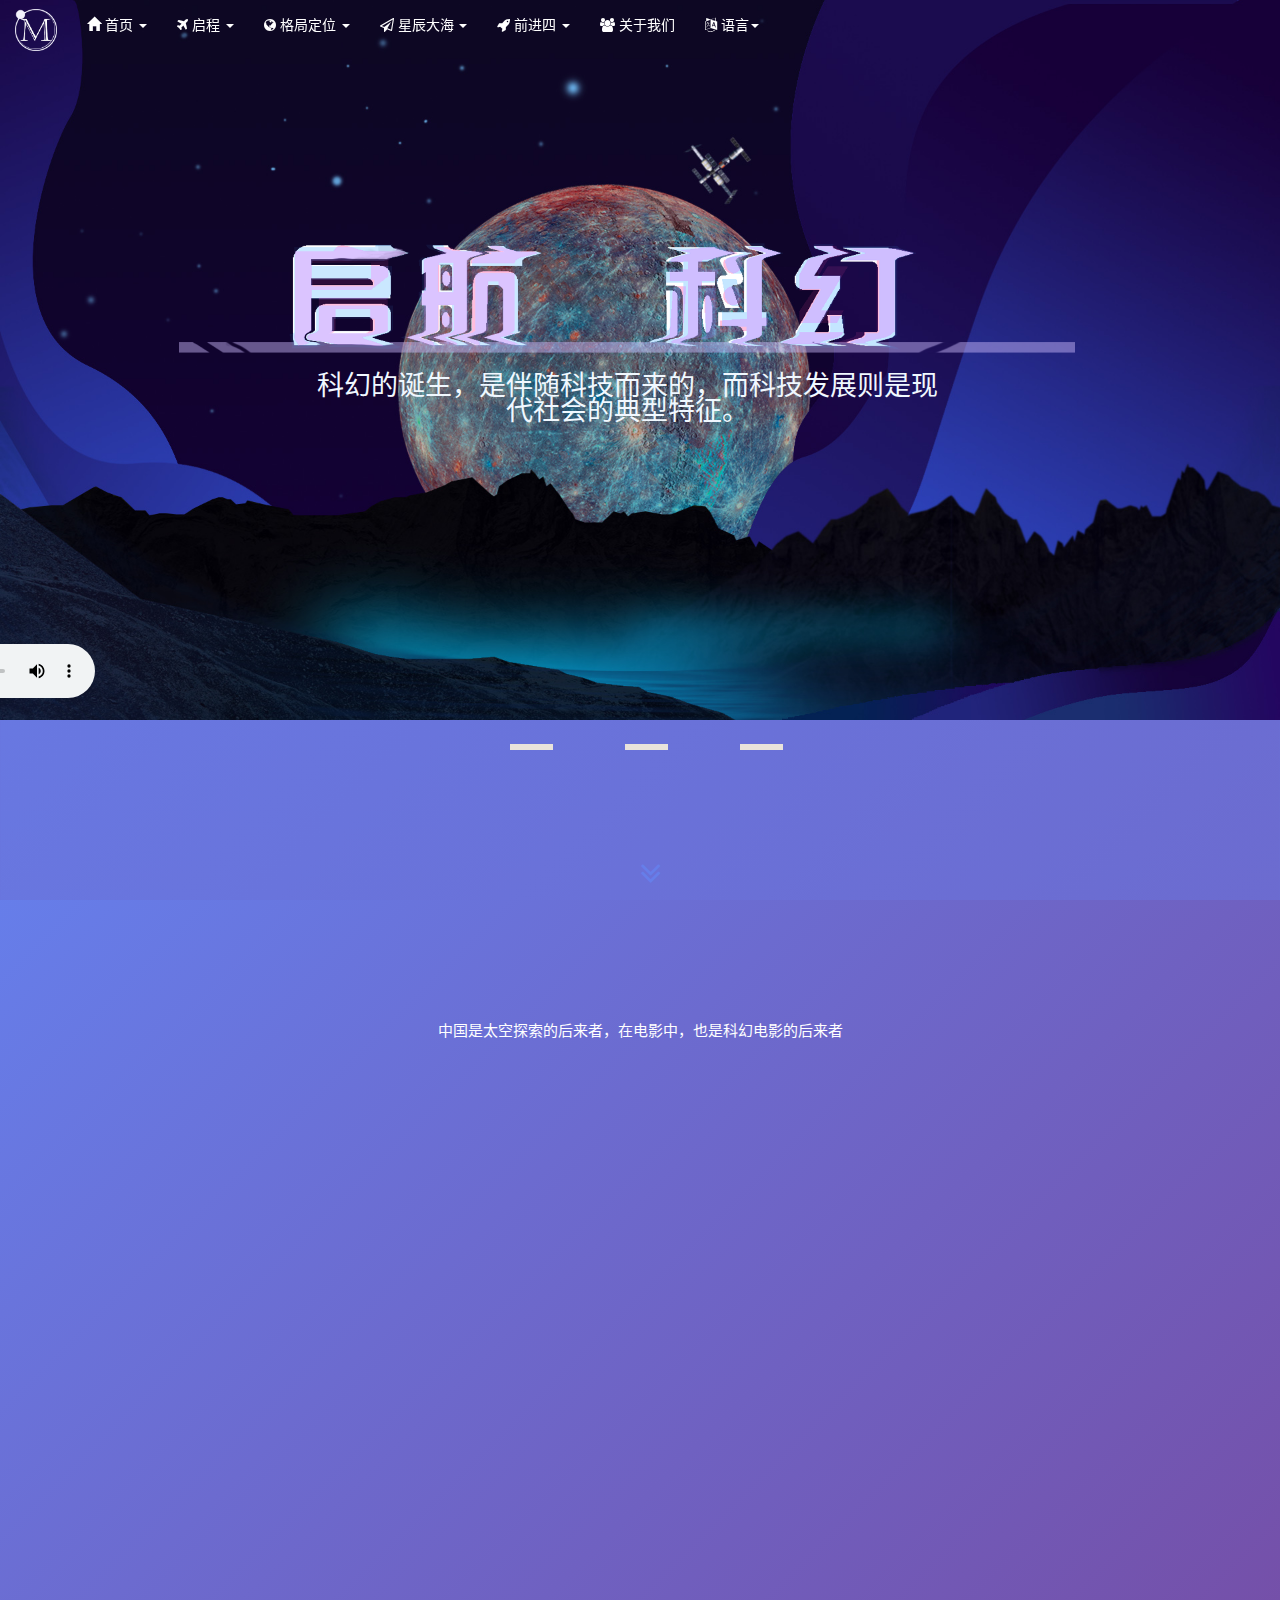
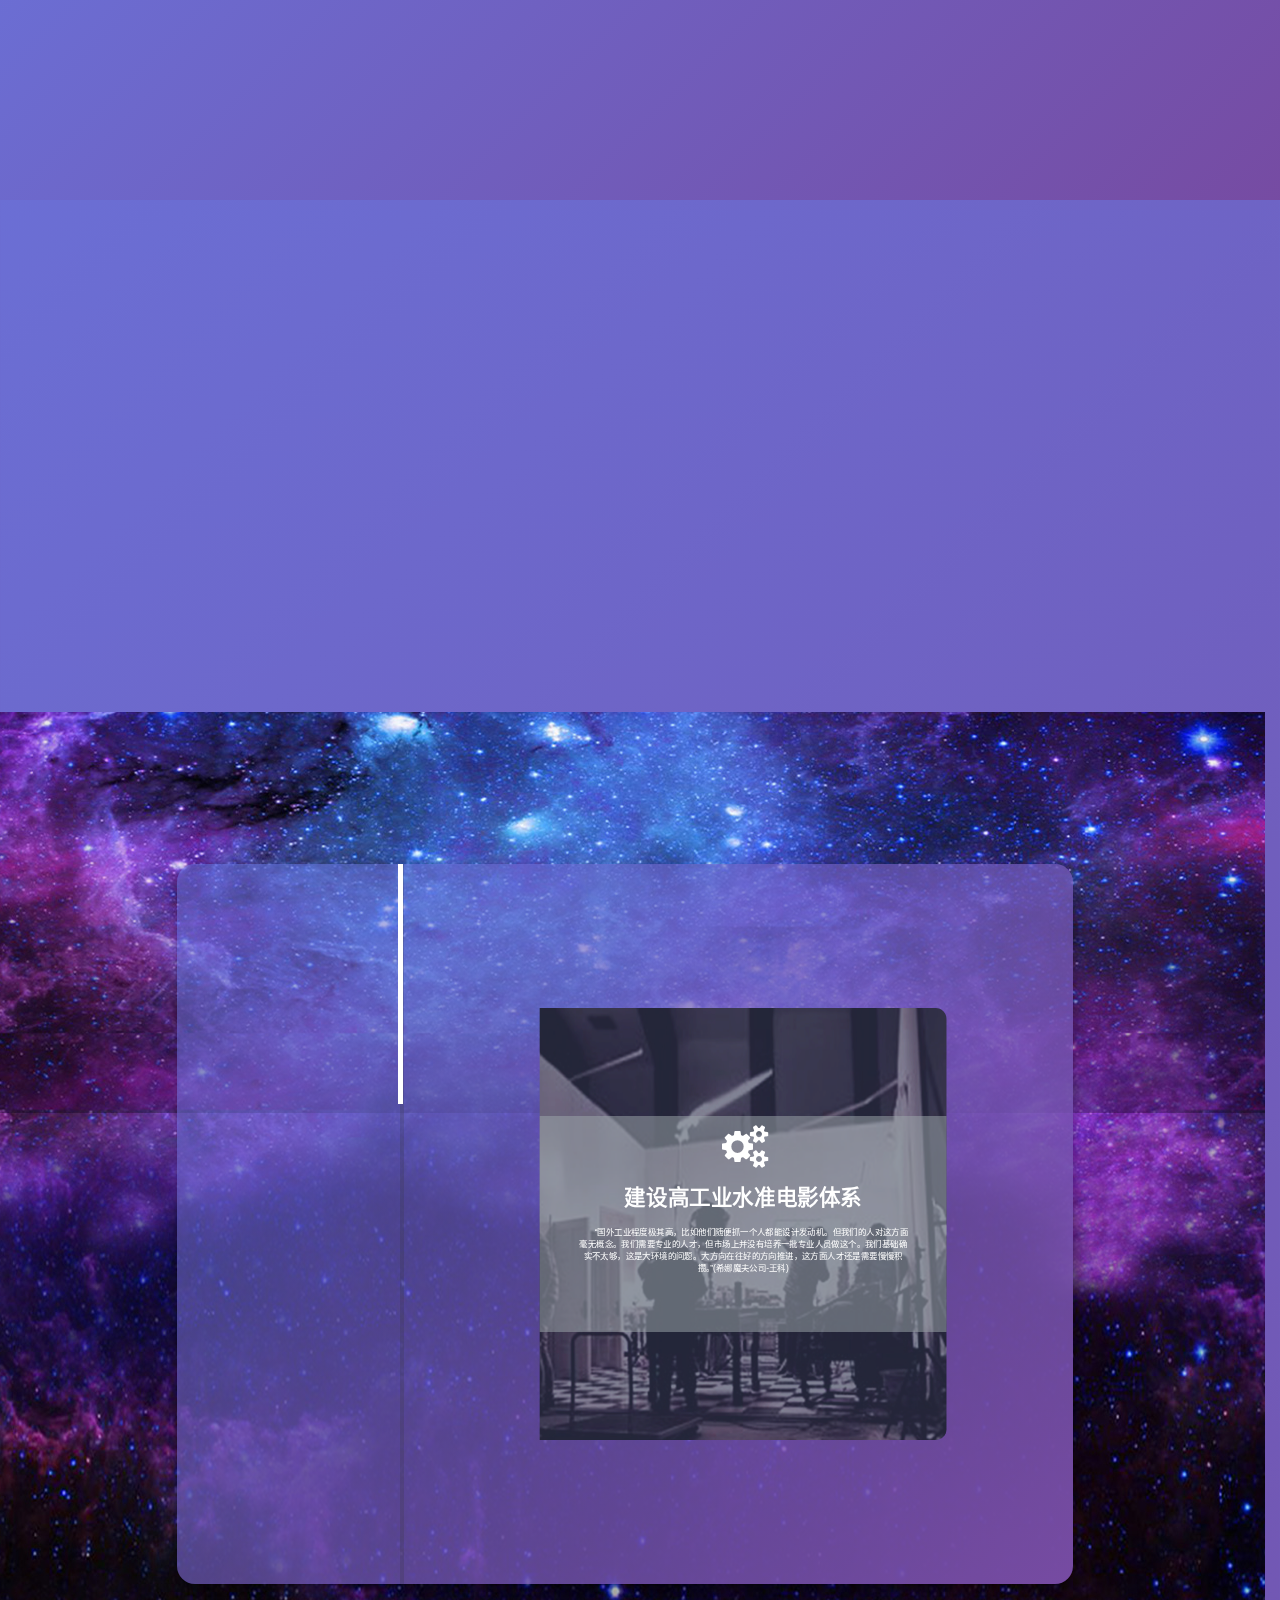
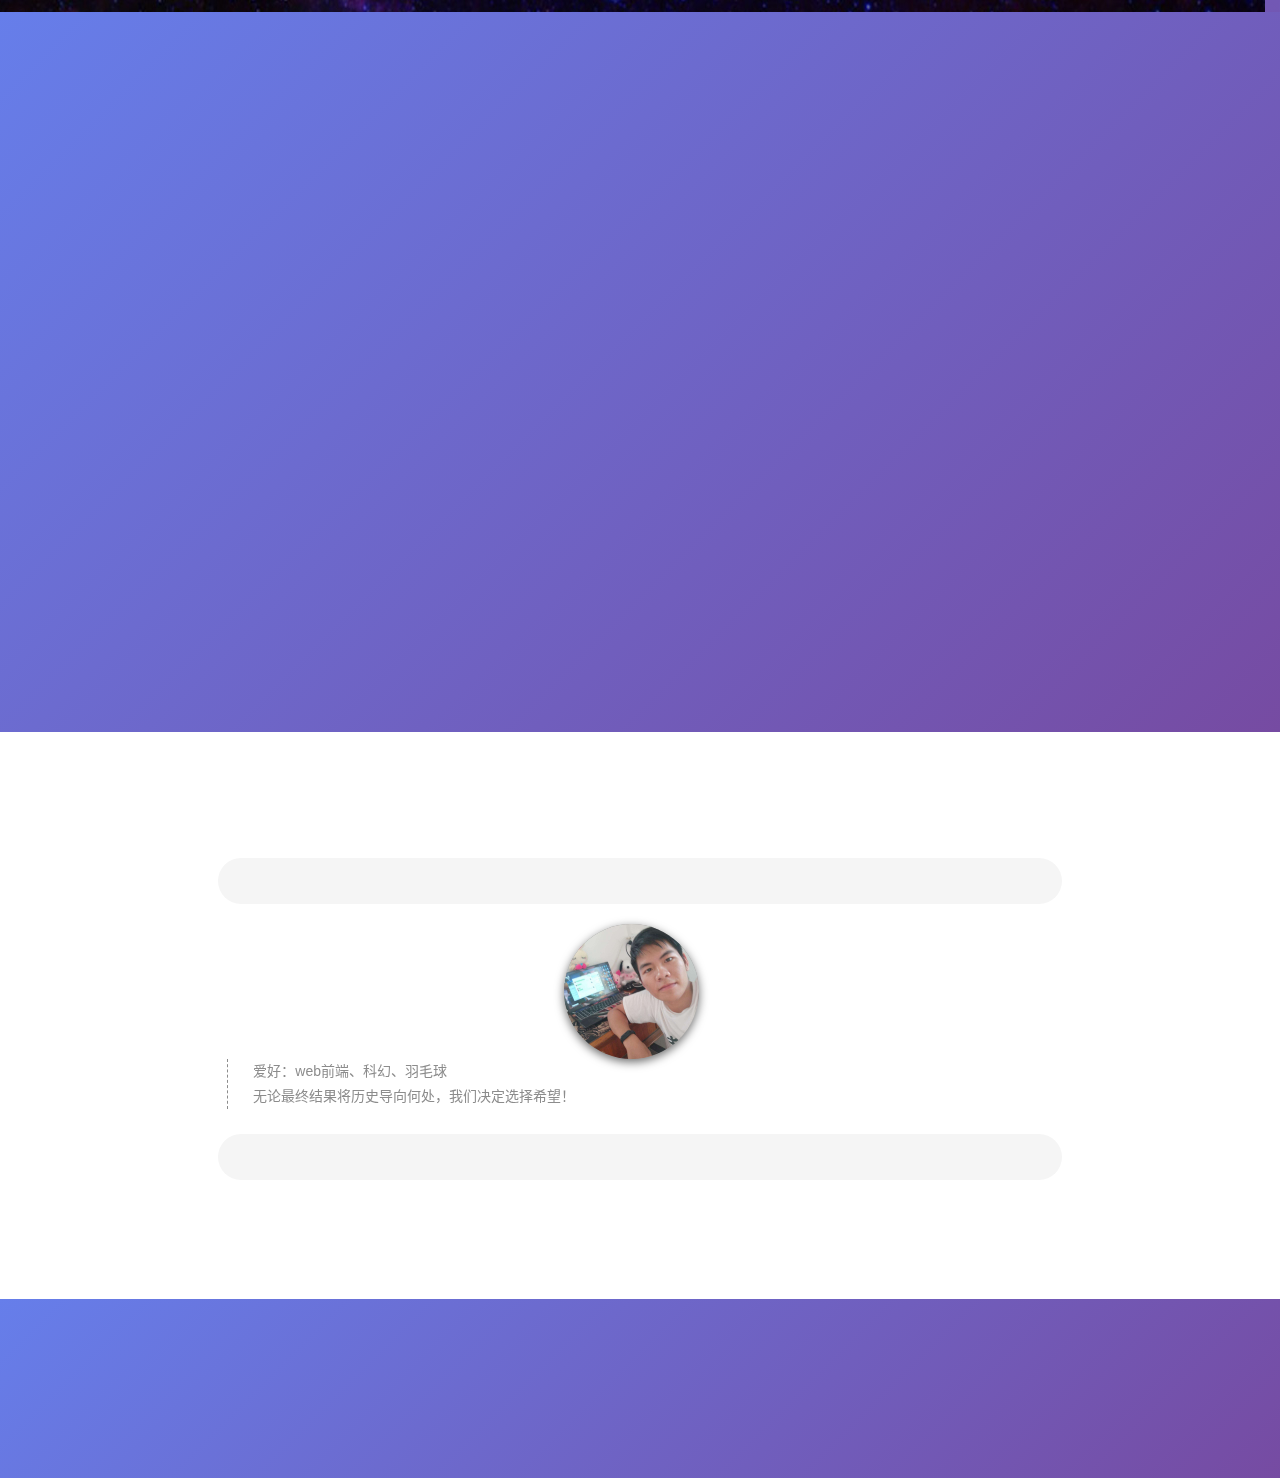
<file: index.htm>
<!DOCTYPE html>
<html lang="zh-cn">
<head>
    <meta charset="UTF-8">
    <meta name="viewport" content="width=device-width, initial-scale=1.0, user-scalable=no">
    <meta http-equiv="X-UA-Compatible" content="ie=edge">
    <title>启航·科幻</title>
    <link rel="stylesheet" href="css/font-awesome.min.css">
    <link rel="stylesheet" href="css/bootstrap.css">
    <link rel="stylesheet" href="css/aos.css">
    <link rel="stylesheet" href="css/index.css">
    <!--[if lt IE 9]>
      <script src="https://cdn.jsdelivr.net/npm/html5shiv@3.7.3/dist/html5shiv.min.js"></script>
      <script src="https://cdn.jsdelivr.net/npm/respond.js@1.4.2/dest/respond.min.js"></script>
    <![endif]-->
</head>
<body> 
    <div class="loading">
        <div class="spinner">
            <div class="rect1"></div>
            <div class="rect2"></div>
            <div class="rect3"></div>
            <div class="rect4"></div>
            <div class="rect5"></div>
        </div>
    </div> 
    
    <!-- 导航栏 -->
        <nav class="navbar navbar-fixed-top ">
                <div class="container-fluid">
                    <!-- Brand and toggle get grouped for better mobile display -->
                    <div class="navbar-header">
                        <button type="button" class="navbar-toggle collapsed" data-toggle="collapse" data-target="#bs-example-navbar-collapse-1" aria-expanded="false">
                            <span class="sr-only">Toggle navigation</span>
                            <span class="icon-bar"></span>
                            <span class="icon-bar"></span>
                            <span class="icon-bar"></span>
                        </button>
                        <a class="navbar-brand" href="#"><img class="img-responsive" src="images/index/logo.png" alt="moss"></i></a>
                    </div>
                      
                    <!-- Collect the nav links, forms, and other content for toggling -->
                    <div class="collapse navbar-collapse" id="bs-example-navbar-collapse-1">
                        <ul class="nav navbar-nav">
                            <li class="dropdown">
                                <a href="#" class="dropdown-toggle" data-toggle="dropdown" role="button" aria-haspopup="true" aria-expanded="false"><i class="glyphicon glyphicon-home"></i>&nbsp;首页  <span class="caret"></span></a>
                                <ul class="dropdown-menu" id="home">
                                    <li><a href="#banner">返回首页</a></li>
                                    <li><a href="#center">启程</a></li>
                                    <li><a href="#position">格局定位</a></li>
                                    <li><a href="#goals">星辰大海</a></li>
                                    <li><a href="#speedup">前进四</a></li>
                                    <li><a href="#aboutus">关于我们</a></li>
                                </ul>
                            </li>
                            <li class="dropdown">
                                    <a href="#" class="dropdown-toggle" data-toggle="dropdown" role="button" aria-haspopup="true" aria-expanded="false"><i class="fa fa-plane" aria-hidden="true">&nbsp;启程</i> <span class="caret"></span></a>
                                    <ul class="dropdown-menu">
                                        <li><a href="sub-pages/public.html#container">航天史</a></li>
                                        <li><a href="sub-pages/public.html#game">科幻电影加入太空竞赛</a></li>
                                        <li><a href="sub-pages/public.html#develop">齐头并进 </a></li>
                                    </ul>
                            </li>
                            <li class="dropdown">
                                <a href="#" class="dropdown-toggle" data-toggle="dropdown" role="button" aria-haspopup="true" aria-expanded="false"><i class="fa fa-globe" aria-hidden="true">&nbsp;格局定位</i> <span class="caret"></span></a>
                                <ul class="dropdown-menu">
                                  <li><a href="sub-pages/position.html#sci-fiton">科幻本土化</a></li>
                                  <li><a href="sub-pages/position.html#based-sci">基础科学研究</a></li>
                                  <li><a href="sub-pages/position.html#space-station">中国“天宫”</a></li>
                                </ul>
                            </li>
                            <li class="dropdown">
                                    <a href="#" class="dropdown-toggle" data-toggle="dropdown" role="button" aria-haspopup="true" aria-expanded="false"><i class="fa fa-paper-plane-o" aria-hidden="true">&nbsp;星辰大海</i> <span class="caret"></span></a>
                                    <ul class="dropdown-menu">
                                      <li><a href="sub-pages/starsea.html">建设高工业水准电影体系</a></li>
                                      <li><a href="sub-pages/starsea.html#based-sci">航天新长征</a></li>
                                      <li><a href="sub-pages/starsea.html#based">私营航天公司崛起</a></li> 
                                    </ul>
                            </li>
                            <li class="dropdown">
                                    <a href="#" class="dropdown-toggle" data-toggle="dropdown" role="button" aria-haspopup="true" aria-expanded="false"><i class="fa fa-rocket" aria-hidden="true">&nbsp;前进四</i> <span class="caret"></span></a>
                                    <ul class="dropdown-menu">
                                        <li><a href="sub-pages/speedup.html#newtrip">航天新长征</a></li>
                                        <li><a href="sub-pages/speedup.html#think">中国思维思考未来</a></li>
                                        <li><a href="sub-pages/speedup.html#stars">仰望星空</a></li>
                                        <li><a href="sub-pages/speedup.html#pub">推进人类命运共同体构建</a></li>
                                    </ul>
                            </li>

                            <li class="dropdown">
                                <a href="#aboutus"><i class="fa fa-users" aria-hidden="true">&nbsp;关于我们</i></a>
                            </li>
                            <li class="dropdown english">
                                <a href="#" class="dropdown-toggle" data-toggle="dropdown" role="button" aria-haspopup="true" aria-expanded="false"> <i class="fa fa-language" aria-hidden="true"></i>&nbsp;语言<span class="caret"></span></a>
                                <ul class="dropdown-menu">
                                    <li><a href="index.htm">中文</a></li>
                                    <li><a href="en-index.htm" id="translate">English</a></li>
                                </ul>
                            </li>
                        </ul>
                        <!-- <form class="navbar-form navbar-right">
                            <div class="form-group">
                                <input type="text" class="form-control" placeholder="Search">
                            </div>
                            <button type="submit" class="btn btn-default">Submit</button>
                        </form> -->
                    </div><!-- /.navbar-collapse -->
                </div><!-- /.container-fluid -->
        </nav>  
    <!-- banner部分 -->
        <div class="banner" id="banner">              
			<ul class="slidepicture">
				<li class="banner-bg">
                    <img src="images/index/banner-bg.jpg">
                    <span class="theme">
                        <img data-src="images/index/theme.png" src="images/loading.gif" alt="启航·科幻"><br>
                        <span>科幻的诞生，是伴随科技而来的，而科技发展则是现代社会的典型特征。</span>
                    </span>
                </li>
				<li class="banner-bg">
                    <img src="images/index/newworld.jpg">
                    <span class="newworld">
                        <img data-src="images/index/newworld.png" src="images/loading.gif" alt="新时代·新长征">
                        <span>中国长征系列运载火箭实现了300次发射的历史性跨越，迎着新时代_新梦想_开启新长征。</span>
                    </span>
                </li>
                <li class="banner-bg">
                    <img src="images/index/pub-body.jpg" class="body-bg">
                    <span class="pub-body">
                        <span>要为推动世界航天事业发展继续努力,为人类和平利用太空、推动构建人类命运共同体贡献更多中国智慧、中国方案、中国力量。——习近平<img src="images/index/pub-body.png" alt="人类命运共同体"></span>
                    </span>
                </li>
            </ul>
            <ul class="circle">
                <li data-aos="zoom-in"><span class="timer"></span></li>
                <li data-aos="zoom-in"><span></span></li>
                <li data-aos="zoom-in"><span></span></li>
            </ul>
            <a class="button-fa" data-to="center"><i class="fa fa-angle-double-down" aria-hidden="true"></i></a>
		</div>	    
           
        <!-- <div class="container"> -->
             <!-- ================启程部分=============================== -->
            <section class="row" id="center">
                <div class="col-md-12">
                    <div class="titler">
                        <span data-aos="zoom-in">启程</span><span class="pub-line"></span>
                        <p>中国是太空探索的后来者，在电影中，也是科幻电影的后来者</p>
                    </div>
                    <div id="slider" data-aos="fade-up" aos-offset="0">
                       <div class="slide">
                            <a href="sub-pages/public.html#background"><img class="diapo" src="images/loading.gif" data-src="images/index/history.jpg" alt=""></a>
                            <div class="text">
                                <span class="title">航天之路</span>
                                这部分展现的是我国目前的航天历程、历史成就、重大事件，从发展史到尖端科技突破，托付起国民探索太空的自信心，为国产科幻片启程奠定了自信基础。
                            </div>
                        </div>
                        <div class="slide">
                            <a href="sub-pages/public.html#game"><img class="diapo" src="images/loading.gif" data-src="images/index/game.jpg" alt=""></a>
                            <div class="text">
                                <span class="title">科幻电影加入太空竞赛</span>
                                像流浪地球一样，中国的科幻电影今天正式启航了。它展现了小说中没有的内涵和深度，把东方文化中对家乡、土地的依恋和感情在太空尺度中表现出来。真正成功的科幻片看起来像历史片，这部电影做到了，它的厚重感、沧桑感、历史感都十分到位。一个强国，走在文化最前锋的就是科幻作品，过去是英国，后来是美国，现在也轮到中国了。——原著作者刘慈欣
                            </div>
                        </div>
                        <div class="slide">
                                <a href="sub-pages/public.html#develop"><img class="diapo" src="images/loading.gif"data-src="images/index/develop.jpg" alt=""></a>
                                <div class="text">
                                    <span class="title">齐头并进</span>
                                    国家航天等科技不断进步，新的发现和新的成就又给予科幻新的思考新的想象，科幻又以流行文化的方式鼓励年青人投身航天事业，两者形成良性互动，因此科幻电影往往又是大众与高精尖科技联系的纽带，可以引导人们热爱科学。
                                </div>
                            </div>
                         
                    </div>
                </div>       
            </section>
        <!-- ========================格局定位============== -->
            <section id="position" class="row">
                <div class="titler">
                    <span data-aos="zoom-in-up">格局定位<span class="pub-line"></span></span>
                    <p data-aos="zoom-in-left">科幻本土化是科幻电影的第一道难题，而基础科学是科幻作品的根基</p>
                </div>    

                <div class="position-box">
                    <div class="pos-cont" data-aos="zoom-in">
                        <a href="sub-pages/position.html#sci-fiton">
                            <i class="fa fa-wpexplorer" aria-hidden="true"></i>
                            <h3>科幻本土化</h3>
                            <span class="text">西方科幻电影占据国内科幻题材的主要市场，导致中国观众对科幻电影的认知深受西方科幻思想影响，在此基础上形成了特有的审美习惯。然而科幻电影在中国发展又不能完全照搬西方，所以对于如何在影片中达到科幻与中国文化的完美融合仍是一大难题，也是科幻片在中国发停滞不前主要原因之一。<br>——陕西科技大学 王萌</span>
                        </a>       
                    </div>
                    <div class="pos-cont" data-aos="zoom-in">
                        <a href="sub-pages/position.html#based-sci">
                            <i class="fa fa-superpowers" aria-hidden="true"></i>
                            <h3>基础科学研究</h3>
                            <span class="text">国家经济发展起来并有一定的基础后，就会发展艺术、音乐、文学以及科学，人们这时就会仰望天空，探索世界是怎么回事、宇宙的根本构成，我们为什么来、将来到什么地方去？这些探索让我们永远有动力追求未知。</span>
                        </a>                 
                    </div>
                    <div class="pos-cont" data-aos="zoom-in">
                        <a href="sub-pages/position.html#space-station">
                            <i class="fa fa-grav" aria-hidden="true"></i>
                            <h3>中国“天宫”</h3>
                            <span class="text">“星空浩瀚无比，探索永无止境”。未来空间站任务中，中国载人航天将以更加开放的姿态在设备研制、空间应用、航天员培养、联合飞行和航天医学等多个方面，积极开展国际交流与合作，与世界各国特别是发展中国家，分享中国载人航天发展成果。</span>
                        </a>                 
                    </div>
                </div>
                
            </section>
        
            <!-- =======================星辰大海========= -->
            <section id="goals" class="row">
                <div class="titler">
                    <span data-aos="zoom-in-up">星辰大海</span>
                    <span class="pub-line"></span>
                    <p data-aos="zoom-in-left">我们的目标是，星辰大海！</p>
                </div> 
                <div id="wrapper">
                    <div id="left-side">
                      <ul>
                        <li class="choose active" data-aos="zoom-in">
                          <div class="icon active">
                            <i class="fa fa-cogs" aria-hidden="true"></i>
                          </div>
                          <h3>电影工业体系</h3>
                        </li>
                        <li class="pay" data-aos="zoom-in">
                          <div class="icon">
                            <i class="fa fa-ravelry" aria-hidden="true"></i>
                          </div>
                          <h3>航天新长征</h3>
                        </li>
                        <li class="wrap" data-aos="zoom-in">
                          <div class="icon">
                            <i class="fa fa-rocket" aria-hidden="true"></i>
                          </div>
                          <h3>私营航天</h3>
                        </li>
                      </ul>
                    </div>
      
                    <div id="border">
                      <div id="line" class="one"></div>
                    </div>
      
                    <div id="right-side">
                        <div class="first active" data-aos="zoom-in">    
                            <a href="sub-pages/starsea.html#sci-fiton" class="goals-target">
                                <div class="icon big">
                                <!-- 图标 -->
                                    <i class="fa fa-cogs" aria-hidden="true"></i>
                                </div>
                                <h1>建设高工业水准电影体系</h1>
                                <p>“国外工业程度极其高，比如他们随便抓一个人都能设计发动机。但我们的人对这方面毫无概念。我们需要专业的人才，但市场上并没有培养一批专业人员做这个。我们基础确实不太够，这是大环境的问题。大方向在往好的方向推进，这方面人才还是需要慢慢积攒。”(希娜魔夫公司-王科)</p>
                            </a>
                        </div>

                        <div class="second" data-aos="zoom-in">
                            <a href="sub-pages/starsea.html#based-sci" class="goals-target">
                                <div class="icon big">
                                <i class="fa fa-ravelry" aria-hidden="true"></i>
                                </div>
                                <h1>新时代__新梦想__新长征</h1>
                                <p> 太空探索永无止境。从 1970 年 4 月 24 日我国用长征一号运载火箭成功发射东方红一号卫星,到2019年3月10日长征三号乙运载火箭托举中星6C卫星飞向太空,中国长征系列运载火箭实现了300次发射的历史 性跨越。</p>
                            </a>
                        </div>

                        <div class="third" data-aos="zoom-in"> 
                            <a href="sub-pages/starsea.html#based" class="goals-target">
                                 <div class="icon big">
                                <i class="fa fa-rocket" aria-hidden="true"></i>
                                </div>    
                                <h1>私营航天公司崛起</h1>
                                <p>翎客航天于2014年成立，2015年之后，陆续有星际荣耀、星途探索、蓝箭航天、零壹空间、银河航天、九州云箭、灵动飞天、深蓝航天、星河动力成立，民营火箭发展进入快车道。</p>
                            </a>
                        </div>

                    </div>
                 </div>           
            </section>
        

            <!-- ==========前进四============== -->
            <section id="speedup">
                    <div class="titler">
                        <span data-aos="zoom-in-up">前进四</span>
                        <span class="pub-line"></span>
                        <p data-aos="zoom-in-left">借用三体中经典台词，祝愿国产科幻和航天齐头并进，激励各界人士投身科学，为理想奋斗。</p>
                    </div>  
                    <div class="row">
                        <div class="col-md-3 col-sm-6 col-xs-12" data-aos="zoom-in">
                            <div class="contents content-first">
                                <i class="fa fa-space-shuttle" aria-hidden="true"></i>
                                <span><a href="sub-pages/speedup.html#newtrip"><p>航行新长征<span class="text-line"></span></p></a></span>
                                <p class="fade-text">创人类航天文明、铸民族科技丰碑——中国航天科技集团公司</p> 
                                <a href="sub-pages/speedup.html#newtrip" class="wall"></a>
                            </div>
                            
                        </div>
                        <div class="col-md-3 col-sm-6 col-xs-12" data-aos="zoom-in">
                            <div class="contents content-second">
                                    <i class="fa fa-lightbulb-o" aria-hidden="true"></i>
                                <span><a href="sub-pages/speedup.html#think">未来思考<span class="text-line"></span></a></span>
                                <p class="fade-text">中国智慧、中国方案、中国力量</p> 
                                <a href="sub-pages/speedup.html#think" class="wall"></a>
                            </div>
                            
                                
                        </div>
                        <div class="col-md-3 col-sm-6 col-xs-12" data-aos="zoom-in">
                            <div class="contents content-third">
                                    <i class="fa fa-star" aria-hidden="true"></i>
                                <span><a href="sub-pages/speedup.html#stars">仰望星空<span class="text-line"></span></a></span>
                                <p class="fade-text">人类未来命运思考、人类终极思考</p>
                                <a href="sub-pages/speedup.html#stars" class="wall"></a>
                            </div>
 
                        </div>
                        <div class="col-md-3 col-sm-6 col-xs-12" data-aos="zoom-in">
                            <div class="contents content-fourth">
                                <i class="fa fa-life-ring" aria-hidden="true"></i>
                                <span><a href="sub-pages/speedup.html#pub">人类命运共同体<span class="text-line"></span></a></span>
                                <p class="fade-text">推进人类命运共同体构建</p>
                                <a href="sub-pages/speedup.html#pub" class="wall"></a>
                            </div>
                            
                        </div>
                    </div>
            </section>
       
            <!-- 关于我们 -->
            <div class="row" id="aboutus">
                    <div class="col-md-offset-2 col-md-8 col-xs-offset-2 col-xs-8">
                        <div class="panel-group" id="accordion" role="tablist" aria-multiselectable="true">
                            <div class="panel panel-default">
                                <div class="panel-heading" role="tab" id="headingOne">
                                    <h4 class="panel-title" data-aos="zoom-in-left">
                                        <a role="button" data-toggle="collapse" data-parent="#accordion" href="#collapseOne" aria-expanded="true" aria-controls="collapseOne">
                                            主创人员：陈爱炳
                                        </a>
                                    </h4>
                                </div>
                                <div id="collapseOne" class="panel-collapse collapse in" role="tabpanel" aria-labelledby="headingOne">
                                    <div class="panel-body">
                                        <span><img src="images/loading.gif" data-src="images/others/bing.jpg" alt="陈爱炳"></span>
                                        <p>爱好：web前端、科幻、羽毛球<br>无论最终结果将历史导向何处，我们决定选择希望！</p>
                                    </div>
                                </div>
                            </div>
             
                            <div class="panel panel-default">
                                <div class="panel-heading" role="tab" id="headingTwo">
                                    <h4 class="panel-title" data-aos="zoom-in-left">
                                        <a class="collapsed" role="button" data-toggle="collapse" data-parent="#accordion" href="#collapseTwo" aria-expanded="false" aria-controls="collapseTwo">
                                            主创人员：蒋佳圆
                                        </a>
                                    </h4>
                                </div>
                                <div id="collapseTwo" class="panel-collapse collapse" role="tabpanel" aria-labelledby="headingTwo">
                                    <div class="panel-body">
                                        <span><img src="images/loading.gif" data-src="images/others/yuan.jpg" alt="蒋佳圆"></span>
                                        <p>爱好：绘画、设计、旅游、骑游、滑板<br>向死而生 </p>
                                    </div>
                                </div>
                            </div>
                        </div>
                    </div>
            </div>
            <!-- vw,move.js,延迟加载，视觉差页尾 -->

            <div class="modal fade" tabindex="-1" role="dialog" aria-labelledby="gridSystemModalLabel" id="Modal1">
                    <div class="modal-dialog" role="document">
                        <div class="modal-content">
                        <div class="modal-header">
                            <button type="button" class="close" data-dismiss="modal" aria-label="Close"><span aria-hidden="true">&times;</span></button>
                            <h4 class="modal-title" id="gridSystemModalLabel">特别鸣谢文献作者(含部分内容观点来自网络)</h4>
                        </div>
                        <div class="modal-body">
                            <div class="row">
                                <div class="col-sm-9">
                                    <p>
                                            [1]<strong>流浪地球制作手记——朔方</strong><br>
                                            [2]高崇武.关于民营企业发射运载火箭的思考[J].国防科技工业,2019(03):28-32. <br>
                                            [3].贺萌,陆静.中国航天企业国际标准化的实施与发展[J].航天标准化,2019(01):27-33.<br>
                                            [4] 五十载春秋上下求索 三百次发射铸就辉煌[N]. 中国航天报,2019-03-15(002).<br>
                                            [5]. 闫越.我的航天体验之旅[J].军事文摘,2019(06):63.<br>
                                            [6].新时代 新梦想 新长征[N]. 中国航天报,2019-03-11(001).<br>
                                            [7]清华航院研究生“大国起飞”就业实践探索中国航天新征程[J].中国大学生就业,2019(05):32.<br>
                                            [8].贺萌,陆静.中国航天企业国际标准化的实施与发展[J].航天标准化,2019(01):27-33.<br>
                                             [9]五十载春秋上下求索 三百次发射铸就辉煌[N]. 中国航天报,2019-03-15(002).<br>
                                            [10]闫越.我的航天体验之旅[J].军事文摘,2019(06):63.<br>
                                            [11]. 王萌.浅析国产硬核科幻片《流浪地球》的成功因素[J].大众文艺,2019(05):156-157.<br>
                                            [12].新时代 新梦想 新长征[N]. 中国航天报,2019-03-11(001).<br>
                                            [13].《流浪地球》2月票房超44亿元:开启中国科幻电影创作新征程[J].现代电影技术,2019(03):62-63.<br>
                                            [14].清华航院研究生“大国起飞”就业实践探索中国航天新征程[J].中国大学生就业,2019(05):32.<br> 
                                </div>
                            </div>
                        </div>
                        <div class="modal-footer">
                            <button type="button" class="btn btn-default" data-dismiss="modal">关闭</button>
                        </div>
                        </div><!-- /.modal-content -->
                    </div><!-- /.modal-dialog -->
                </div><!-- /.modal -->

                <div class="modal fade" tabindex="-1" role="dialog" aria-labelledby="gridSystemModalLabel" id="Modal2">
                    <div class="modal-dialog" role="document">
                        <div class="modal-content">
                        <div class="modal-header">
                            <button type="button" class="close" data-dismiss="modal" aria-label="Close"><span aria-hidden="true">&times;</span></button>
                            <h4 class="modal-title" id="gridSystemModalLabel">2019年（第12届）中国大学生计算机设计大赛《启航·科幻》主题网站技术说明文档</h4>
                        </div>
                        <div class="modal-body">
                            <div class="row">
                                <div class="col-sm-12">
                                    <p>
                                        前言<br>
                                        科幻的诞生，是伴随科技而来的，而科技发展则是当代中国的典型特征。本网站立足我国航天科技飞速发展，将当下热点以流浪地球为代表的中国科幻电影联系在一起，探究国家科技发展与流行科幻作品的联系，畅想我国航天与科幻互为佳话的未来，以大学生的视角去看待中国未来尖端领域与科学幻想的腾飞，旨在以更现代化的方式，为更多人心中播种科幻的种子，鼓励人们热爱科学、崇尚科学。<br>
                                        <br>
                                        1.	    建站目的及功能定位<br>

                                        1.1 建站目的<br>
                                        在新时代大背景下，科技创新日新月异，尤其是我国航天领域不断取得突破，使我国迈向航天强国。让我们以习近平新时代中国特色社会主义思想引导，关注时下社会焦点，感受国家发展动脉。大学生是受过高等教育的人才，对国家大事有着自我的看法与责任感，作为年轻一代，肩负着祖国未来生态环境建设的重任。中国科幻文艺在过去几年的时间里从到刘慈欣等知名科幻作家先后夺得雨果奖等科幻领域的世界性奖项，我国的科幻文艺开始逐渐走出相对小众的圈层，越来越火，越来越主流化，直到《流浪地球》，已经具备可以引发全民性爆点话题的能量。<br>
                                        1.2 网站功能定位<br>
                                        根据网站的内容和功能，网站定位为宣传性、互动性、学习性的展示平台。<br>
                                        2、    网站内容规划<br>
                                        
                                        2.1 网站名称：《启航·科幻》<br>
                                        2.2 网站主题<br>
                                        本网站主题为“启航·科幻”，其中隐含中国航天和国产科幻两个主体，副标题为“新时代、新征程”，是立足于我国长征系列运载火箭实现了300次发射的历史性跨越，借助这两者的关系，探究未来太空竞争在真实航天领域与中国科幻发展，及其中包含的社会主义价值观念，中华传统理念。<br>
                                        2.3 网站语言<br>
                                        简体中文/English（敬请期待）<br>
                                        
                                        2.4 网站风格<br>
                                        网站的整体风格主要以近年来比较流行的扁平动画风格为主，从而使得网站设计风格能够跟随主流，图片大多以星空的普蓝色系为主调，灵活运用渐变和曲线在空间和视觉上制造科幻感，这种呼应主题的表达方式能够使人更容易理解和接受。
                                        
                                        2.5 网站内容<br>
                                        网站主要以“科幻”为中心进行扩展，首先在首页展示了本站的主题，在分页中分别从其他角度对科幻事业的发展和影响结合一些实际事件和案例进行了解读。探讨了中国航天事业和中国文化背景对中国科幻事业发展的影响。另外还结合了一些外国的成功案例与中国科幻事业的发展做出对比，从而使得读者对中国科幻事业有一个更为全面而科学的认识。在最后的板块开启人们对宇宙的思考和人类未来的思考，从而激发读者对科学，对未来，对宇宙的向往。<br>
                                        2.6 网站思维导图<br>
                                        
                                         
                                        图2-1 网站思维导图<br>
                                                                                                    
                                        3、    网页设计<br>
                                        3.1 首页设计<br>
                                        首页以流行的渐变色和极简风格呈现，以轮播图形式体现主题和副标题，让浏览者能对网站主旨概念有大致的了解。主页的背景主要采用扁平化的星空的背景加上行的曲线渐变和星球山川的结合在视觉营造出宇宙的神秘而魔幻的感觉。横向导航栏模块分别是：首页、启程、格局定位、星辰大海、前进四、关于我们。通过点击展开各模块包含的内容，方便浏览者在各部分内容间随时自由跳转。在不同的图片中融入中国航天事业的元素。其中的文字体现出一种科幻的效果，并在各个页面适当加了一个动画效果，动态与静态的结合，让网站看起来更有活力。底部小块可作为切换按钮，并类似进度条在三秒内变化另一颜色长度为100%。以及上下浮动的双向下箭头，点击可跳转至下一模块所在位置。右上角为音乐播放按钮，设置为默认循环播放，点击可停止/播放背景音乐。<br>
                                         
                                         
                                        图3-1 网站首页banner效果图<br>
                                        3.2 分模块设计<br>
                                        3.2.1 启程<br>
                                        该板块展示的是“中国航天事业与科幻电影的结合”，分为“航天之路”、“科幻电影加入太空竞赛”和“齐头并进”三个模块。这部分将中国航天事业与科幻事业相联系，并且起到一个科普作用，介绍了基本航天知识和中国科幻电影发展的概况。每一个板块都采用了同系列扁平渐变风格的装饰，使得页面统一完整。技术上用水平手风琴效果呈现，鼠标移动至不同图片间可切换显示三个主题，点击进入详细了解。<br>
                                         
                                                                          
                                        3.2.2 格局定位<br>
                                        这板块主要探讨“基础科学与文明对科幻的影响”，分为“科幻本土化”和“基础科学研究”两个板块，旨在探究基础科学与文明对科幻事业起到的地基作用。在基础科学和前沿科学的框架下发展科幻事业，将中国优秀传统文化精神融入科幻事业的发展中，又从科幻作品中体现中国优秀传统精神。多角度解读基础科学、社会文明和科幻间的关系，强调科学力量和文化力量的在格局定位中的重要性。两个板块一左一右，采用极简的渐变背景，大方明了，就如格局定位般需要明确。可在标题点击进入详细页面。<br>
                                         
                                        3.2.3 星辰大海<br>
                                        本版块展示“高水准电影工业新体系和航天事业新发展”，分为“电影工业体系”、“航天新长征”和“私营航天”三个部分。分别介绍了一些国外先进的科幻电影体系模式与其的发展，中国航天事业取得长足的进步和国内一些私营企业也同样致力于航天发展事业。页面以星海为背景，每个模块配有暗色调图片显示出当下科幻电影与航天事业发展就如漆黑宇宙中正在燃起的片片星云，星火燎原，形势一片大好。实现效果为垂直选项卡切换，总体了解各模块内容，点击右栏内容可进入详细页面。<br>
                                         
                                        
                                        3.2.4  前进四<br>
                                        本版块借用《三体》中经典台词命名，主要是引发读者对人类未来和宇宙的思考，分为“航行新长征”、“未来思考”、“仰望星空”和“人类命运共同体”四个部分。展现中国航天技术新发展，以中国式的思维思考中国航天与科幻新未来，开展思维畅想宇宙，在宇宙角度探讨人类社会发展。整体版面以暗色调为主，稳重深沉，创造深度思考氛围。本模块分为四个入口进入具体页面。<br>
                                         
                                        
                                        
                                        3.2.5 关于我们<br>
                                        本模块使用手风琴效果把主创成员基本信息囊括在其中。<br>
                                         
                                       
                                        
                                        
                                        4、技术难点及创新点<br>
                                        4.1 技术难点<br>
                                        1.	我们主要采用静态网页开发，使用bootstrap前端开发框架、jQuery库、以及动效技术，完成布局排版，使之更加美观，体现主题；<br>
                                        2、通过javascript图片懒加载技术加快访问速度，当滚动条滚动到附近区域再加载大图片，减少等待时间；<br>
                                        3、不同模块间使用多种展现方式，减少重复可视化效果。<br>
                                        4.2 创新点<br>
                                        1、 通过视窗单位设置容器宽高，通过精准计算实现响应式；<br>
                                        2、 布局合理，条理清晰，栅格化设计，内容页整洁简约，让浏览者在短时间内能跳转到自己想了解的内容的位置。<br>
                                        3、 通过javascript图片懒加载技术加快访问速度，当滚动条滚动到附近区域再加载大图片，减少等待时间。<br>
                                        
                                        5、网站访问和网页浏览<br>
                                        （1）网站网址：敬请期待<br>
                                        （2）网页分辨率：1920×1080px；  <br>
                                        （3）浏览器：为完美显示网页的可视化效果及兼容视窗单位，建议使用谷歌内核的浏览器。推荐使用谷歌浏览器浏览，其他浏览器推荐使用极速模式或使用IE 11以上版本浏览。<br>
                                        </p>
                                </div>
                            </div>
                        </div>
                        <div class="modal-footer">
                            <button type="button" class="btn btn-default" data-dismiss="modal">关闭</button>
                        </div>
                        </div><!-- /.modal-content -->
                    </div><!-- /.modal-dialog -->
                </div><!-- /.modal -->
            

        </div>

       <!-- 底部版权部分 -->
	<footer>
		<div class="container">
			<div class="row">
				<div class="container">
					<div class="col-md-3 col-md-offset-1 col-sm-6 col-xs-6 " data-aos="zoom-in">
						<div class="container-fluid about-us">
							<a data-toggle="modal" data-target="#Modal2" class="about_us">
                                <i class="fa fa-file-text-o" aria-hidden="true"></i>
								<h4 class="foot-text">在线查看</h4>
							</a>
						</div>
						<div class="container-fluid about-us">
							<a href="readme.docx" data-toggle="tooltip" data-placement="top" title="点击下载查看">
                                <i class="fa fa-file-text-o" aria-hidden="true"></i>
                                <h4 class="foot-text">readme</h4>
							</a>
						</div>
					</div>
					<div class="col-md-4 col-sm-6 col-xs-6" data-aos="zoom-in">
						<h4 class="foot-text">友情链接</h4>
						<a href="http://www.bootcss.com/" class="about_us" data-toggle="tooltip" data-placement="right" title="我们基于bootstrap3" target="_blank">bootstrap中文网</a><br>
						<a href="http://www.kepuchina.cn/" class="about_us" target="_blank">科普中国</a><br>
						<a href="https://cn.vuejs.org/" class="about_us" data-toggle="tooltip" data-placement="right" title="动效技术" target="_blank">move.js</a><br>
						<a href="http://www.htmleaf.com/" class="about_us" data-toggle="tooltip" data-placement="right" title="渐进式JavaScript 框架" target="_blank">vue.js</a><br>
						<a href="http://www.fontawesome.com.cn/" class="about_us" data-toggle="tooltip" data-placement="right" title="来自 fontawesome的字体图标" target="_blank">fontawesome</a><br>
					</div>
					<div class="col-md-3 col-sm-6 col-xs-6" data-aos="zoom-in">
						<div class="container-fluid">
							<h4 class="foot-text">更多</h4>
                        <a href="en-index.htm" class="about_us" data-toggle="tooltip" data-placement="left" title="点击切换">英文版</a><br>
                        <a data-toggle="modal" data-target="#Modal1" class="about_us">参考文献（部分内容来自网络）</a><br>     
                        <p href="" class="about_us" data-toggle="tooltip" data-placement="left" title="作者：Dirk Reichardt">BGM：When The Light Comes<br></p>
                        
						</div>
					</div>
				</div>
			</div>
		</div>
    </footer>
    
    <!-- 返回顶部按钮 -->
    <div class="turnback" data-aos="zoom-in">
        <a href="#"><i class="fa fa-chevron-circle-up" aria-hidden="true"></i></a>
    </div>

    <!-- 背景音乐 -->
	<!--控制播放-->
	<div id="bg_music_btn" data-aos="zoom-in" onclick="playMusic()" data-toggle="tooltip" data-placement="left" title="背景音乐">
		<audio id="music_btn"autoplay=" autoplay="autoplay" controls="controls" loop="true">
		    <source src="bgm/When-The-Light-Comes.mp3"/>
		 </audio>
    	</div>
    
    <script src="js/jquery-1.11.0.min.js"></script>
    <script src="js/lazy-load&scrollup.js"></script>
    <script src="js/bootstrap.min.js"></script>
    <script src="js/move.min.js"></script>
    <script src="js/slider.js"></script>
    <script src="js/language.js"></script>
    <script src="js/aos.js"></script>
    <script src="js/index.js"></script>
    <!-- <script src="js/dandelion.js"></script> -->
</body>
</html>
</file>
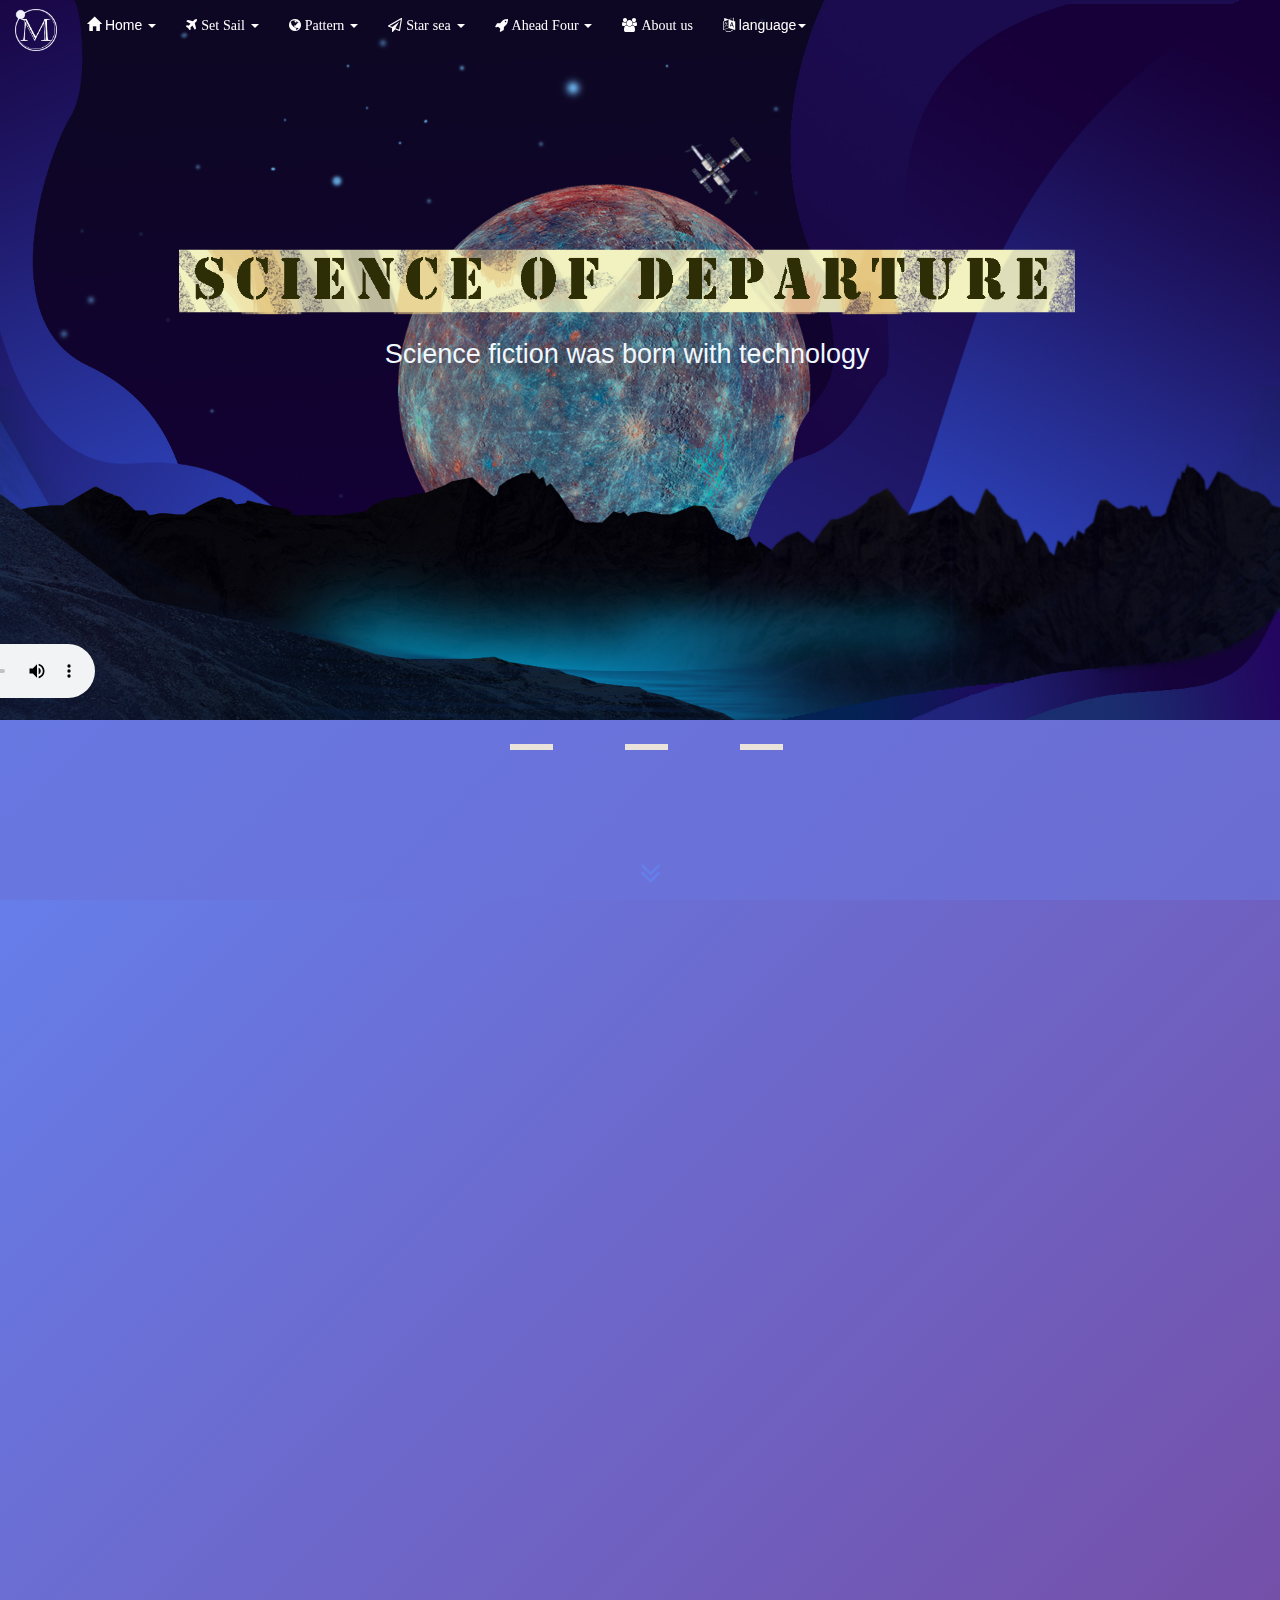
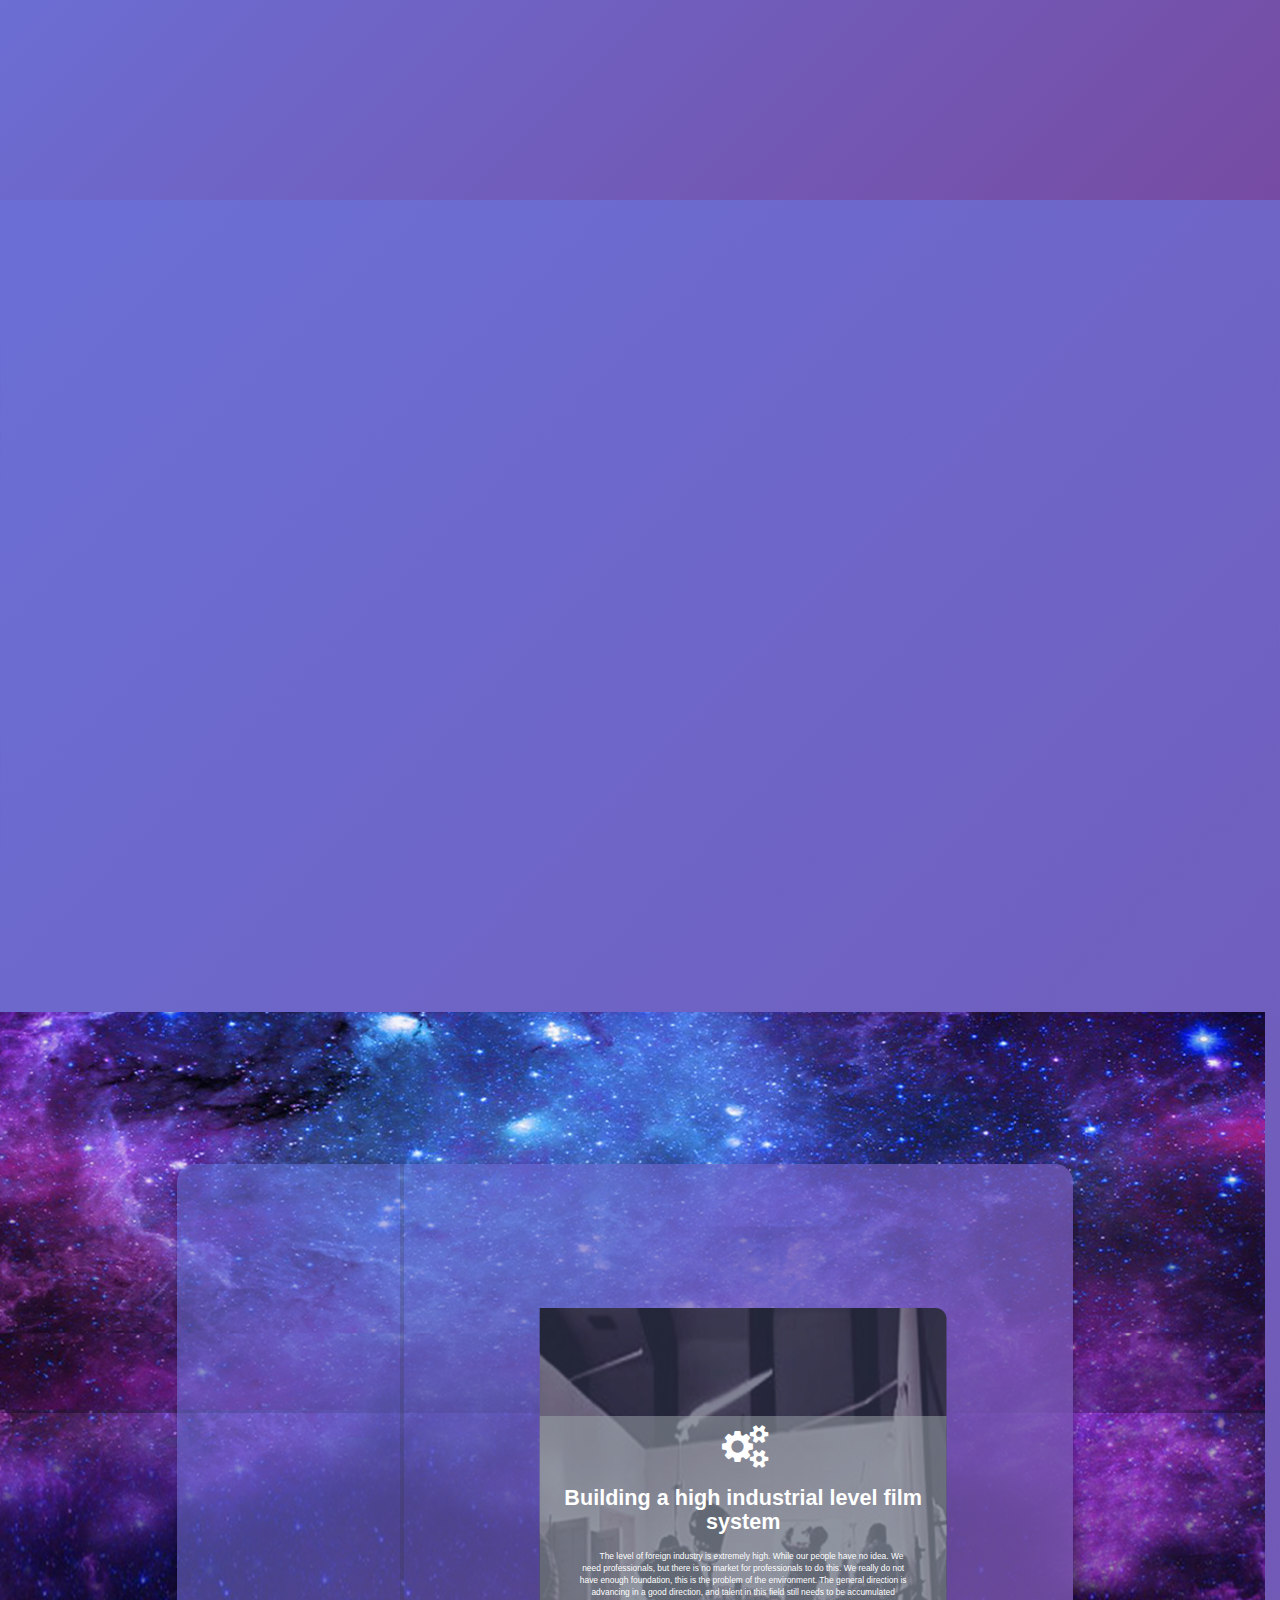
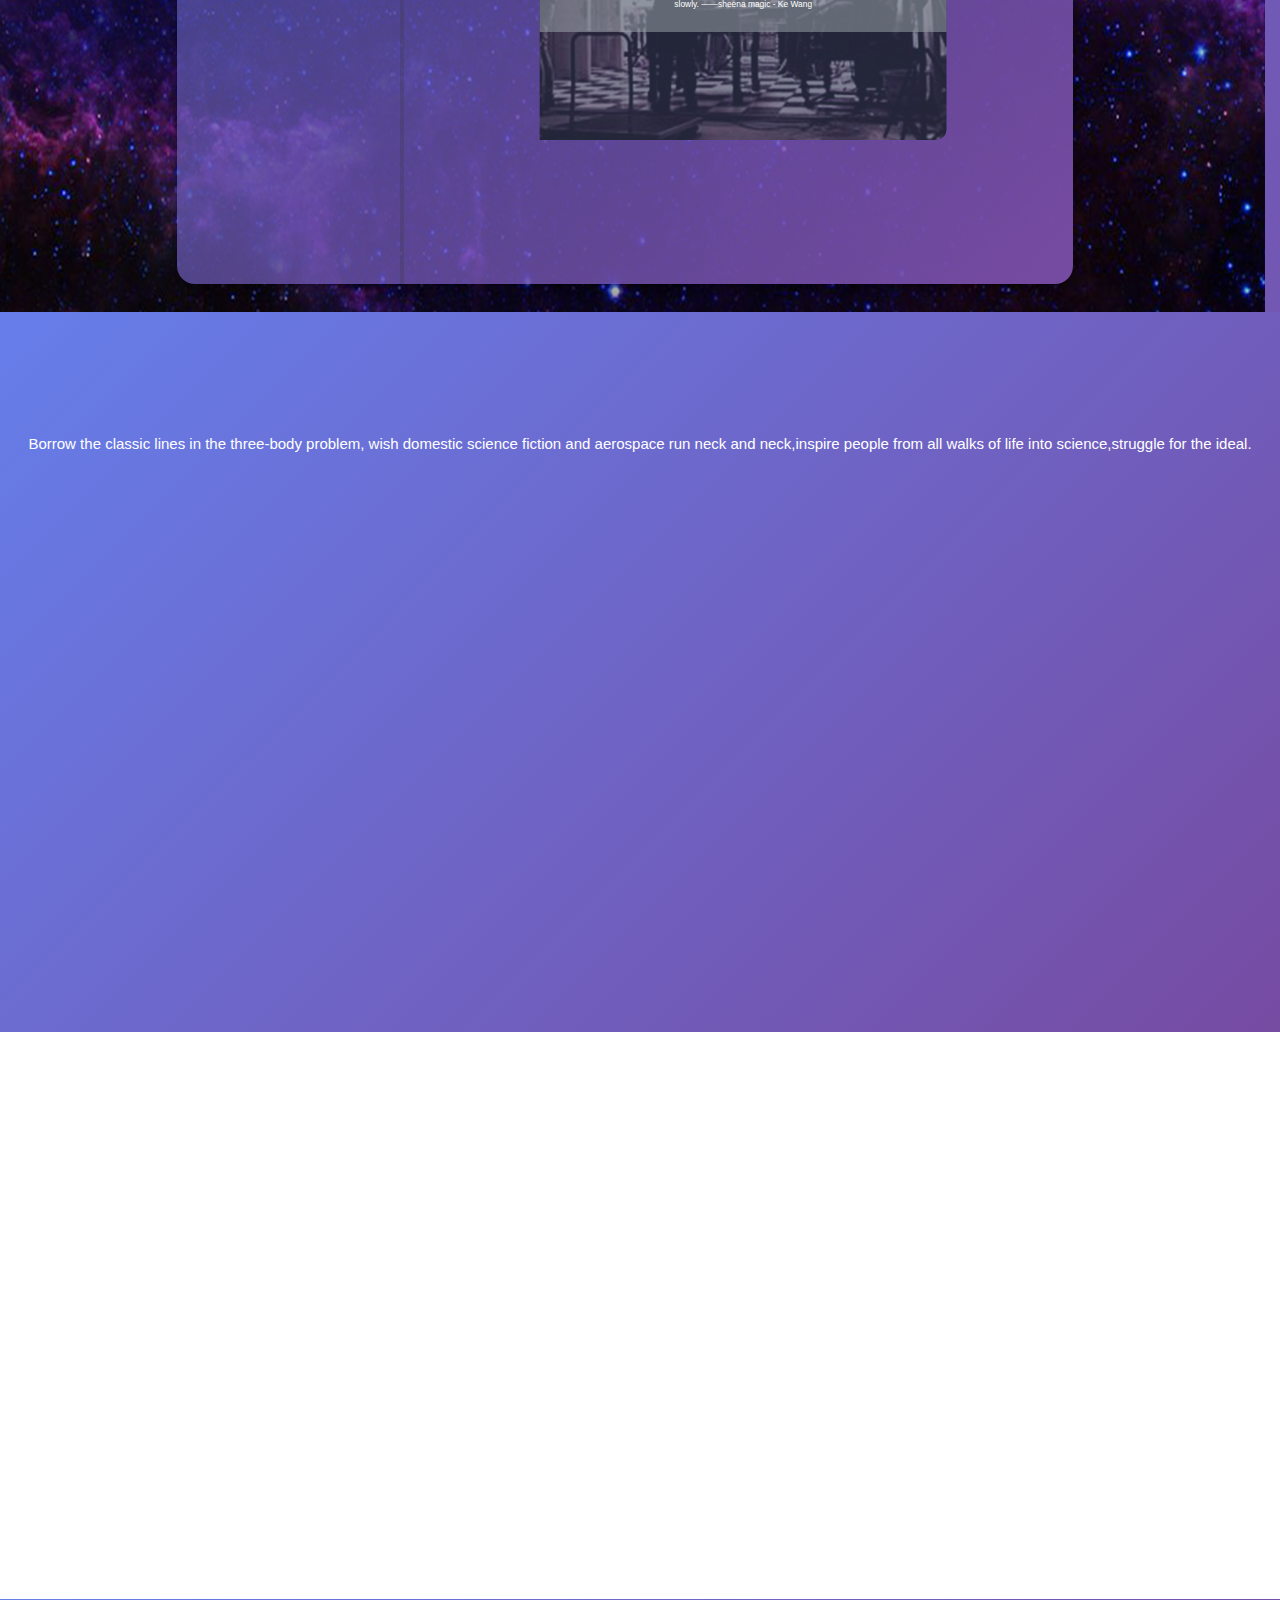
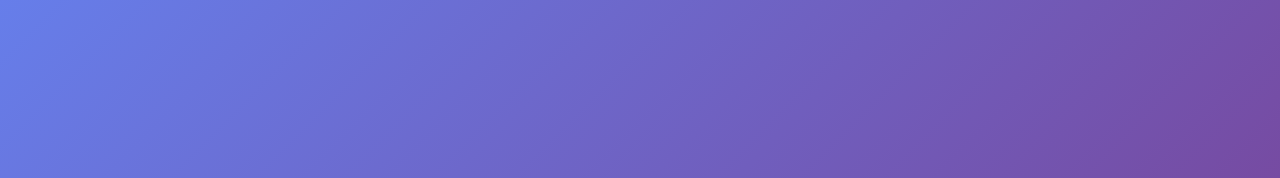
<file: en-index.htm>
<!DOCTYPE html>
<html lang="zh-cn">
<head>
    <meta charset="UTF-8">
    <meta name="viewport" content="width=device-width, initial-scale=1.0,user-scalable=no">
    <meta http-equiv="X-UA-Compatible" content="ie=edge">
    <title>Science of Departure</title>
    <link rel="stylesheet" href="css/font-awesome.min.css">
    <link rel="stylesheet" href="css/bootstrap.css">
    <link rel="stylesheet" href="css/aos.css">
    <link rel="stylesheet" href="css/index.css">
    <!--[if lt IE 9]>
      <script src="https://cdn.jsdelivr.net/npm/html5shiv@3.7.3/dist/html5shiv.min.js"></script>
      <script src="https://cdn.jsdelivr.net/npm/respond.js@1.4.2/dest/respond.min.js"></script>
    <![endif]-->
    <style>
    .pub-body>span>img {
        position: absolute;
        width: 34vw;
        height: auto;
        top: 28vh;
        transform: scale(1.7);
        left: 34%;
    }

    .theme>img {
        transform: scale(1.2);-o-transform: scale(1.2);-moz-transform: scale(1.2);-webkit-transform: scale(1.2);
    }
    .pub-body>span>img {
            transform: scale(1.7)!important;-o-transform: scale(1.7)!important;-moz-transform: scale(1.7)!important;-webkit-transform: scale(1.7)!important;
        }

    @media (max-width:1024px){
        .pub-body>span>img {
            position: absolute;
            width: 34vw;
            height: auto;
            top: 12vh;
            transform: scale(1.7)!important;-o-transform: scale(1.7)!important;-moz-transform: scale(1.7)!important;-webkit-transform: scale(1.7)!important;
            left: 34%;
        }
        .fade-text {
            display: block;
            z-index: 5;
        }
    }
</style>
</head>
<body>    
    <!-- 导航栏 -->
        <nav class="navbar navbar-fixed-top ">
                <div class="container-fluid">
                    <!-- Brand and toggle get grouped for better mobile display -->
                    <div class="navbar-header">
                        <button type="button" class="navbar-toggle collapsed" data-toggle="collapse" data-target="#bs-example-navbar-collapse-1" aria-expanded="false">
                            <span class="sr-only">Toggle navigation</span>
                            <span class="icon-bar"></span>
                            <span class="icon-bar"></span>
                            <span class="icon-bar"></span>
                        </button>
                        <a class="navbar-brand" href="#"><img class="img-responsive" src="images/index/logo.png" alt="moss"></i></a>
                    </div>
                      
                    <!-- Collect the nav links, forms, and other content for toggling -->
                    <div class="collapse navbar-collapse" id="bs-example-navbar-collapse-1">
                        <ul class="nav navbar-nav">
                            <li class="dropdown">
                                <a href="#" class="dropdown-toggle" data-toggle="dropdown" role="button" aria-haspopup="true" aria-expanded="false"><i class="glyphicon glyphicon-home"></i>&nbsp;Home  <span class="caret"></span></a>
                                <ul class="dropdown-menu" id="home">
                                    <li><a href="#banner">Home</a></li>
                                    <li><a href="#center">Set Sail</a></li>
                                    <li><a href="#position">Pattern</a></li>
                                    <li><a href="#goals">Oceans of Stars</a></li>
                                    <li><a href="#speedup">Ahead Four</a></li>
                                    <li><a href="#aboutus">About Us</a></li>
                                </ul>
                            </li>
                            <li class="dropdown">
                                    <a href="#" class="dropdown-toggle" data-toggle="dropdown" role="button" aria-haspopup="true" aria-expanded="false"><i class="fa fa-plane" aria-hidden="true">&nbsp;Set Sail</i> <span class="caret"></span></a>
                                    <ul class="dropdown-menu">
                                        <li><a href="sub-pages/public-en.html#container">Space explore</a></li>
                                        <li><a href="sub-pages/public-en.html#game">Space race in science-fiction</a></li>
                                        <li><a href="sub-pages/public-en.html#develop">Go hand in hand</a></li>
                                    </ul>
                            </li>
                            <li class="dropdown">
                                <a href="#" class="dropdown-toggle" data-toggle="dropdown" role="button" aria-haspopup="true" aria-expanded="false"><i class="fa fa-globe" aria-hidden="true">&nbsp;Pattern</i> <span class="caret"></span></a>
                                <ul class="dropdown-menu">
                                  <li><a href="sub-pages/position-en.html#sci-fiton">Localization</a></li>
                                  <li><a href="sub-pages/position-en.html#based-sci">Basic scientific research</a></li>
                                </ul>
                            </li>
                            <li class="dropdown">
                                    <a href="#" class="dropdown-toggle" data-toggle="dropdown" role="button" aria-haspopup="true" aria-expanded="false"><i class="fa fa-paper-plane-o" aria-hidden="true">&nbsp;Star sea</i> <span class="caret"></span></a>
                                    <ul class="dropdown-menu">
                                      <li><a href="sub-pages/starsea-en.html">The film industry</a></li>
                                      <li><a href="sub-pages/starsea-en.html#based-sci">New long march</a></li>
                                      <li><a href="sub-pages/starsea-en.html#based">Private space company</a></li> 
                                    </ul>
                            </li>
                            <li class="dropdown">
                                    <a href="#" class="dropdown-toggle" data-toggle="dropdown" role="button" aria-haspopup="true" aria-expanded="false"><i class="fa fa-rocket" aria-hidden="true">&nbsp;Ahead Four</i> <span class="caret"></span></a>
                                    <ul class="dropdown-menu">
                                        <li><a href="sub-pages/speedup-en.html#newtrip">New sailing</a></li>
                                        <li><a href="sub-pages/speedup-en.html#think">Chinese thinking</a></li>
                                        <li><a href="sub-pages/speedup-en.html#stars">Looking up the stars</a></li>
                                        <li><a href="sub-pages/speedup-en.html#pub">Community with shared future for mankind</a></li>
                                    </ul>
                            </li>

                            <li class="dropdown">
                                <a href="#aboutus"><i class="fa fa-users" aria-hidden="true">&nbsp;About us</i></a>
                            </li>
                            <li class="dropdown english">
                                <a href="#" class="dropdown-toggle" data-toggle="dropdown" role="button" aria-haspopup="true" aria-expanded="false"> <i class="fa fa-language" aria-hidden="true"></i>&nbsp;language<span class="caret"></span></a>
                                <ul class="dropdown-menu">
                                    <li><a href="index.htm">中文</a></li>
                                    <li><a href="#banner" id="translate">English</a></li>
                                </ul>
                            </li>
                        </ul>
                        <!-- <form class="navbar-form navbar-right">
                            <div class="form-group">
                                <input type="text" class="form-control" placeholder="Search">
                            </div>
                            <button type="submit" class="btn btn-default">Submit</button>
                        </form> -->
                    </div><!-- /.navbar-collapse -->
                </div><!-- /.container-fluid -->
        </nav>  
    <!-- banner部分 -->
        <div class="banner" id="banner">
			<ul class="slidepicture">
				<li class="banner-bg">
                    <img src="images/index/banner-bg.jpg">
                    <span class="theme">
                        <img data-aos="zoom-in" data-src="images/index/theme-en.png" src="images/loading.gif" alt="启航·科幻"><br>
                        <span data-aos="zoom-in-left">Science fiction was born with technology</span>
                    </span>
                </li>
				<li class="banner-bg">
                    <img src="images/index/newworld.jpg">
                    <span class="newworld">
                        <img data-aos="zoom-in" data-src="images/index/newworld-en.png" src="images/loading.gif" alt="新时代·新长征">
                        <span data-aos="zoom-in-right">China's long march carrier rockets have
                            made a historic leap of 300 launches, facing the spring breeze of the new era,
                            with new dreams, start the new long march.</span>
                    </span>
                </li>
                <li class="banner-bg">
                    <img src="images/index/pub-body.jpg" class="body-bg">
                    <span class="pub-body">
                            <span data-aos="zoom-in-left">We must contribute more Chinese wisdom, China's programs, and China's power to the peaceful use of space by human beings and the promotion of the community of human destiny. ——Xi Jinping
                                <img data-aos="zoom-in" src="images/index/pub-body-en.png" alt="人类命运共同体">
                            </span>
                        
                        
                    </span>
                </li>
            </ul>
            <ul class="circle">
                <li data-aos="zoom-in"><span class="timer"></span></li>
                <li data-aos="zoom-in"><span></span></li>
                <li data-aos="zoom-in"><span></span></li>
            </ul>
            <a class="button-fa" data-to="center"><i class="fa fa-angle-double-down" aria-hidden="true"></i></a>
		</div>	    
           
        <!-- <div class="container"> -->
             <!-- ================启程部分=============================== -->
            <section class="row" id="center">
                <div class="col-md-12">
                    <div class="titler">
                        <span data-aos="zoom-in">Set Sail</span><span class="pub-line"></span>
                        <p data-aos="zoom-in-left">China is a latecomer to space exploration,
                            also is the science fiction movie latecomer, In the movie.</p>
                    </div>
                    <div id="slider" data-aos="zoom-in">
                       <div class="slide">
                            <a href="sub-pages/public-en.html#background"><img class="diapo" src="images/loading.gif" data-src="images/index/history-en.jpg" alt=""></a>
                            <div class="text">
                                <span class="title">The road to space</span>
                                This part shows China's current space history, historical achievements and major events. From the history of development to the breakthrough of cutting-edge science and technology, the Chinese people have been entrusted with the confidence to explore space, which has laid a confident foundation for the departure of domestic science fiction films.
                            </div>
                        </div>
                        <div class="slide">
                            <a href="sub-pages/public-en.html#game"><img class="diapo" src="images/loading.gif" data-src="images/index/game-en.jpg" alt=""></a>
                            <div class="text">
                                <span class="title">Chinese Science fiction films enter the space race</span>
                                Like the movie"The Wandering Earth", Chinese science fiction films are officially launched today. It shows the connotation and depth that is not found in the novel, and displays the attachment and affection for hometown and land in the eastern culture in the space scale. The really successful sci-fi movies look like historical movies, and this one does, with its weight, its vicissitudes, its history. A powerful country, the most forward in the culture is science fiction, the past is the United Kingdom, then the United States, now it is China's turn. – Cixin Liu, author of the"The Wandering Earth" novel
                            </div>
                        </div>
                        <div class="slide">
                                <a href="sub-pages/public-en.html#develop"><img class="diapo" src="images/loading.gif"data-src="images/index/develop-en.jpg" alt=""></a>
                                <div class="text">
                                    <span class="title">Go hand in hand</span>
                                    National space such as progress of science and technology, the new discovered that science new thinking and new achievements and give a new imagination, science fiction and encourage young people into space in the form of popular culture, the benign interaction between the two, so sci-fi movies often is the public bonds associated with advanced science and technology, can guide people to love science.
                                </div>
                            </div>
                         
                    </div>
                </div>       
            </section>
        <!-- ========================格局定位============== -->
            <section id="position" class="row">
                <div class="titler">
                    <span data-aos="zoom-in">Pattern<span class="pub-line"></span></span>
                    <p data-aos="zoom-in-left">Science fiction localization is the first problem of science fiction movies, and basic science is the foundation of science fiction works.</p>
                </div>    

                <div class="position-box">
                    <div class="pos-cont">
                        <a href="sub-pages/position-en.html#sci-fiton" data-aos="zoom-in">
                            <i class="fa fa-grav" aria-hidden="true"></i>
                            <h3>Science fiction localization</h3>
                            <span class="text">The Chinese film market is increasingly prosperous, and science fiction movies are still very vacant. Commercial interests are currently making such subjects in an embarrassing situation. For a long time, Western science fiction movies occupied the main market of such subjects in China, and the Chinese audience's cognition of science fiction movies was deeply influenced by western science fiction thoughts. On this basis, a unique aesthetic habit was formed. However, the development of science fiction movies in China cannot completely copy the West. Therefore, how to achieve the perfect integration of science fiction and Chinese culture in the film is still a major problem, and it is also one of the main reasons for the stagnation of science fiction films in China.<br>——Shaanxi University of Science and Technology - Wang Meng</span>
                        </a>       
                    </div>
                    <div class="pos-cont">
                        <a href="sub-pages/position-en.html#based-sci" data-aos="zoom-in">
                            <i class="fa fa-superpowers" aria-hidden="true"></i>
                            <h3>Basic scientific research</h3>
                            <span class="text">After the national economy develops and has a certain foundation, it will develop art, music, literature and science. People will look up to the sky at this time, explore what the world is going on, the fundamental composition of the universe, why we come and where we will come. go with? These explorations allow us to always have the motivation to pursue the unknown.</span>
                        </a>                 
                    </div>
                </div>
                
            </section>
        
            <!-- =======================星辰大海========= -->
            <section id="goals" class="row">
                <div class="titler">
                    <span data-aos="zoom-in">oceans of stars</span>
                    <span data-aos="zoom-in" class="pub-line"></span>
                    <p data-aos="zoom-in">My Conquest Is the Sea of Stars!</p>
                </div> 
                <div id="wrapper">
                    <div id="left-side">
                      <ul>
                        <li data-aos="zoom-in" class="choose active">
                          <div class="icon active">
                            <i class="fa fa-cogs" aria-hidden="true"></i>
                          </div>
                          <h3>The film industry system</h3>
                        </li>
                        <li data-aos="zoom-in" class="pay">
                          <div class="icon">
                            <i class="fa fa-ravelry" aria-hidden="true"></i>
                          </div>
                          <h3>The long march of explore space</h3>
                        </li>
                        <li data-aos="zoom-in" class="wrap">
                          <div class="icon">
                            <i class="fa fa-rocket" aria-hidden="true"></i>
                          </div>
                          <h3>Private space company</h3>
                        </li>
                      </ul>
                    </div>
      
                    <div id="border">
                      <div id="line" class="one" data-aos="zoom-in"></div>
                    </div>
      
                    <div id="right-side">
                        <div class="first active" data-aos="zoom-in">    
                            <a href="sub-pages/starsea-en.html#sci-fiton" class="goals-target">
                                <div class="icon big">
                                <!-- 图标 -->
                                    <i class="fa fa-cogs" aria-hidden="true"></i>
                                </div>
                                <h1>Building a high industrial level film system</h1>
                                <p>The level of foreign industry is extremely high. While our people have no idea. We need professionals, but there is no market for professionals to do this. We really do not have enough foundation, this is the problem of the environment. The general direction is advancing in a good direction, and talent in this field still needs to be accumulated slowly.  ——sheena magic - Ke Wang</p>
                            </a>
                        </div>

                        <div class="second" data-aos="zoom-in">
                            <a href="sub-pages/starsea-en.html#based-sci" class="goals-target">
                                <div class="icon big">
                                <i class="fa fa-ravelry" aria-hidden="true"></i>
                                </div>
                                <h1>New era __new dream __ new long march</h1>
                                <p>Space exploration has no end. From April 24, 1970, when China successfully launched the dongfangghong 1 satellite on a long March 1 carrier rocket, to March 10, 2019, when the long March 3b carrier rocket lifted the zhongxing 6C satellite into space, China's long march rockets have made a historic leap of 300 launches.</p>
                            </a>
                        </div>

                        <div class="third" data-aos="zoom-in"> 
                            <a href="sub-pages/starsea-en.html#based" class="goals-target">
                                 <div class="icon big">
                                <i class="fa fa-rocket" aria-hidden="true"></i>
                                </div>    
                                <h1>Rise of private space company</h1>
                                <p>Links pace company was established in 2014. After 2015, after 2015, , private rocket development into the fast track,I-Space,spacetrek, landSpace, oneSpace, galaxySpace, jzyjSpace, S-motor, Deep Blue Aerospace, Xinghe Power was established.</p>
                            </a>
                        </div>

                    </div>
                 </div>           
            </section>
        

            <!-- ==========前进四============== -->
            <section id="speedup">
                    <div class="titler">
                        <span data-aos="zoom-in">Ahead Four</span>
                        <span data-aos="zoom-in" class="pub-line"></span>
                        <p>Borrow the classic lines in the three-body problem, wish domestic science fiction and aerospace run neck and neck,inspire people from all walks of life into science,struggle for the ideal.</p>
                    </div>  
                    <div class="row">
                        <div class="col-md-3 col-sm-6 col-xs-12" data-aos="zoom-in">
                            <div class="contents content-first">
                                <i class="fa fa-space-shuttle" aria-hidden="true"></i>
                                <span><a href="sub-pages/speedup-en.html#newtrip"><p>New sailing<span class="text-line"></span></p></a></span>
                                <p class="fade-text">Create the civilization of human spaceflight, forge the monument of national science and technology.----China Aerospace Science and Technology Corporation.</p> 
                                <a href="sub-pages/speedup-en.html#newtrip" class="wall"></a>
                            </div>
                            
                        </div>
                        <div class="col-md-3 col-sm-6 col-xs-12" data-aos="zoom-in">
                            <div class="contents content-second">
                                    <i class="fa fa-lightbulb-o" aria-hidden="true"></i>
                                <span><a href="sub-pages/speedup-en.html#think">Thinking about the future<span class="text-line"></span></a></span>
                                <p class="fade-text">China's wisdom, China's solutions and China's strength</p> 
                                <a href="sub-pages/speedup.html#think" class="wall"></a>
                            </div>
                            
                                
                        </div>
                        <div class="col-md-3 col-sm-6 col-xs-12" data-aos="zoom-in">
                            <div class="contents content-third">
                                    <i class="fa fa-star" aria-hidden="true"></i>
                                <span><a href="sub-pages/speedup-en.html#stars">look up at the starlit sky<span class="text-line"></span></a></span>
                                <p class="fade-text">Thoughts on the future of mankind and ultimate human thinking
                                    community with shared future for mankind</p>
                                <a href="sub-pages/speedup.html#stars" class="wall"></a>
                            </div>
 
                        </div>
                        <div class="col-md-3 col-sm-6 col-xs-12" data-aos="zoom-in">
                            <div class="contents content-fourth">
                                <i class="fa fa-life-ring" aria-hidden="true"></i>
                                <span><a href="sub-pages/speedup-en.html#pub"> community with shared future for mankind<span class="text-line"></span></a></span>
                                <p class="fade-text">Promoting the building of a community of Shared future for mankind</p>
                                <a href="sub-pages/speedup-en.html#pub" class="wall"></a>
                            </div>
                            
                        </div>
                    </div>
            </section>
       
            <!-- 关于我们 -->
            <div class="row" id="aboutus">
                    <div class="col-md-offset-2 col-md-8 col-xs-offset-2 col-xs-8">
                        <div class="panel-group" id="accordion" role="tablist" aria-multiselectable="true">
                            <div class="panel panel-default" data-aos="zoom-in">
                                <div class="panel-heading" role="tab" id="headingOne">
                                    <h4 class="panel-title">
                                        <a role="button" data-toggle="collapse" data-parent="#accordion" href="#collapseOne" aria-expanded="true" aria-controls="collapseOne">
                                            Master：Aibing Chen
                                        </a>
                                    </h4>
                                </div>
                                <div id="collapseOne" class="panel-collapse collapse in" role="tabpanel" aria-labelledby="headingOne">
                                    <div class="panel-body">
                                        <span><img src="images/loading.gif" data-src="images/others/bing.jpg" alt="陈爱炳"></span>
                                        <p>Hobbies：Web front end, science fiction, badminton<br>Regardless of where the final result leads history, we decided to choose hope!</p>
                                    </div>
                                </div>
                            </div>
             
                            <div class="panel panel-default" data-aos="zoom-in">
                                <div class="panel-heading" role="tab" id="headingTwo">
                                    <h4 class="panel-title">
                                        <a class="collapsed" role="button" data-toggle="collapse" data-parent="#accordion" href="#collapseTwo" aria-expanded="false" aria-controls="collapseTwo">
                                            Master：Jiayuan Jiang
                                        </a>
                                    </h4>
                                </div>
                                <div id="collapseTwo" class="panel-collapse collapse" role="tabpanel" aria-labelledby="headingTwo">
                                    <div class="panel-body">
                                        <span><img src="images/loading.gif" data-src="images/others/yuan.jpg" alt="蒋佳圆"></span>
                                        <p>Hobbies: painting, design, travel, riding, skateboarding<br>Born to death!</p>
                                    </div>
                                </div>
                            </div>
                        </div>
                    </div>
            </div>
            <!-- vw,move.js,延迟加载，视觉差页尾 -->

            <div class="modal fade" tabindex="-1" role="dialog" aria-labelledby="gridSystemModalLabel" id="Modal1">
                    <div class="modal-dialog" role="document">
                        <div class="modal-content">
                        <div class="modal-header">
                            <button type="button" class="close" data-dismiss="modal" aria-label="Close"><span aria-hidden="true">&times;</span></button>
                            <h4 class="modal-title" id="gridSystemModalLabel">Special thanks to the author of the literature (including some content from the network)</h4>
                        </div>
                        <div class="modal-body">
                            <div class="row">
                                <div class="col-sm-9">
                                    <p data-aos="zoom-in">
                                            [1]<strong>流浪地球制作手记——朔方</strong><br>
                                            [2]高崇武.关于民营企业发射运载火箭的思考[J].国防科技工业,2019(03):28-32. <br>
                                            [3].贺萌,陆静.中国航天企业国际标准化的实施与发展[J].航天标准化,2019(01):27-33.<br>
                                            [4] 五十载春秋上下求索 三百次发射铸就辉煌[N]. 中国航天报,2019-03-15(002).<br>
                                            [5]. 闫越.我的航天体验之旅[J].军事文摘,2019(06):63.<br>
                                            [6].新时代 新梦想 新长征[N]. 中国航天报,2019-03-11(001).<br>
                                            [7]清华航院研究生“大国起飞”就业实践探索中国航天新征程[J].中国大学生就业,2019(05):32.<br>
                                            [8].贺萌,陆静.中国航天企业国际标准化的实施与发展[J].航天标准化,2019(01):27-33.<br>
                                             [9]五十载春秋上下求索 三百次发射铸就辉煌[N]. 中国航天报,2019-03-15(002).<br>
                                            [10]闫越.我的航天体验之旅[J].军事文摘,2019(06):63.<br>
                                            [11]. 王萌.浅析国产硬核科幻片《流浪地球》的成功因素[J].大众文艺,2019(05):156-157.<br>
                                            [12].新时代 新梦想 新长征[N]. 中国航天报,2019-03-11(001).<br>
                                            [13].《流浪地球》2月票房超44亿元:开启中国科幻电影创作新征程[J].现代电影技术,2019(03):62-63.<br>
                                            [14].清华航院研究生“大国起飞”就业实践探索中国航天新征程[J].中国大学生就业,2019(05):32.<br> 
                                </div>
                            </div>
                        </div>
                        <div class="modal-footer">
                            <button type="button" class="btn btn-default" data-dismiss="modal">关闭</button>
                        </div>
                        </div><!-- /.modal-content -->
                    </div><!-- /.modal-dialog -->
                </div><!-- /.modal -->

                <div class="modal fade" tabindex="-1" role="dialog" aria-labelledby="gridSystemModalLabel" id="Modal2">
                    <div class="modal-dialog" role="document">
                        <div class="modal-content">
                        <div class="modal-header">
                            <button type="button" class="close" data-dismiss="modal" aria-label="Close"><span aria-hidden="true">&times;</span></button>
                            <h4 class="modal-title" id="gridSystemModalLabel">2019年（第12届）中国大学生计算机设计大赛《启航·科幻》主题网站技术说明文档</h4>
                        </div>
                        <div class="modal-body">
                            <div class="row">
                                <div class="col-sm-12">
                                    <p data-aos="zoom-in">
                                        前言<br>
                                        科幻的诞生，是伴随科技而来的，而科技发展则是当代中国的典型特征。本网站立足我国航天科技飞速发展，将当下热点以流浪地球为代表的中国科幻电影联系在一起，探究国家科技发展与流行科幻作品的联系，畅想我国航天与科幻互为佳话的未来，以大学生的视角去看待中国未来尖端领域与科学幻想的腾飞，旨在以更现代化的方式，为更多人心中播种科幻的种子，鼓励人们热爱科学、崇尚科学。<br>
                                        <br>
                                        1.	    建站目的及功能定位<br>

                                        1.1 建站目的<br>
                                        在新时代大背景下，科技创新日新月异，尤其是我国航天领域不断取得突破，使我国迈向航天强国。让我们以习近平新时代中国特色社会主义思想引导，关注时下社会焦点，感受国家发展动脉。大学生是受过高等教育的人才，对国家大事有着自我的看法与责任感，作为年轻一代，肩负着祖国未来生态环境建设的重任。中国科幻文艺在过去几年的时间里从到刘慈欣等知名科幻作家先后夺得雨果奖等科幻领域的世界性奖项，我国的科幻文艺开始逐渐走出相对小众的圈层，越来越火，越来越主流化，直到《流浪地球》，已经具备可以引发全民性爆点话题的能量。<br>
                                        1.2 网站功能定位<br>
                                        根据网站的内容和功能，网站定位为宣传性、互动性、学习性的展示平台。<br>
                                        2、    网站内容规划<br>
                                        
                                        2.1 网站名称：《启航·科幻》<br>
                                        2.2 网站主题<br>
                                        本网站主题为“启航·科幻”，其中隐含中国航天和国产科幻两个主体，副标题为“新时代、新征程”，是立足于我国长征系列运载火箭实现了300次发射的历史性跨越，借助这两者的关系，探究未来太空竞争在真实航天领域与中国科幻发展，及其中包含的社会主义价值观念，中华传统理念。<br>
                                        2.3 网站语言<br>
                                        简体中文/English（敬请期待）<br>
                                        
                                        2.4 网站风格<br>
                                        网站的整体风格主要以近年来比较流行的扁平动画风格为主，从而使得网站设计风格能够跟随主流，图片大多以星空的普蓝色系为主调，灵活运用渐变和曲线在空间和视觉上制造科幻感，这种呼应主题的表达方式能够使人更容易理解和接受。
                                        
                                        2.5 网站内容<br>
                                        网站主要以“科幻”为中心进行扩展，首先在首页展示了本站的主题，在分页中分别从其他角度对科幻事业的发展和影响结合一些实际事件和案例进行了解读。探讨了中国航天事业和中国文化背景对中国科幻事业发展的影响。另外还结合了一些外国的成功案例与中国科幻事业的发展做出对比，从而使得读者对中国科幻事业有一个更为全面而科学的认识。在最后的板块开启人们对宇宙的思考和人类未来的思考，从而激发读者对科学，对未来，对宇宙的向往。<br>
                                        2.6 网站思维导图<br>
                                        
                                         
                                        图2-1 网站思维导图<br>
                                                                                                    
                                        3、    网页设计<br>
                                        3.1 首页设计<br>
                                        首页以流行的渐变色和极简风格呈现，以轮播图形式体现主题和副标题，让浏览者能对网站主旨概念有大致的了解。主页的背景主要采用扁平化的星空的背景加上行的曲线渐变和星球山川的结合在视觉营造出宇宙的神秘而魔幻的感觉。横向导航栏模块分别是：首页、启程、格局定位、星辰大海、前进四、关于我们。通过点击展开各模块包含的内容，方便浏览者在各部分内容间随时自由跳转。在不同的图片中融入中国航天事业的元素。其中的文字体现出一种科幻的效果，并在各个页面适当加了一个动画效果，动态与静态的结合，让网站看起来更有活力。底部小块可作为切换按钮，并类似进度条在三秒内变化另一颜色长度为100%。以及上下浮动的双向下箭头，点击可跳转至下一模块所在位置。右上角为音乐播放按钮，设置为默认循环播放，点击可停止/播放背景音乐。<br>
                                         
                                         
                                        图3-1 网站首页banner效果图<br>
                                        3.2 分模块设计<br>
                                        3.2.1 启程<br>
                                        该板块展示的是“中国航天事业与科幻电影的结合”，分为“航天之路”、“科幻电影加入太空竞赛”和“齐头并进”三个模块。这部分将中国航天事业与科幻事业相联系，并且起到一个科普作用，介绍了基本航天知识和中国科幻电影发展的概况。每一个板块都采用了同系列扁平渐变风格的装饰，使得页面统一完整。技术上用水平手风琴效果呈现，鼠标移动至不同图片间可切换显示三个主题，点击进入详细了解。<br>
                                         
                                                                          
                                        3.2.2 格局定位<br>
                                        这板块主要探讨“基础科学与文明对科幻的影响”，分为“科幻本土化”和“基础科学研究”两个板块，旨在探究基础科学与文明对科幻事业起到的地基作用。在基础科学和前沿科学的框架下发展科幻事业，将中国优秀传统文化精神融入科幻事业的发展中，又从科幻作品中体现中国优秀传统精神。多角度解读基础科学、社会文明和科幻间的关系，强调科学力量和文化力量的在格局定位中的重要性。两个板块一左一右，采用极简的渐变背景，大方明了，就如格局定位般需要明确。可在标题点击进入详细页面。<br>
                                         
                                        3.2.3 星辰大海<br>
                                        本版块展示“高水准电影工业新体系和航天事业新发展”，分为“电影工业体系”、“航天新长征”和“私营航天”三个部分。分别介绍了一些国外先进的科幻电影体系模式与其的发展，中国航天事业取得长足的进步和国内一些私营企业也同样致力于航天发展事业。页面以星海为背景，每个模块配有暗色调图片显示出当下科幻电影与航天事业发展就如漆黑宇宙中正在燃起的片片星云，星火燎原，形势一片大好。实现效果为垂直选项卡切换，总体了解各模块内容，点击右栏内容可进入详细页面。<br>
                                         
                                        
                                        3.2.4  前进四<br>
                                        本版块借用《三体》中经典台词命名，主要是引发读者对人类未来和宇宙的思考，分为“航行新长征”、“未来思考”、“仰望星空”和“人类命运共同体”四个部分。展现中国航天技术新发展，以中国式的思维思考中国航天与科幻新未来，开展思维畅想宇宙，在宇宙角度探讨人类社会发展。整体版面以暗色调为主，稳重深沉，创造深度思考氛围。本模块分为四个入口进入具体页面。<br>
                                         
                                        
                                        
                                        3.2.5 关于我们<br>
                                        本模块使用手风琴效果把主创成员基本信息囊括在其中。<br>
                                         
                                       
                                        
                                        
                                        4、技术难点及创新点<br>
                                        4.1 技术难点<br>
                                        1.	我们主要采用静态网页开发，使用bootstrap前端开发框架、jQuery库、以及动效技术，完成布局排版，使之更加美观，体现主题；<br>
                                        2、通过javascript图片懒加载技术加快访问速度，当滚动条滚动到附近区域再加载大图片，减少等待时间；<br>
                                        3、不同模块间使用多种展现方式，减少重复可视化效果。<br>
                                        4.2 创新点<br>
                                        1、 通过视窗单位设置容器宽高，通过精准计算实现响应式；<br>
                                        2、 布局合理，条理清晰，栅格化设计，内容页整洁简约，让浏览者在短时间内能跳转到自己想了解的内容的位置。<br>
                                        3、 通过javascript图片懒加载技术加快访问速度，当滚动条滚动到附近区域再加载大图片，减少等待时间。<br>
                                        
                                        5、网站访问和网页浏览<br>
                                        （1）网站网址：敬请期待<br>
                                        （2）网页分辨率：1920×1080px；  <br>
                                        （3）浏览器：为完美显示网页的可视化效果及兼容视窗单位，建议使用谷歌内核的浏览器。推荐使用谷歌浏览器浏览，其他浏览器推荐使用极速模式或使用IE 11以上版本浏览。<br>
                                        </p>
                                </div>
                            </div>
                        </div>
                        <div class="modal-footer">
                            <button type="button" class="btn btn-default" data-dismiss="modal">关闭</button>
                        </div>
                        </div><!-- /.modal-content -->
                    </div><!-- /.modal-dialog -->
                </div><!-- /.modal -->
            

        </div>

       <!-- 底部版权部分 -->
	<footer>
		<div class="container">
			<div class="row">
				<div class="container">
					<div class="col-md-3 col-md-offset-1 col-sm-6 col-xs-6 " data-aos="zoom-in">
						<div class="container-fluid about-us">
							<a data-toggle="modal" data-target="#Modal2" class="about_us">
                                <i class="fa fa-file-text-o" aria-hidden="true"></i>
								<h4 class="foot-text" data-toggle="tooltip" data-placement="top" title="read it now">readme inline</h4>
							</a>
						</div>
						<div class="container-fluid about-us">
							<a href="readme.docx" data-toggle="tooltip" data-placement="top" title="click to download">
                                <i class="fa fa-file-text-o" aria-hidden="true"></i>
                                <h4 class="foot-text">download readme</h4>
							</a>
						</div>
					</div>
					<div class="col-md-4 col-sm-6 col-xs-6" data-aos="zoom-in">
						<h4 class="foot-text">Links</h4>
						<a href="http://www.bootcss.com/" class="about_us" data-toggle="tooltip" data-placement="right" title="we based on bootstrap3" target="_blank">bootstrap</a><br>
						<a href="http://www.kepuchina.cn/" class="about_us" target="_blank">CHINA SCIENCF COMMUNICATION</a><br>
						<a href="https://cn.vuejs.org/" class="about_us" data-toggle="tooltip" data-placement="right" title="animates" target="_blank">move.js</a><br>
						<a href="http://www.htmleaf.com/" class="about_us" data-toggle="tooltip" data-placement="right" title="Progressive JavaScript framework" target="_blank">vue</a><br>
						<a href="http://www.fontawesome.com.cn/" class="about_us" data-toggle="tooltip" data-placement="right" title="Font icon from fontawesome" target="_blank">fontawesome</a><br>
					</div>
					<div class="col-md-3 col-sm-6 col-xs-6" data-aos="zoom-in">
						<div class="container-fluid">
							<h4 class="foot-text">more</h4>
                        <a href="index.htm" class="about_us" data-toggle="tooltip" data-placement="left" title="点击切换">中文版</a><br>
                        <a data-toggle="modal" data-target="#Modal1" class="about_us">reference</a><br>     
                        <p href="" class="about_us" data-toggle="tooltip" data-placement="left" title="Author：Dirk Reichardt">BGM：When The Light Comes<br></p>
                        
						</div>
					</div>
				</div>
			</div>
		</div>
    </footer>
    
    <!-- 返回顶部按钮 -->
    <div class="turnback" data-aos="zoom-in">
        <a href="#"><i class="fa fa-chevron-circle-up" aria-hidden="true"></i></a>
    </div>

    <!-- 背景音乐 -->
	<!--控制播放-->
	 <div id="bg_music_btn" data-aos="zoom-in" onclick="playMusic()" data-toggle="tooltip" data-placement="left" title="背景音乐">
        <audio id="music_btn"autoplay=" autoplay="autoplay" controls="controls" loop="true">
            <source src="bgm/When-The-Light-Comes.mp3"/>
         </audio>
    </div>
    
    <script src="js/jquery-1.11.0.min.js"></script>
    <script src="js/lazy-load&scrollup.js"></script>
    <script src="js/bootstrap.min.js"></script>
    <script src="js/move.min.js"></script>
    <script src="js/slider.js"></script>
    <script src="js/language.js"></script>
    <script src="js/aos.js"></script>
    <script src="js/index.js"></script>
    <!-- <script src="js/dandelion.js"></script> -->
</body>
</html>
</file>
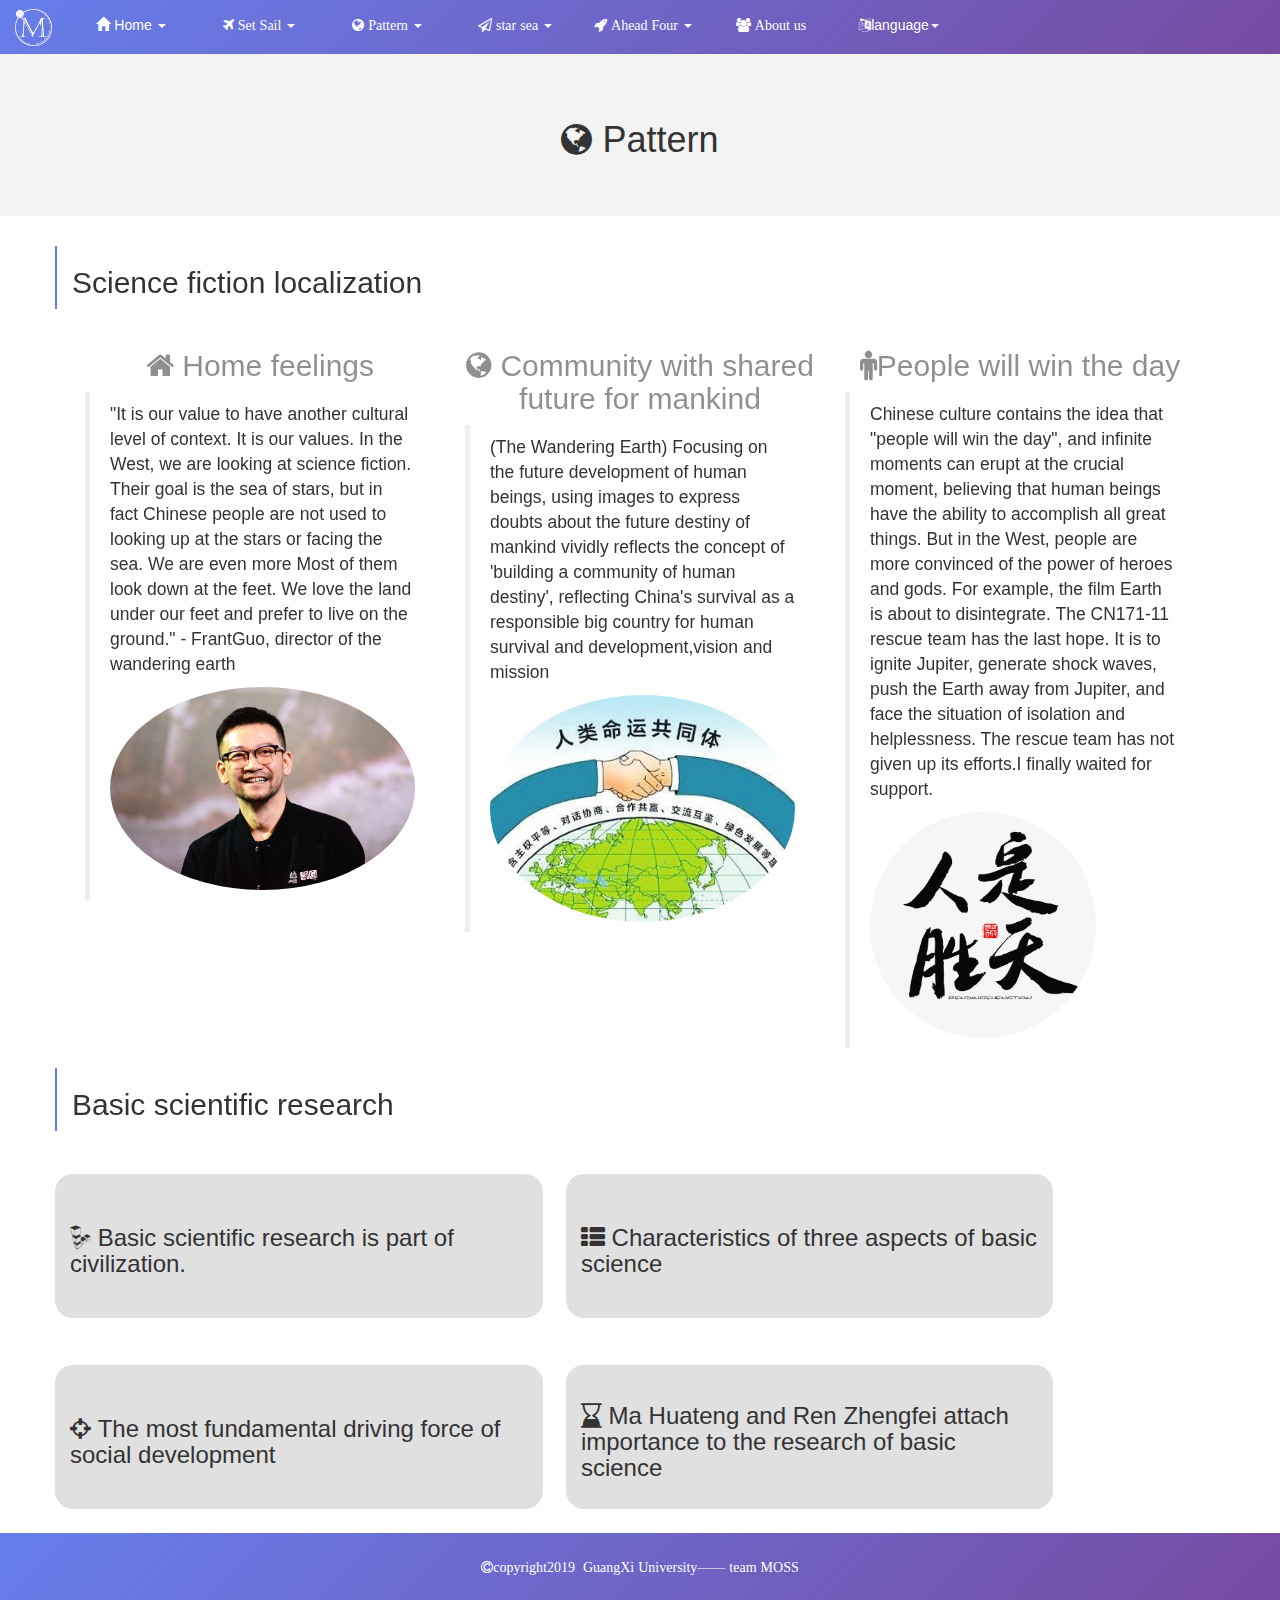
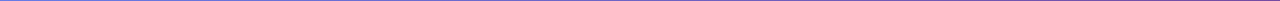
<file: sub-pages/position-en.html>
<!DOCTYPE html>
<html lang="zh-cn">
<head>
    <meta charset="UTF-8">
    <meta name="viewport" content="width=device-width, initial-scale=1.0">
    <meta http-equiv="X-UA-Compatible" content="ie=edge">
    <title>Pattern</title>
    <link rel="stylesheet" href="../css/font-awesome.min.css">
    <link rel="stylesheet" href="../css/bootstrap.css">
    <link rel="stylesheet" href="../css/aos.css">
    <link rel="stylesheet" href="sub-css/start.css">
    <!--[if lt IE 9]>
      <script src="https://cdn.jsdelivr.net/npm/html5shiv@3.7.3/dist/html5shiv.min.js"></script>
      <script src="https://cdn.jsdelivr.net/npm/respond.js@1.4.2/dest/respond.min.js"></script>
    <![endif]-->
    <style>
        .part {
            height: 16vh;
            background-color: #bababa73;
            border-radius: 2vmin;
            margin: 2% 2% 2% 0;
            display: flex;
            align-items: center;
            justify-content: left;
            cursor: pointer;
        }
        blockquote{
            text-align: left;
        }
    </style>
</head>
<body>
    <!-- 导航栏 -->
    <nav class="navbar navbar-default">
        <div class="container-fluid">
            <!-- Brand and toggle get grouped for better mobile display -->
            <div class="navbar-header">
                <button type="button" class="navbar-toggle collapsed" data-toggle="collapse" data-target="#bs-example-navbar-collapse-1" aria-expanded="false">
                    <span class="sr-only">Toggle navigation</span>
                    <span class="icon-bar"></span>
                    <span class="icon-bar"></span>
                    <span class="icon-bar"></span>
                </button>
                <a class="navbar-brand" href="../index.htm"><img class="img-responsive" src="../images/index/logo.png" alt="moss"></i></a>
            </div>
            
            <!-- Collect the nav links, forms, and other content for toggling -->
            <div class="collapse navbar-collapse" id="bs-example-navbar-collapse-1">
                <ul class="nav navbar-nav">
                    <li class="dropdown">
                        <a href="#" class="dropdown-toggle" data-toggle="dropdown" role="button" aria-haspopup="true" aria-expanded="false"><i class="glyphicon glyphicon-home"></i>&nbsp;Home  <span class="caret"></span></a>
                        <ul class="dropdown-menu" id="home">
                            <li><a href="../en-index.htm#banner">Home</a></li>
                            <li><a href="../en-index.htm#center">Set Sail</a></li>
                            <li><a href="../en-index.htm#position">Pattern</a></li>
                            <li><a href="../en-index.htm#goals">star sea</a></li>
                            <li><a href="../en-index.htm#speedup">Ahead Four</a></li>
                            <li><a href="../en-index.htm#aboutus">About Us</a></li>
                        </ul>
                    </li>
                    <li class="dropdown">
                            <a href="#" class="dropdown-toggle" data-toggle="dropdown" role="button" aria-haspopup="true" aria-expanded="false"><i class="fa fa-plane" aria-hidden="true">&nbsp;Set Sail</i> <span class="caret"></span></a>
                            <ul class="dropdown-menu">
                                <li><a href="public-en.html#container">Space explore</a></li>
                                <li><a href="public-en.html#game">Space race in science-fiction</a></li>
                                <li><a href="public-en.html#develop">Go hand in hand </a></li>
                            </ul>
                    </li>
                    <li class="dropdown">
                        <a href="#" class="dropdown-toggle" data-toggle="dropdown" role="button" aria-haspopup="true" aria-expanded="false"><i class="fa fa-globe" aria-hidden="true">&nbsp;Pattern</i> <span class="caret"></span></a>
                        <ul class="dropdown-menu">
                            <li><a href="#sci-fiton">Localization</a></li>
                            <li><a href="#based-sci">Basic scientific research</a></li>
                            </ul>
                    </li>
                    <li class="dropdown">
                        <a href="#" class="dropdown-toggle" data-toggle="dropdown" role="button" aria-haspopup="true" aria-expanded="false"><i class="fa fa-paper-plane-o" aria-hidden="true">&nbsp;star sea</i> <span class="caret"></span></a>
                        <ul class="dropdown-menu">
                        <li><a href="starsea-en.html#sci-fiton">The film industry</a></li>
                        <li><a href="starsea-en.html#based-sci">New long march</a></li>
                        <li><a href="starsea-en.html#based">Private space company</a></li> 
                        </ul>
                </li>
                <li class="dropdown">
                        <a href="#" class="dropdown-toggle" data-toggle="dropdown" role="button" aria-haspopup="true" aria-expanded="false"><i class="fa fa-rocket" aria-hidden="true">&nbsp;Ahead Four</i> <span class="caret"></span></a>
                        <ul class="dropdown-menu">
                            <li><a href="speedup-en.html">New sailing</a></li>
                            <li><a href="speedup-en.html#think">Chinese thinking</a></li>
                            <li><a href="speedup-en.html#stars">Looking up the stars</a></li>
                            <li><a href="speedup-en.html#pub">Community with shared future for mankind</a></li>
                        </ul>
                </li>

                <li class="dropdown">
                    <a href="../en-index.htm#aboutus"><i class="fa fa-users" aria-hidden="true">&nbsp;About us</i></a>
                </li>
                <li class="dropdown english">
                    <a href="#" class="dropdown-toggle" data-toggle="dropdown" role="button" aria-haspopup="true" aria-expanded="false"> <i class="fa fa-language" aria-hidden="true"></i>language<span class="caret"></span></a>
                    <ul class="dropdown-menu">
                        <li><a href="position.html">中文</a></li>
                        <li><a href="#">English</a></li>
                    </ul>
                </li>
                </ul>
            </div><!-- /.navbar-collapse -->
        </div><!-- /.container-fluid -->
    </nav>  

    <div class="breadcrumb-tow mb-120 " data-aos="zoom-in" >
            <div class="breadcrumb-title">
                    <h1><i class="fa fa-globe" aria-hidden="true"></i>&nbsp;Pattern</h1>
                    <!-- <span></span> -->
                </div>
        </div>
        
        
        <!--背景-->
        <section id="background" name="background" style="padding-top: 10px">
            <div class="container" >
                <div class="row" style="padding: 20px 0;" id="sci-fiton" data-aos="zoom-in" >
                    <div class="col-md-12" style="border-left: 2px solid #667eea;">
                        <h2 class="wow fadeInRight">Science fiction localization</h2>
                    </div>
                </div>
                <div class="col-md-4 col-sm-6 col-xs-12" data-aos="zoom-in" >
						<a class="modal-btn">
                            <h2 class="text-center"><i class="fa fa-home" aria-hidden="true"></i> Home feelings</h2>
                        </a>
                        <blockquote>
                            <p>"It is our value to have another cultural level of context. It is our values. In the West, we are looking at science fiction. Their goal is the sea of ​​stars, but in fact Chinese people are not used to looking up at the stars or facing the sea. We are even more Most of them look down at the feet. We love the land under our feet and prefer to live on the ground." - FrantGuo, director of the wandering earth</p>
                            <img src="../images/loading.gif" data-src="../images/add/frantguo.jpg" alt="郭帆导演" style="border-radius:50%;max-width: 100%;">
                        </blockquote>
                </div>
                
                <div class="col-md-4 col-sm-6 col-xs-12" data-aos="zoom-in" >
						<a class="modal-btn">
                            <h2 class="text-center"><i class="fa fa-globe" aria-hidden="true"></i> Community with shared future for mankind</h2>
                        </a>
                        <blockquote>
                            <p>(The Wandering Earth) Focusing on the future development of human beings, using images to express doubts about the future destiny of mankind vividly reflects the concept of 'building a community of human destiny', reflecting China's survival as a responsible big country for human survival and development,vision and mission</p>
                            <img src="../images/loading.gif" data-src="../images/add/pub.jpg" alt="人类命运共同体" style="border-radius:50%;max-width: 100%;">
                        </blockquote>
                </div>
                
                <div class="col-md-4 col-sm-6 col-xs-12" data-aos="zoom-in" >
						<a class="modal-btn">
                            <h2 class="text-center"><i class="fa fa-male" aria-hidden="true"></i>People will win the day</h2>
                        </a>
                        <blockquote>
                            <p>Chinese culture contains the idea that "people will win the day", and infinite moments can erupt at the crucial moment, believing that human beings have the ability to accomplish all great things. But in the West, people are more convinced of the power of heroes and gods. For example, the film Earth is about to disintegrate. The CN171-11 rescue team has the last hope. It is to ignite Jupiter, generate shock waves, push the Earth away from Jupiter, and face the situation of isolation and helplessness. The rescue team has not given up its efforts.I finally waited for support.</p>
                            <img src="../images/loading.gif" data-src="../images/add/wins.jpg" alt="人定胜天" style="border-radius:50%;max-width: 100%;height: 226px;">
                        </blockquote>
				</div>

                <div class="row" style="padding: 20px 0;" id="based-sci" data-aos="zoom-in">
                        <div class="col-md-12" style="border-left: 2px solid #667eea;">
                            <h2 class="wow fadeInRight">Basic scientific research</h2>
                        </div>
                </div>
                <div class="row">
                    <div class="col-md-5 col-md-offset-1 part modal-btn" data-toggle="modal" data-target="#Modal1">
                        <h3><i class="fa fa-linode" aria-hidden="true"></i>&nbsp;Basic scientific research is part of civilization.</h3>
                    </div>

                    <div class="modal fade" tabindex="-1" role="dialog" aria-labelledby="gridSystemModalLabel" id="Modal1">
                        <div class="modal-dialog" role="document">
                            <div class="modal-content">
                            <div class="modal-header">
                                <button type="button" class="close" data-dismiss="modal" aria-label="Close"><span aria-hidden="true">&times;</span></button>
                                <h4 class="modal-title" id="gridSystemModalLabel">Basic scientific research is part of civilization.</h4>
                            </div>
                            <div class="modal-body">
                                <div class="row">
                                    <div class="col-md-12">
                                        <p>After the national economy develops and has a certain foundation, it will develop art, music, literature and science. People will look up to the sky at this time, explore what the world is going on, the fundamental composition of the universe, why we come and where we will come and go? These explorations allow us to always have the motivation to pursue the unknown.</p>
                                        <img src="../images/loading.gif" data-src="../images/add/math.jpg" alt="math" style="width:80%;height:auto;margin:0 auto;">
                                    </div>
                                </div>
                            </div>
                            <div class="modal-footer">
                                <button type="button" class="btn btn-default" data-dismiss="modal">close</button>
                            </div>
                            </div><!-- /.modal-content -->
                        </div><!-- /.modal-dialog -->
                    </div><!-- /.modal -->

                    <div class="col-md-5 part" data-toggle="modal" data-target="#Modal2" class="modal-btn">
                            <h3><i class="fa fa-th-list" aria-hidden="true"></i>&nbsp;Characteristics of three aspects of basic science</h3>
                    </div>
    
                    <div class="modal fade" tabindex="-1" role="dialog" aria-labelledby="gridSystemModalLabel" id="Modal2">
                            <div class="modal-dialog" role="document">
                                <div class="modal-content">
                                <div class="modal-header">
                                    <button type="button" class="close" data-dismiss="modal" aria-label="Close"><span aria-hidden="true">&times;</span></button>
                                    <h4 class="modal-title" id="gridSystemModalLabel">Characteristics of three aspects of basic science</h4>
                                </div>
                                <div class="modal-body">
                                    <div class="row">
                                        <div class="col-md-12">
                                            <blockquote>
                                               <p>1. Have a certain regularity, reflecting the basic laws of nature;<br>
                                                2. Can not be directly applied to the actual, but it is the basic principle to solve the actual problem. For example, Newtonian mechanics can't teach you how to build a house. This is a problem that civil engineering needs to solve, but Newtonian mechanics is the foundation of civil engineering;<br>
                                                3. There are also layers within the basic science. For example, although there are unique basic researches in many fields, they are inseparable from mathematics, so mathematics is more fundamental in basic research.<br>  
                                            </p>
                                            </blockquote>
                                            <img src="../images/loading.gif" data-src="../images/add/wangyifang.jpg" alt="王贻芳" style="width:80%;height:auto;margin:0 auto;">
                                           <p> ——Academician of the Chinese Academy of Sciences, Wang Yifang, Director of the Institute of High Energy Physics, Chinese Academy of Sciences</p>
                                        </div>
                                    </div>
                                </div>
                                <div class="modal-footer">
                                    <button type="button" class="btn btn-default" data-dismiss="modal">close</button>
                                </div>
                                </div><!-- /.modal-content -->
                            </div><!-- /.modal-dialog -->
                    </div><!-- /.modal -->

                    <div class="col-md-5 part" data-toggle="modal" data-target="#Modal3" class="modal-btn">
                            <h3><i class="fa fa-crosshairs" aria-hidden="true"></i>&nbsp;The most fundamental driving force of social development</h3>
                    </div>
                    <div class="modal fade" tabindex="-1" role="dialog" aria-labelledby="gridSystemModalLabel" id="Modal3">
                            <div class="modal-dialog" role="document">
                                <div class="modal-content">
                                <div class="modal-header">
                                    <button type="button" class="close" data-dismiss="modal" aria-label="Close"><span aria-hidden="true">&times;</span></button>
                                    <h4 class="modal-title" id="gridSystemModalLabel">The most fundamental driving force of social development</h4>
                                </div>
                                <div class="modal-body">
                                    <div class="row">
                                        <div class="col-md-12">
                                            <p>1 Basic research is to let us know the natural world and master the laws of science. Science should be the backbone. Technology is the branch that develops on the backbone. Without science, we only have to do technology. In the end, we may not get anything.</p>
                                            <img src="../images/loading.gif" data-src="../images/add/pieces.jpg" alt="math" style="width:80%;height:auto;margin:0 auto;">
                                        </div>
                                    </div>
                                </div>
                                <div class="modal-footer">
                                    <button type="button" class="btn btn-default" data-dismiss="modal">close</button>
                                </div>
                                </div><!-- /.modal-content -->
                            </div><!-- /.modal-dialog -->
                    </div><!-- /.modal -->

                    <div class="col-md-5 part" data-toggle="modal" data-target="#Modal4" class="modal-btn">
                            <h3><i class="fa fa-hourglass-end" aria-hidden="true"></i>&nbsp;Ma Huateng and Ren Zhengfei attach importance to the research of basic science</h3>
                    </div>
                    <div class="modal fade" tabindex="-1" role="dialog" aria-labelledby="gridSystemModalLabel" id="Modal4">
                            <div class="modal-dialog" role="document">
                                <div class="modal-content">
                                <div class="modal-header">
                                    <button type="button" class="close" data-dismiss="modal" aria-label="Close"><span aria-hidden="true">&times;</span></button>
                                    <h4 class="modal-title" id="gridSystemModalLabel">State Council's Opinions on Comprehensively Strengthening Basic Scientific Research Guofa [2018] No. 4</h4>
                                </div>
                                <div class="modal-body">
                                    <div class="row">
                                        <div class="col-md-12">
                                            <p>Highlight original innovation and promote the development of financing. Put the original innovation ability in a more prominent position, firmly innovate and confident, dare to challenge the most cutting-edge scientific issues, propose more original theories, and make more original discoveries. Strengthen the integration of science and education, the integration of military and civilian, and the deep integration of production, education and research, adhere to the demand traction, promote the integration of basic research, applied research and industrialization, and promote the effective docking of innovative factors in different industries and fields.</p>
                                            <img src="../images/loading.gif" data-src="../images/add/distents.jpg" alt="差距" style="width:80%;height:auto;margin:0 auto;">
                                        </div>
                                    </div>
                                </div>
                                <div class="modal-footer">
                                    <button type="button" class="btn btn-default" data-dismiss="modal">close</button>
                                </div>
                                </div><!-- /.modal-content -->
                            </div><!-- /.modal-dialog -->
                    </div><!-- /.modal -->
                </div>
            </div>
        </section>
        <!--背景-->
        

    <!-- 底部版权部分 -->
    <footer>
            <i class="fa fa-copyright" aria-hidden="true">copyright2019&nbsp;&nbsp;GuangXi University—— team MOSS</i>
    </footer>
	<!-- <footer>
		<div class="container">
			<div class="row">
				<div class="container">
					<div class="col-md-3 col-md-offset-1 col-sm-6 col-xs-6 ">
						<div class="container-fluid about-us">
							<a data-toggle="modal" data-target="#Modal2" class="about_us">
                                <i class="fa fa-file-text-o" aria-hidden="true"></i>
								<h4 class="foot-text">在线查看</h4>
							</a>
						</div>
						<div class="container-fluid about-us">
							<a href="readme.docx" data-toggle="tooltip" data-placement="top" title="点击下载查看">
                                <i class="fa fa-file-text-o" aria-hidden="true"></i>
                                <h4 class="foot-text">readme</h4>
							</a>
						</div>
					</div>
					<div class="col-md-4 col-sm-6 col-xs-6">
						<h4 class="foot-text">友情链接</h4>
						<a href="http://www.bootcss.com/" class="about_us" data-toggle="tooltip" data-placement="right" title="我们基于bootstrap3" target="_blank">bootstrap中文网</a><br>
						<a href="http://www.kepuchina.cn/" class="about_us" target="_blank">科普中国</a><br>
						<a href="https://cn.vuejs.org/" class="about_us" data-toggle="tooltip" data-placement="right" title="动效技术" target="_blank">move.js</a><br>
						<a href="http://www.htmleaf.com/" class="about_us" data-toggle="tooltip" data-placement="right" title="渐进式JavaScript 框架" target="_blank">vue.js</a><br>
						<a href="http://www.fontawesome.com.cn/" class="about_us" data-toggle="tooltip" data-placement="right" title="来自 fontawesome的字体图标" target="_blank">fontawesome</a><br>
					</div>
					<div class="col-md-3 col-sm-6 col-xs-6">
						<div class="container-fluid">
							<h4 class="foot-text">更多</h4>
                        <a href="english.html" class="about_us" data-toggle="tooltip" data-placement="left" title="敬请期待">英文版</a><br>
                        <a data-toggle="modal" data-target="#Modal1" class="about_us">参考文献（部分内容来自网络）</a><br>     
                        <p href="" class="about_us" data-toggle="tooltip" data-placement="left" title="作者：Dirk Reichardt">BGM：When The Light Comes<br></p>
                        
						</div>
					</div>
				</div>
			</div>
		</div>
	</footer> -->
    <!-- 返回顶部按钮 -->
    <div class="turnback">
        <a href="#"><i class="fa fa-chevron-circle-up" aria-hidden="true"></i></a>
    </div>
    <script src="../js/jquery-1.11.0.min.js"></script>
   <script src="../js/bootstrap.min.js"></script>
   <script src="../js/aos.js"></script>
    <script src="js/lazy-load&scrollup.js"></script>
    
    <!-- <script src="../js\dandelion.js"></script> -->
</body>
</html>
</file>
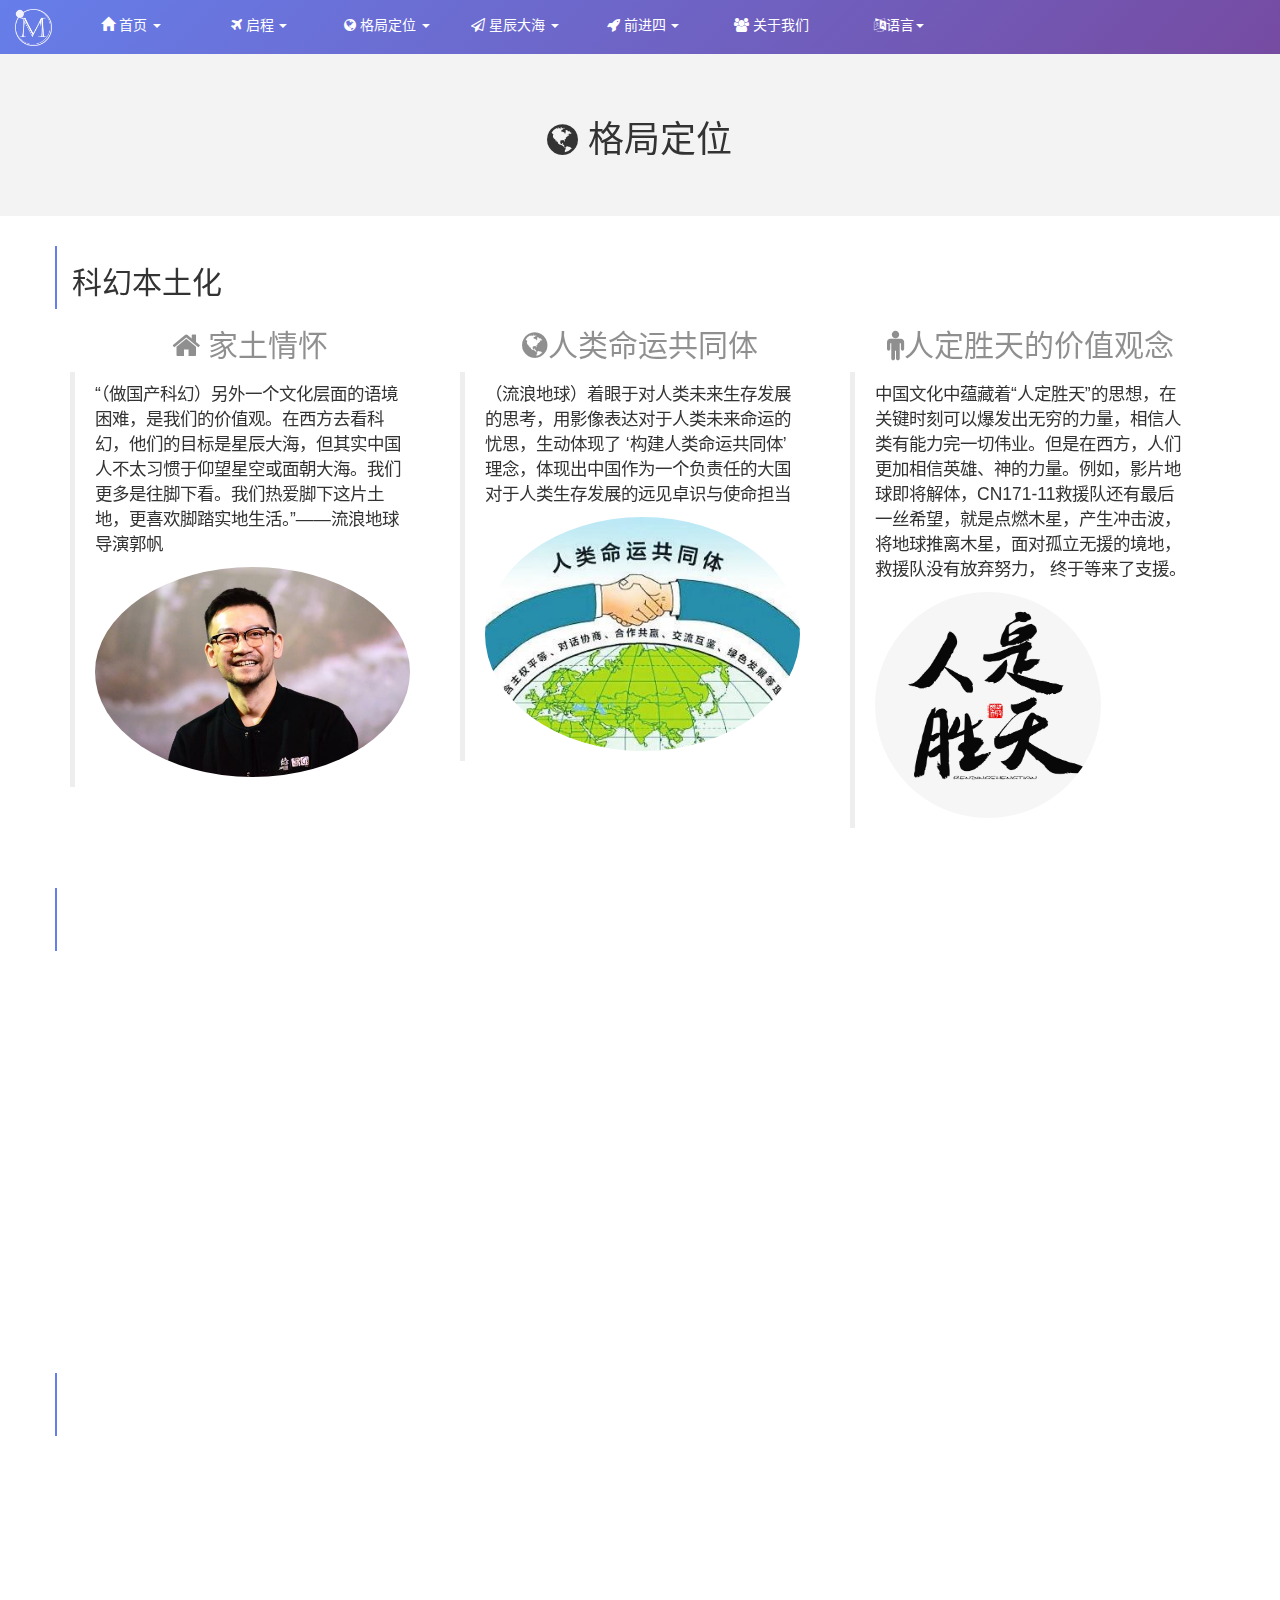
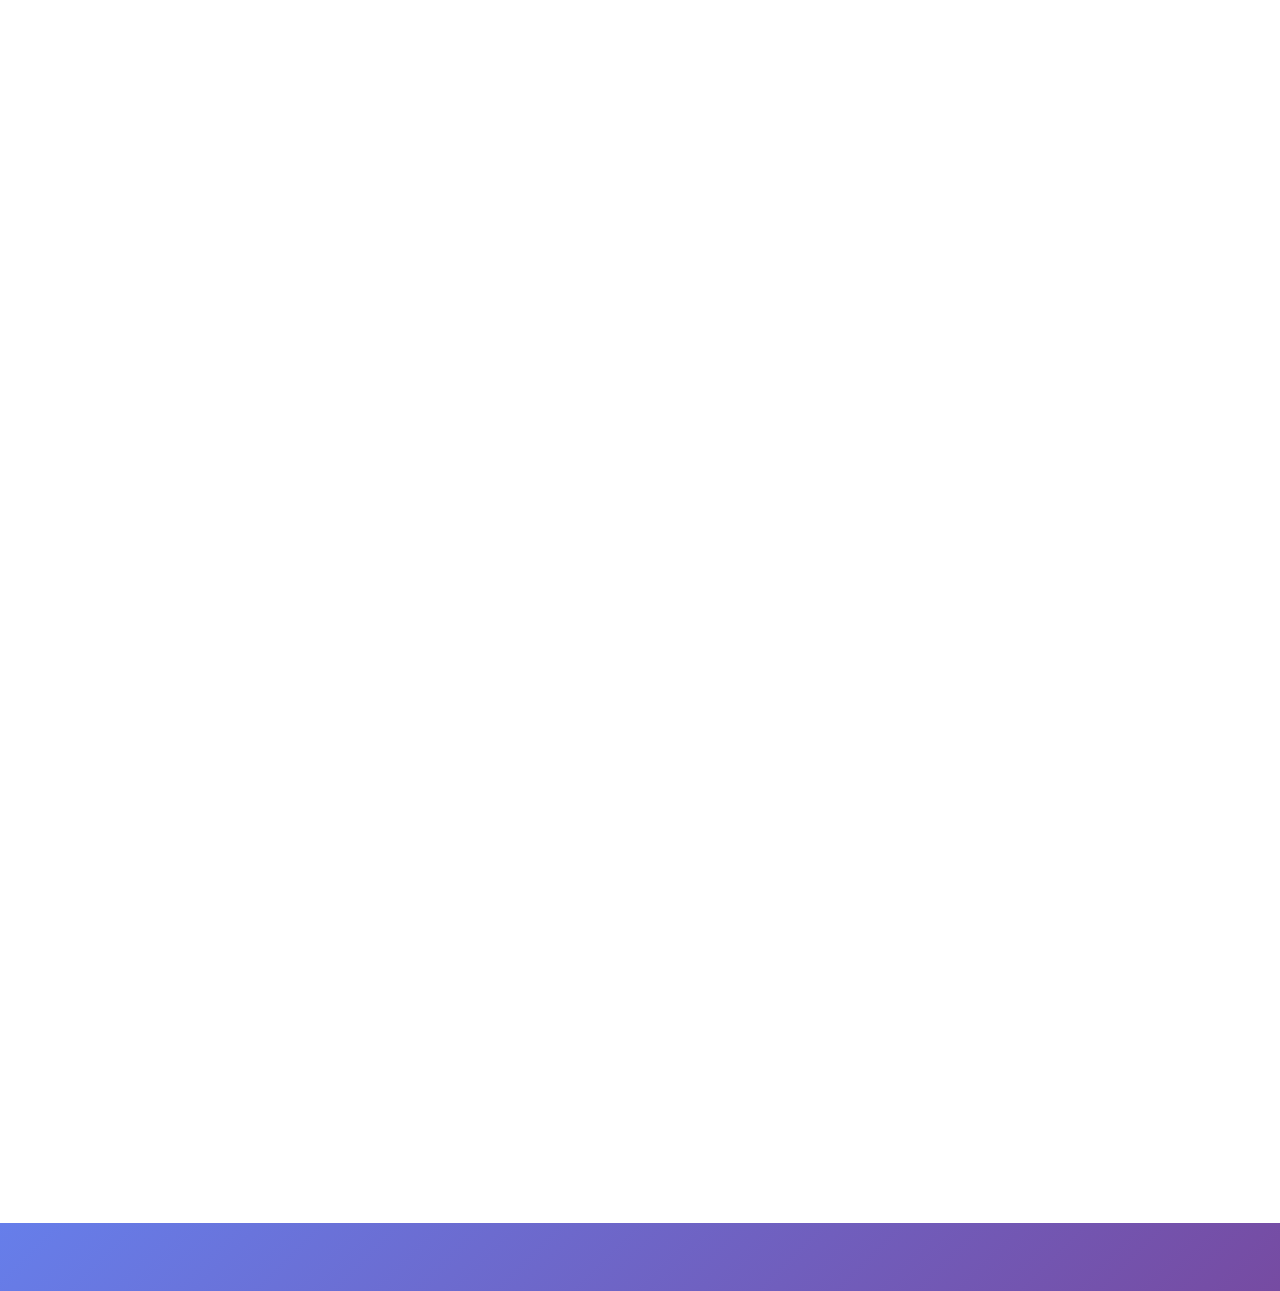
<file: sub-pages/position.html>
<!DOCTYPE html>
<html lang="zh-cn">
<head>
    <meta charset="UTF-8">
    <meta name="viewport" content="width=device-width, initial-scale=1.0">
    <meta http-equiv="X-UA-Compatible" content="ie=edge">
    <title>格局定位</title>
    <link rel="stylesheet" href="../css/font-awesome.min.css">
    <link rel="stylesheet" href="../css/bootstrap.css">
    <link rel="stylesheet" href="../css/aos.css">
    <link rel="stylesheet" href="sub-css/start.css">
    <!--[if lt IE 9]>
      <script src="https://cdn.jsdelivr.net/npm/html5shiv@3.7.3/dist/html5shiv.min.js"></script>
      <script src="https://cdn.jsdelivr.net/npm/respond.js@1.4.2/dest/respond.min.js"></script>
    <![endif]-->
    <style>
        .part {
            height: 16vh;
            background-color: #bababa73;
            border-radius: 2vmin;
            margin: 2% 2% 2% 0;
            display: flex;
            align-items: center;
            justify-content: left;
            cursor: pointer;
        }
        blockquote{
            text-align: left;
        }
    </style>
</head>
<body>
    <!-- 导航栏 -->
    <nav class="navbar navbar-default">
        <div class="container-fluid">
            <!-- Brand and toggle get grouped for better mobile display -->
            <div class="navbar-header">
                <button type="button" class="navbar-toggle collapsed" data-toggle="collapse" data-target="#bs-example-navbar-collapse-1" aria-expanded="false">
                    <span class="sr-only">Toggle navigation</span>
                    <span class="icon-bar"></span>
                    <span class="icon-bar"></span>
                    <span class="icon-bar"></span>
                </button>
                <a class="navbar-brand" href="../index.htm"><img class="img-responsive" src="../images/index/logo.png" alt="moss"></i></a>
            </div>
            
            <!-- Collect the nav links, forms, and other content for toggling -->
            <div class="collapse navbar-collapse" id="bs-example-navbar-collapse-1">
                <ul class="nav navbar-nav">
                    <li class="dropdown">
                        <a href="#" class="dropdown-toggle" data-toggle="dropdown" role="button" aria-haspopup="true" aria-expanded="false"><i class="glyphicon glyphicon-home"></i>&nbsp;首页  <span class="caret"></span></a>
                        <ul class="dropdown-menu" id="home">
                            <li><a href="../index.htm#banner">返回首页</a></li>
                            <li><a href="../index.htm#center">启航</a></li>
                            <li><a href="../index.htm#position">格局定位</a></li>
                            <li><a href="../index.htm#goals">星辰大海</a></li>
                            <li><a href="../index.htm#speedup">前进四</a></li>
                            <li><a href="../index.htm#aboutus">关于我们</a></li>
                        </ul>
                    </li>
                    <li class="dropdown">
                            <a href="#" class="dropdown-toggle" data-toggle="dropdown" role="button" aria-haspopup="true" aria-expanded="false"><i class="fa fa-plane" aria-hidden="true">&nbsp;启程</i> <span class="caret"></span></a>
                            <ul class="dropdown-menu">
                                <li><a href="public.html#container">航天史</a></li>
                                <li><a href="public.html#game">科幻电影加入太空竞赛</a></li>
                                <li><a href="public.html#develop">齐头并进 </a></li>
                            </ul>
                    </li>
                    <li class="dropdown">
                        <a href="#" class="dropdown-toggle" data-toggle="dropdown" role="button" aria-haspopup="true" aria-expanded="false"><i class="fa fa-globe" aria-hidden="true">&nbsp;格局定位</i> <span class="caret"></span></a>
                        <ul class="dropdown-menu">
                        <li><a href="#sci-fiton">科幻本土化</a></li>
                        <li><a href="#based-sci">基础科学研究</a></li>
                        <li><a href="#space-station">基础科学研究</a></li>
                        
                        </ul>
                    </li>
                    <li class="dropdown">
                            <a href="#" class="dropdown-toggle" data-toggle="dropdown" role="button" aria-haspopup="true" aria-expanded="false"><i class="fa fa-paper-plane-o" aria-hidden="true">&nbsp;星辰大海</i> <span class="caret"></span></a>
                            <ul class="dropdown-menu">
                            <li><a href="starsea.html#sci-fiton">建设高工业水准电影体系</a></li>
                            <li><a href="starsea.html#based-sci">航天新长征</a></li>
                            <li><a href="starsea.html#based">私营航天公司崛起</a></li> 
                            </ul>
                    </li>
                    <li class="dropdown">
                            <a href="#" class="dropdown-toggle" data-toggle="dropdown" role="button" aria-haspopup="true" aria-expanded="false"><i class="fa fa-rocket" aria-hidden="true">&nbsp;前进四</i> <span class="caret"></span></a>
                            <ul class="dropdown-menu">
                                <li><a href="speedup.html">航行新长征</a></li>
                                <li><a href="speedup.html#think">中国思维思考未来</a></li>
                                <li><a href="speedup.html#stars">仰望星空</a></li>
                                <li><a href="speedup.html#pub">推进人类命运共同体构建</a></li>
                            </ul>
                    </li>

                    <li class="dropdown">
                        <a href="../index.htm#aboutus"><i class="fa fa-users" aria-hidden="true">&nbsp;关于我们</i></a>
                    </li>
                    <li class="dropdown english">
                        <a href="#" class="dropdown-toggle" data-toggle="dropdown" role="button" aria-haspopup="true" aria-expanded="false"> <i class="fa fa-language" aria-hidden="true"></i>语言<span class="caret"></span></a>
                        <ul class="dropdown-menu">
                            <li><a href="#sci-fiton">中文</a></li>
                            <li><a href="position-en.html">English</a></li>
                        </ul>
                    </li>
                </ul>
            </div><!-- /.navbar-collapse -->
        </div><!-- /.container-fluid -->
    </nav>  

    <div class="breadcrumb-tow mb-120 ">
            <div class="breadcrumb-title">
                    <h1 data-aos="zoom-in" ><i class="fa fa-globe" aria-hidden="true"></i>&nbsp;格局定位</h1>
                    <!-- <span></span> -->
                </div>
        </div>
        
        
        <!--背景-->
        <section id="background" name="background" style="padding-top: 10px">
            <div class="container" >
                <div class="row" style="padding: 20px 0;" id="sci-fiton" data-aos="zoom-in" >
                    <div class="col-md-12" style="border-left: 2px solid #667eea;">
                        <h2 class="wow fadeInRight">科幻本土化</h2>
                    </div>
		     <div class="col-md-4 col-sm-6 col-xs-12" data-aos="zoom-in">
						<a class="modal-btn">
                            <h2 class="text-center"><i class="fa fa-home" aria-hidden="true"></i> 家土情怀</h2>
                        </a>
                        <blockquote>
                            <p>“（做国产科幻）另外一个文化层面的语境困难，是我们的价值观。在西方去看科幻，他们的目标是星辰大海，但其实中国人不太习惯于仰望星空或面朝大海。我们更多是往脚下看。我们热爱脚下这片土地，更喜欢脚踏实地生活。”——流浪地球导演郭帆</p>
                            <img src="../images/loading.gif" data-src="../images/add/frantguo.jpg" alt="郭帆导演" style="border-radius:50%;max-width: 100%;">
                        </blockquote>
                </div>
                
                <div class="col-md-4 col-sm-6 col-xs-12" data-aos="zoom-in">
						<a class="modal-btn">
                            <h2 class="text-center"><i class="fa fa-globe" aria-hidden="true"></i>人类命运共同体</h2>
                        </a>
                        <blockquote>
                            <p>（流浪地球）着眼于对人类未来生存发展的思考，用影像表达对于人类未来命运的忧思，生动体现了 ‘构建人类命运共同体’理念，体现出中国作为一个负责任的大国对于人类生存发展的远见卓识与使命担当</p>
                            <img src="../images/loading.gif" data-src="../images/add/pub.jpg" alt="人类命运共同体" style="border-radius:50%;max-width: 100%;">
                        </blockquote>
                </div>
                
                <div class="col-md-4 col-sm-6 col-xs-12" data-aos="zoom-in">
						<a class="modal-btn">
                            <h2 class="text-center"><i class="fa fa-male" aria-hidden="true"></i>人定胜天的价值观念</h2>
                        </a>
                        <blockquote>
                            <p>中国文化中蕴藏着“人定胜天”的思想，在关键时刻可以爆发出无穷的力量，相信人类有能力完一切伟业。但是在西方，人们更加相信英雄、神的力量。例如，影片地球即将解体，CN171-11救援队还有最后一丝希望，就是点燃木星，产生冲击波，将地球推离木星，面对孤立无援的境地，救援队没有放弃努力，
                            终于等来了支援。</p>
                            <img src="../images/loading.gif" data-src="../images/add/wins.jpg" alt="人定胜天" style="border-radius:50%;max-width: 100%;height: 226px;">
                        </blockquote>
				</div>
		
                </div>
               

                <div class="row" style="padding: 20px 0;" id="based-sci">
                        <div class="col-md-12" style="border-left: 2px solid #667eea;">
                            <h2 class="wow fadeInRight" data-aos="zoom-in">基础科学研究</h2>
                        </div>
                </div>
                <div class="row">
                    <div class="col-md-5 col-md-offset-1 part modal-btn" data-toggle="modal" data-target="#Modal1" data-aos="zoom-in">
                        <h3><i class="fa fa-linode" aria-hidden="true"></i>&nbsp;基础科学研究是文明的一部分。</h3>
                    </div>

                    <div class="modal fade" tabindex="-1" role="dialog" aria-labelledby="gridSystemModalLabel" id="Modal1">
                        <div class="modal-dialog" role="document">
                            <div class="modal-content">
                            <div class="modal-header">
                                <button type="button" class="close" data-dismiss="modal" aria-label="Close"><span aria-hidden="true">&times;</span></button>
                                <h4 class="modal-title" id="gridSystemModalLabel">基础科学研究是文明的一部分。</h4>
                            </div>
                            <div class="modal-body">
                                <div class="row">
                                    <div class="col-md-12">
                                        <p>国家经济发展起来并有一定的基础后，就会发展艺术、音乐、文学以及科学，人们这时就会仰望天空，探索世界是怎么回事、宇宙的根本构成，我们为什么来、将来到什么地方去？这些探索让我们永远有动力追求未知。</p>
                                        <img src="../images/loading.gif" data-src="../images/add/math.jpg" alt="math" style="width:80%;height:auto;margin:0 auto;">
                                    </div>
                                </div>
                            </div>
                            <div class="modal-footer">
                                <button type="button" class="btn btn-default" data-dismiss="modal">关闭</button>
                            </div>
                            </div><!-- /.modal-content -->
                        </div><!-- /.modal-dialog -->
                    </div><!-- /.modal -->

                    <div class="col-md-5 part" data-toggle="modal" data-target="#Modal2" class="modal-btn" data-aos="zoom-in">
                            <h3><i class="fa fa-th-list" aria-hidden="true"></i>&nbsp;基础科学三方面的特征</h3>
                    </div>
    
                    <div class="modal fade" tabindex="-1" role="dialog" aria-labelledby="gridSystemModalLabel" id="Modal2">
                            <div class="modal-dialog" role="document">
                                <div class="modal-content">
                                <div class="modal-header">
                                    <button type="button" class="close" data-dismiss="modal" aria-label="Close"><span aria-hidden="true">&times;</span></button>
                                    <h4 class="modal-title" id="gridSystemModalLabel">基础科学三方面的特征：</h4>
                                </div>
                                <div class="modal-body">
                                    <div class="row">
                                        <div class="col-md-12">
                                            <blockquote>
                                               <p>1.有一定的规律性，反映了自然界的基本规律；<br>
                                                2.不能直接应用到实际中，但是它是解决实际问题的基本原理，比如牛顿力学并不能教你怎么盖房子，这是土木工程需要解决的问题，但是牛顿力学是土木工程的基础；<br>
                                                3.基础科学内部还有层次性，比如很多领域里虽然有独有的基础研究，但是都离不开数学，所以数学在基础研究里更为基础。<br>  
                                            </p>
                                            </blockquote>
                                            <img src="../images/loading.gif" data-src="../images/add/wangyifang.jpg" alt="王贻芳" style="width:80%;height:auto;margin:0 auto;">
                                           <p> ——中国科学院院士、中国科学院高能物理所所长王贻芳  </p>
                                        </div>
                                    </div>
                                </div>
                                <div class="modal-footer">
                                    <button type="button" class="btn btn-default" data-dismiss="modal">关闭</button>
                                </div>
                                </div><!-- /.modal-content -->
                            </div><!-- /.modal-dialog -->
                    </div><!-- /.modal -->

                    <div class="col-md-5 part" data-toggle="modal" data-target="#Modal3" class="modal-btn" data-aos="zoom-in">
                            <h3><i class="fa fa-crosshairs" aria-hidden="true"></i>&nbsp;社会发展的最根本动力</h3>
                    </div>
                    <div class="modal fade" tabindex="-1" role="dialog" aria-labelledby="gridSystemModalLabel" id="Modal3">
                            <div class="modal-dialog" role="document">
                                <div class="modal-content">
                                <div class="modal-header">
                                    <button type="button" class="close" data-dismiss="modal" aria-label="Close"><span aria-hidden="true">&times;</span></button>
                                    <h4 class="modal-title" id="gridSystemModalLabel">社会发展的最根本动力</h4>
                                </div>
                                <div class="modal-body">
                                    <div class="row">
                                        <div class="col-md-12">
                                            <p>1基础研究是为了让我们认识自然界，掌握科学规律，科学应该是主干，技术是主干上发展出来的枝叶，没有科学只去做技术，最终可能什么也得不到。</p>
                                            <img src="../images/loading.gif" data-src="../images/add/pieces.jpg" alt="math" style="width:80%;height:auto;margin:0 auto;">
                                        </div>
                                    </div>
                                </div>
                                <div class="modal-footer">
                                    <button type="button" class="btn btn-default" data-dismiss="modal">关闭</button>
                                </div>
                                </div><!-- /.modal-content -->
                            </div><!-- /.modal-dialog -->
                    </div><!-- /.modal -->

                    <div class="col-md-5 part" data-toggle="modal" data-target="#Modal4" class="modal-btn" data-aos="zoom-in">
                            <h3><i class="fa fa-hourglass-end" aria-hidden="true"></i>&nbsp;马化腾、任正非重视基础科学领域研究</h3>
                    </div>
                    <div class="modal fade" tabindex="-1" role="dialog" aria-labelledby="gridSystemModalLabel" id="Modal4">
                            <div class="modal-dialog" role="document">
                                <div class="modal-content">
                                <div class="modal-header">
                                    <button type="button" class="close" data-dismiss="modal" aria-label="Close"><span aria-hidden="true">&times;</span></button>
                                    <h4 class="modal-title" id="gridSystemModalLabel">国务院关于全面加强基础科学研究的若干意见国发〔2018〕4号</h4>
                                </div>
                                <div class="modal-body">
                                    <div class="row">
                                        <div class="col-md-12">
                                            <p>突出原始创新，促进融通发展。把提升原始创新能力摆在更加突出位置，坚定创新自信，勇于挑战最前沿的科学问题，提出更多原创理论，作出更多原创发现。强化科教融合、军民融合和产学研深度融合，坚持需求牵引，促进基础研究、应用研究与产业化对接融通，推动不同行业和领域创新要素有效对接。</p>
                                            <img src="../images/loading.gif" data-src="../images/add/distents.jpg" alt="差距" style="width:80%;height:auto;margin:0 auto;">
                                        </div>
                                    </div>
                                </div>
                                <div class="modal-footer">
                                    <button type="button" class="btn btn-default" data-dismiss="modal">关闭</button>
                                </div>
                                </div><!-- /.modal-content -->
                            </div><!-- /.modal-dialog -->
                    </div><!-- /.modal -->
                </div>

                <div class="row" style="padding: 20px 0;" id="space-station">
                    <div class="col-md-12" style="border-left: 2px solid #667eea;">
                        <h2 class="wow fadeInRight" data-aos="zoom-in" >中国天宫</h2>
                    </div>
                </div>
                <div class="jumbotron" data-aos="zoom-in">
                    <h2>我国载人航天工程全面迈进“空间站时代”，正在全力进行空间站研制建设。</h2>
                    <p>&nbsp;&nbsp;&nbsp;&nbsp;中国空间站命名为“天宫”，具有鲜明的中国特色和时代特征，总体方案优化，通过交会对接和转位组装构成空间站本体。其基本构型包括天和核心舱、问天实验舱Ⅰ和梦天实验舱Ⅱ，每个舱段规模20吨级。目前，空间站研制建设稳步推进，主要系统关键技术攻关已经完成，各系统正在按计划开展初样、正（试）样研制及试验。<br>
                        <img src="../images/loading.gif" data-src="../images/add/Astronaut.jpg" alt="中国航天员" class="img-responsive center-block">
                        &nbsp;&nbsp;&nbsp;&nbsp;未来空间站任务中，中国载人航天将以更加开放的姿态在设备研制、空间应用、航天员培养、联合飞行和航天医学等多个方面，积极开展国际交流与合作，与世界各国特别是发展中国家，分享中国载人航天发展成果。为推动世界载人航天技术发展，推动人类命运共同体向太空延伸贡献更多的中国智慧、中国方案、中国力量。
                    </p>
                    <img src="../images/loading.gif" data-src="../images/add/space-station.jpg" alt="中国天宫" class="img-responsive center-block">
                </div>
            </div>
        </section>
        <!--背景-->
        

    <!-- 底部版权部分 -->
    <footer>
            <i class="fa fa-copyright" aria-hidden="true" data-aos="zoom-in">copyright2019&nbsp;&nbsp;广西大学——MOSS小分队</i>
    </footer>
	<!-- <footer>
		<div class="container">
			<div class="row">
				<div class="container">
					<div class="col-md-3 col-md-offset-1 col-sm-6 col-xs-6 ">
						<div class="container-fluid about-us">
							<a data-toggle="modal" data-target="#Modal2" class="about_us">
                                <i class="fa fa-file-text-o" aria-hidden="true"></i>
								<h4 class="foot-text">在线查看</h4>
							</a>
						</div>
						<div class="container-fluid about-us">
							<a href="readme.docx" data-toggle="tooltip" data-placement="top" title="点击下载查看">
                                <i class="fa fa-file-text-o" aria-hidden="true"></i>
                                <h4 class="foot-text">readme</h4>
							</a>
						</div>
					</div>
					<div class="col-md-4 col-sm-6 col-xs-6">
						<h4 class="foot-text">友情链接</h4>
						<a href="http://www.bootcss.com/" class="about_us" data-toggle="tooltip" data-placement="right" title="我们基于bootstrap3" target="_blank">bootstrap中文网</a><br>
						<a href="http://www.kepuchina.cn/" class="about_us" target="_blank">科普中国</a><br>
						<a href="https://cn.vuejs.org/" class="about_us" data-toggle="tooltip" data-placement="right" title="动效技术" target="_blank">move.js</a><br>
						<a href="http://www.htmleaf.com/" class="about_us" data-toggle="tooltip" data-placement="right" title="渐进式JavaScript 框架" target="_blank">vue.js</a><br>
						<a href="http://www.fontawesome.com.cn/" class="about_us" data-toggle="tooltip" data-placement="right" title="来自 fontawesome的字体图标" target="_blank">fontawesome</a><br>
					</div>
					<div class="col-md-3 col-sm-6 col-xs-6">
						<div class="container-fluid">
							<h4 class="foot-text">更多</h4>
                        <a href="english.html" class="about_us" data-toggle="tooltip" data-placement="left" title="敬请期待">英文版</a><br>
                        <a data-toggle="modal" data-target="#Modal1" class="about_us">参考文献（部分内容来自网络）</a><br>     
                        <p href="" class="about_us" data-toggle="tooltip" data-placement="left" title="作者：Dirk Reichardt">BGM：When The Light Comes<br></p>
                        
						</div>
					</div>
				</div>
			</div>
		</div>
	</footer> -->
    <!-- 返回顶部按钮 -->
    <div class="turnback">
        <a href="#"><i class="fa fa-chevron-circle-up" aria-hidden="true"></i></a>
    </div>
    <script src="../js/jquery-1.11.0.min.js"></script>
   <script src="../js/bootstrap.min.js"></script>
   <script src="../js/aos.js"></script>
    <script src="js/lazy-load&scrollup.js"></script>
    
    <!-- <script src="../js\dandelion.js"></script> -->
</body>
</html>
</file>
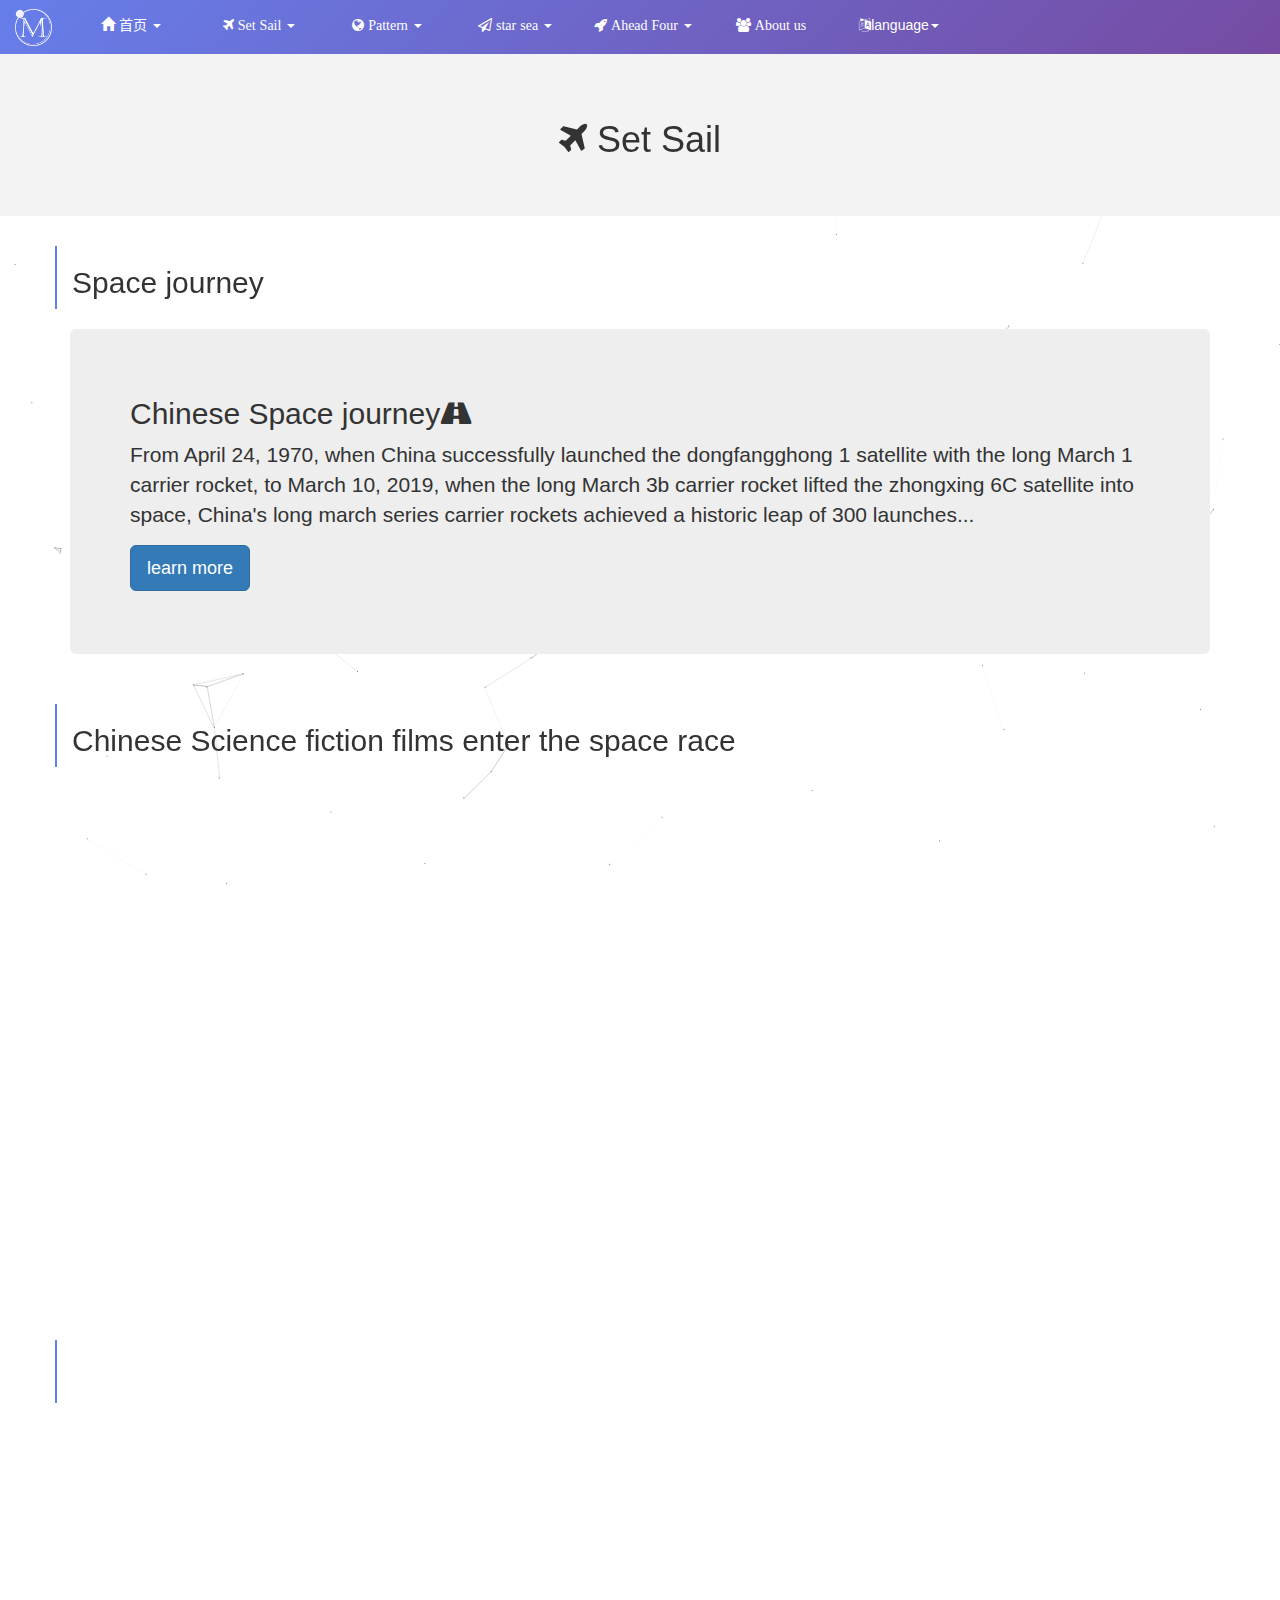
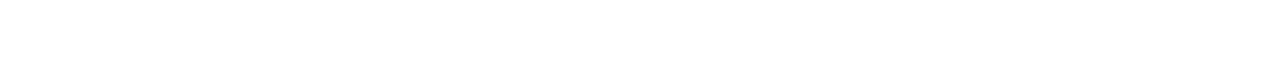
<file: sub-pages/public-en.html>
<!DOCTYPE html>
<html lang="zh-cn">
<head>
    <meta charset="UTF-8">
    <meta name="viewport" content="width=device-width, initial-scale=1.0">
    <meta http-equiv="X-UA-Compatible" content="ie=edge">
    <title>Set Sail</title>
    <link rel="stylesheet" href="../css/font-awesome.min.css">
    <link rel="stylesheet" href="../css/bootstrap.css">
    <link rel="stylesheet" href="../css/aos.css">
    <link rel="stylesheet" href="sub-css/start.css">
    <!--[if lt IE 9]>
      <script src="https://cdn.jsdelivr.net/npm/html5shiv@3.7.3/dist/html5shiv.min.js"></script>
      <script src="https://cdn.jsdelivr.net/npm/respond.js@1.4.2/dest/respond.min.js"></script>
    <![endif]-->
</head>
<body>
    <!-- 导航栏 -->
    <nav class="navbar navbar-default">
        <div class="container-fluid">
            <!-- Brand and toggle get grouped for better mobile display -->
            <div class="navbar-header">
                <button type="button" class="navbar-toggle collapsed" data-toggle="collapse" data-target="#bs-example-navbar-collapse-1" aria-expanded="false">
                    <span class="sr-only">Toggle navigation</span>
                    <span class="icon-bar"></span>
                    <span class="icon-bar"></span>
                    <span class="icon-bar"></span>
                </button>
                <a class="navbar-brand" href="../en-index.htm"><img class="img-responsive" src="../images/index/logo.png" alt="moss"></i></a>
            </div>
            
            <!-- Collect the nav links, forms, and other content for toggling -->
            <div class="collapse navbar-collapse" id="bs-example-navbar-collapse-1">
                <ul class="nav navbar-nav">
                    <li class="dropdown">
                        <a href="#" class="dropdown-toggle" data-toggle="dropdown" role="button" aria-haspopup="true" aria-expanded="false"><i class="glyphicon glyphicon-home"></i>&nbsp;首页  <span class="caret"></span></a>
                        <ul class="dropdown-menu" id="home">
                            <li><a href="../en-index.htm#banner">Home</a></li>
                            <li><a href="../en-index.htm#center">Set Sail</a></li>
                            <li><a href="../en-index.htm#position">Pattern</a></li>
                            <li><a href="../en-index.htm#goals">star sea</a></li>
                            <li><a href="../en-index.htm#speedup">Ahead Four</a></li>
                            <li><a href="../en-index.htm#aboutus">About Us</a></li>
                        </ul>
                    </li>
                    <li class="dropdown">
                            <a href="#" class="dropdown-toggle" data-toggle="dropdown" role="button" aria-haspopup="true" aria-expanded="false"><i class="fa fa-plane" aria-hidden="true">&nbsp;Set Sail</i> <span class="caret"></span></a>
                            <ul class="dropdown-menu">
                                <li><a href="#container">Space explore</a></li>
                                <li><a href="#game">Space race in science-fiction</a></li>
                                <li><a href="#develop">Go hand in hand </a></li>
                            </ul>
                    </li>
                    <li class="dropdown">
                        <a href="#" class="dropdown-toggle" data-toggle="dropdown" role="button" aria-haspopup="true" aria-expanded="false"><i class="fa fa-globe" aria-hidden="true">&nbsp;Pattern</i> <span class="caret"></span></a>
                        <ul class="dropdown-menu">
                        <li><a href="position-en.html#sci-fiton">Localization</a></li>
                        <li><a href="position-en.html#based-sci">Basic scientific research</a></li>
                        </ul>
                    </li>
                    <li class="dropdown">
                            <a href="#" class="dropdown-toggle" data-toggle="dropdown" role="button" aria-haspopup="true" aria-expanded="false"><i class="fa fa-paper-plane-o" aria-hidden="true">&nbsp;star sea</i> <span class="caret"></span></a>
                            <ul class="dropdown-menu">
                            <li><a href="starsea-en.html#sci-fiton">The film industry</a></li>
                            <li><a href="starsea-en.html#based-sci">New long march</a></li>
                            <li><a href="starsea-en.html#based">Private space company</a></li> 
                            </ul>
                    </li>
                    <li class="dropdown">
                            <a href="#" class="dropdown-toggle" data-toggle="dropdown" role="button" aria-haspopup="true" aria-expanded="false"><i class="fa fa-rocket" aria-hidden="true">&nbsp;Ahead Four</i> <span class="caret"></span></a>
                            <ul class="dropdown-menu">
                                <li><a href="speedup-en.html">New sailing</a></li>
                                <li><a href="speedup-en.html#think">Chinese thinking</a></li>
                                <li><a href="speedup-en.html#stars">Looking up the stars</a></li>
                                <li><a href="speedup-en.html#pub">Community with shared future for mankind</a></li>
                            </ul>
                    </li>

                    <li class="dropdown">
                        <a href="../en-index.htm#aboutus"><i class="fa fa-users" aria-hidden="true">&nbsp;About us</i></a>
                    </li>
                    <li class="dropdown english">
                        <a href="#" class="dropdown-toggle" data-toggle="dropdown" role="button" aria-haspopup="true" aria-expanded="false"> <i class="fa fa-language" aria-hidden="true"></i>language<span class="caret"></span></a>
                        <ul class="dropdown-menu">
                            <li><a href="public.html">中文</a></li>
                            <li><a href="#">English</a></li>
                        </ul>
                    </li>
                </ul>
            </div><!-- /.navbar-collapse -->
        </div><!-- /.container-fluid -->
    </nav>  

    <div class="breadcrumb-tow mb-120 ">
        <div class="breadcrumb-title">
            <h1 data-aos="zoom-in"><i class="fa fa-plane" aria-hidden="true"></i>&nbsp;Set Sail</h1>
            <p></p>
            <!-- <span></span> -->
        </div>       
    </div>
        
        
        <!--背景-->
        <section id="background" name="background" style="padding-top: 10px">
            <div class="container" >
                <div class="row" style="padding: 20px 0;">
                    <div class="col-md-12" style="border-left: 2px solid #667eea;">
                        <h2 class="wow fadeInRight" data-aos="zoom-in">Space journey</h2>
                    </div>
                </div>
               <div class="jumbotron" data-aos="zoom-in">
                    <h2>Chinese Space journey<i class="fa fa-road" aria-hidden="true"></i></h2>
                    <p>From April 24, 1970, when China successfully launched the dongfangghong 1 satellite with the long March 1 carrier rocket, to March 10, 2019, when the long March 3b carrier rocket lifted the zhongxing 6C satellite into space, China's long march series carrier rockets achieved a historic leap of 300 launches...</p>
                    <p><a class="btn btn-primary btn-lg" href="public-spaceflight-en.html" role="button">learn more</a></p>
                </div>

                <div class="row" style="padding: 20px 0;" id="game">
                        <div class="col-md-12" style="border-left: 2px solid #667eea;" data-aos="zoom-in">
                            <h2 class="wow fadeInRight">Chinese Science fiction films enter the space race</h2>
                        </div>
                </div>
                <div class="container">
                        <div class="row">
                            <div class="col-md-6">
                                <div class="panel-group" id="accordion" role="tablist" aria-multiselectable="true">
                                    <div class="panel panel-default" data-aos="zoom-in">
                                        <div class="panel-heading" role="tab" id="headingOne">
                                            <h4 class="panel-title">
                                                <a role="button" data-toggle="collapse" data-parent="#accordion" href="#collapseOne" aria-expanded="true" aria-controls="collapseOne">
                                                    "The Wandering Earth"opens up Chinese science fiction movies
                                                </a>
                                            </h4>
                                        </div>
                                        <div id="collapseOne" class="panel-collapse collapse in" role="tabpanel" aria-labelledby="headingOne">
                                            <div class="panel-body">
                                                <p>Chinese films are closely related to the fate of the country，"The Wandering Earth"takes for granted that China will play a central role in future space exploration, But it also embodies the international cooperation necessary to deal with the threats facing the planet, and it is in this regard that it has gained the trust and support of a domestic audience. ----Sha Dan, curator of China film archive.</p><br>
                                                <p>Chinese audiences have shown little interest in many of the Hollywood sci-fi blockbusters that have been released in the country. "Gravity" and "The Martian" both pitched China's space program as a kind of plot twist that went down well in China.---The New York times</p>
                                            </div>
                                        </div>
                                    </div>
                      
                                    <div class="panel panel-default" data-aos="zoom-in">
                                        <div class="panel-heading" role="tab" id="headingTwo">
                                            <h4 class="panel-title">
                                                <a class="collapsed" role="button" data-toggle="collapse" data-parent="#accordion" href="#collapseTwo" aria-expanded="false" aria-controls="collapseTwo">
                                                    Science fiction film talents
                                                </a>
                                            </h4>
                                        </div>
                                        <div id="collapseTwo" class="panel-collapse collapse" role="tabpanel" aria-labelledby="headingTwo">
                                            <div class="panel-body">
                                                <p>"You know there's not enough technical talent in the country and sometimes you have to deal with the fact that only foreign teams are available. The costs and barriers to language communication are terrible. No one speaks English on the set, so it's very difficult for the foreign staff to blend in. Ultimately, we have to polish the local team, whether from the work temperament or from the work mode, is the only correct choice.<br> ——producer, screenwriter ，Gong Geer</p>
                                            </div>
                                        </div>
                                    </div>
                      
                                    <div class="panel panel-default" data-aos="zoom-in">
                                        <div class="panel-heading" role="tab" id="headingThree">
                                            <h4 class="panel-title">
                                                <a class="collapsed" role="button" data-toggle="collapse" data-parent="#accordion" href="#collapseThree" aria-expanded="false" aria-controls="collapseThree">
                                                    Science fiction genre
                                                </a>
                                            </h4>
                                        </div>
                                        <div id="collapseThree" class="panel-collapse collapse" role="tabpanel" aria-labelledby="headingThree">
                                            <div class="panel-body">
                                                <p>In 2013, the Chinese science fiction market exceeded 60 billion yuan, and the emphasis on effect films (films that need a lot of visual effects to complete) ushered in a great development -- domestic science fiction blockbusters achieved a breakthrough of zero, opening a door for hardcore Chinese science fiction films.</p>
                                            </div>
                                        </div>
                                    </div>
                                </div>
                            </div>
                        </div>
                </div> 
                
                
                <div class="row" style="padding: 20px 0;" id="develop">
                    <div class="col-md-12" style="border-left: 2px solid #667eea;">
                        <h2 class="wow fadeInRight" data-aos="zoom-in">Run hand in hand</h2>
                    </div>
                </div>
                <div class="row">
                        <div class="col-md-12 " data-aos="zoom-in">
                            <div class="passage-item passage-item1">					
                                    <p class="wow fadeIn" style="color: #8a8a8a;line-height: 2em;">
                                        National space such as progress of science
                                        and technology, the new discovered that science new thinking and new
                                        achievements and give a new imagination, science fiction and encourage young
                                        people into space in the form of popular culture, the benign interaction
                                        between the two, so sci-fi movies often is the public bonds associated with
                                        advanced science and technology, can guide people to love science.
                                    </p>
                            </div>
                        </div>
                </div>
                <ul class="menu" data-aos="zoom-in">
                    <li class="list"><a>the relationship between them</a> 
                        <ul class="items">
                            <li><a>The link between the masses and sophisticated technology</a></li>
                            <li><a>The film encourages young people to devote themselves to spaceflight</a></li>
                            <li><a>New achievements in space and new discoveries give the film new thinking and new imagination</a></li>
                        </ul>
                    </li>
                </ul>
            </div>
        </section>
        <!--背景-->
        

    <!-- 底部版权部分 -->
    <footer data-aos="zoom-in">
            <i class="fa fa-copyright" aria-hidden="true">copyright2019&nbsp;&nbsp;GuangXi University——MOSS group</i>
    </footer>
	<!-- <footer>
		<div class="container">
			<div class="row">
				<div class="container">
					<div class="col-md-4 col-md-offset-1 col-sm-6 col-xs-6 ">
						<div class="container-fluid about-us">
							<a href="#" data-toggle="tooltip" data-placement="top" title="点击查看">
								<div class="col-md-5 col-sm-5 col-xs-5">
									<i class="fa fa-users" aria-hidden="true"></i>
								</div>
								<div class="col-md-7 col-sm-7 col-xs-7">
									<h4 class="foot-text">关于我们</h4>
								</div>
							</a>
						</div>
						<div class="container-fluid about-us">
							<a href="../readme.docx" data-toggle="tooltip" data-placement="top" title="点击下载查看">
								<div class="col-md-5 col-sm-5 col-xs-5">
									<i class="fa fa-file-text-o" aria-hidden="true"></i>
								</div>
								<div class="col-md-7 col-sm-7 col-xs-7">
									<h4 class="foot-text">readme</h4>
								</div>
							</a>
						</div>
					</div>
					<div class="col-md-4 col-sm-6 col-xs-6">
						<h4 class="foot-text">技术支持</h4>
						<a href="http://www.bootcss.com/" class="about_us" data-toggle="tooltip" data-placement="right" title="我们基于bootstrap3" target="_blank">bootstrap中文网</a><br>
						<a href="http://jquery.com/" class="about_us" data-toggle="tooltip" data-placement="right" title="我们使用了jquery" target="_blank">jQuery</a><br>
						<a href="https://daneden.github.io/animate.css/" class="about_us" data-toggle="tooltip" data-placement="right" title="动画效果技术" target="_blank">Animate.css动画库</a><br>
						<a href="http://www.htmleaf.com/" class="about_us" data-toggle="tooltip" data-placement="right" title="运用插件帮助我们美化界面" target="_blank">jQuery之家</a><br>
						<a href="http://glyphicons.com/" class="about_us" data-toggle="tooltip" data-placement="right" title="来自 Glyphicon Halflings 的字体图标" target="_blank">glyphicons</a><br>
					</div>
					<div class="col-md-3 col-sm-6 col-xs-6">
						<div class="container-fluid">
							<h4 class="foot-text">更多</h4>
                            <a href="english.html" class="about_us" data-toggle="tooltip" data-placement="left" title="敬请期待">英文版</a><br>
                        <a href="reference.html" class="about_us" data-toggle="tooltip" data-placement="left" title="特别鸣谢文献作者">参考文献（部分内容来自网络）</a><br>
                        <p href="" class="about_us" data-toggle="tooltip" data-placement="left" title="作者：Dirk Reichardt">BGM：When The Light Comes<br></p>
						</div>
					</div>
				</div>
			</div>
		</div>
	</footer> -->
    <!-- 返回顶部按钮 -->
    <div class="turnback">
        <a href="#"><i class="fa fa-chevron-circle-up" aria-hidden="true"></i></a>
    </div>

    
    
    <script src="../js/jquery-1.11.0.min.js"></script>
    
    <script src="../js/bootstrap.min.js"></script>
    <script src="../js\dandelion.js"></script>
    <script src="../js/aos.js"></script><script src="js/lazy-load&scrollup.js"></script>
    <script>
    var list = document.querySelectorAll('.list');
 
    function accordion(e) {
        e.stopPropagation();
        if (this.classList.contains('active')) {
            this.classList.remove('active');
        } else
        if (this.parentElement.parentElement.classList.contains('active')) {
            this.classList.add('active');
        } else
        {
            for (i = 0; i < list.length; i++) {
                list[i].classList.remove('active');
            }
            this.classList.add('active');
        }
    }
    for (i = 0; i < list.length; i++) {
        list[i].addEventListener('click', accordion);
    }
    </script>

</body>
</html>
</file>
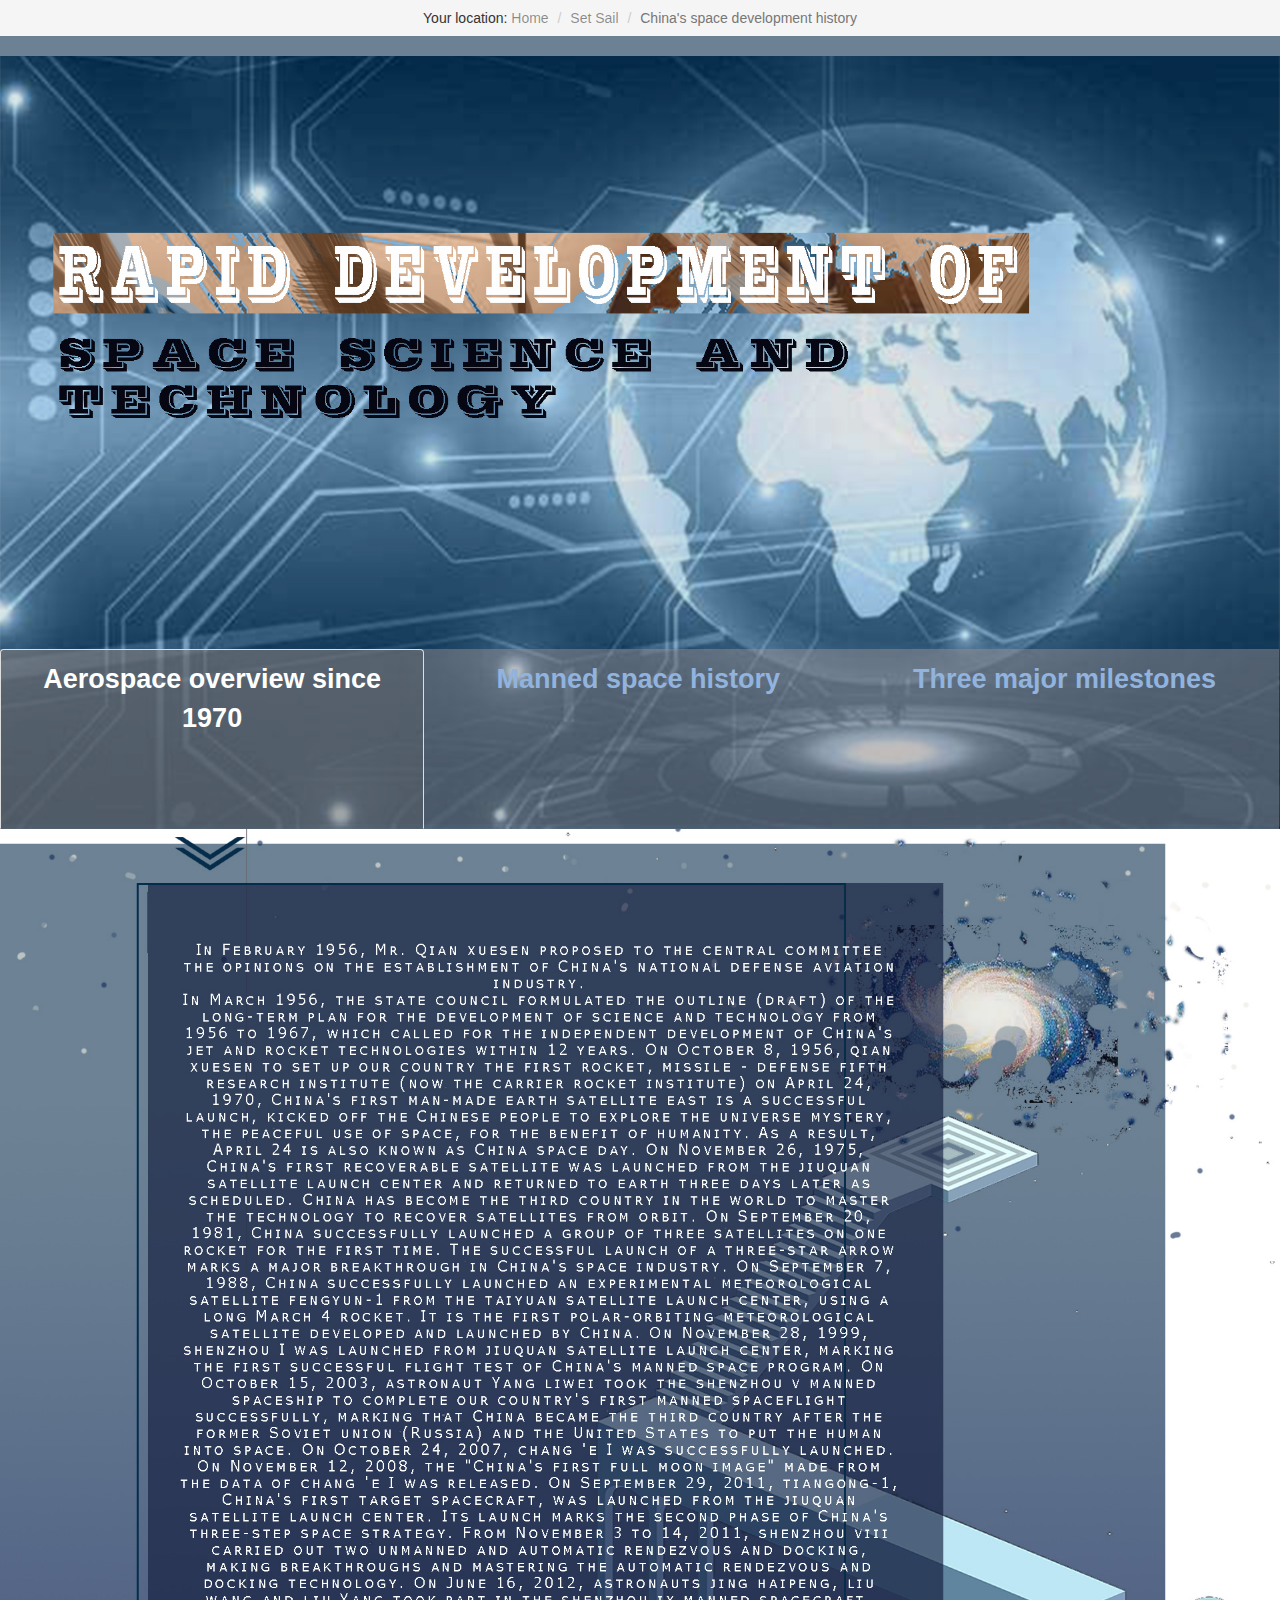
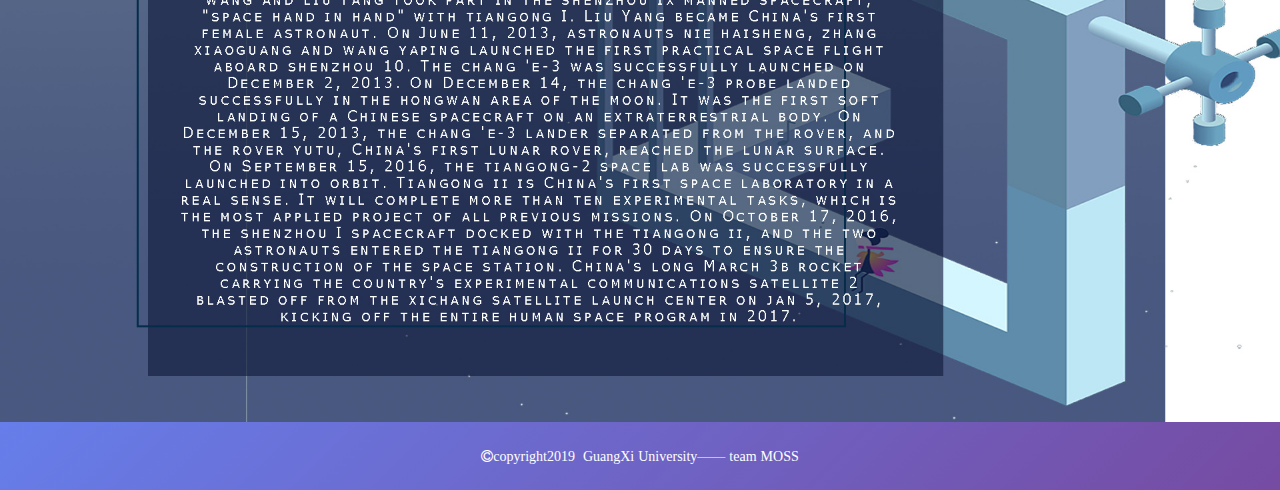
<file: sub-pages/public-spaceflight-en.html>
<!DOCTYPE html>
<html lang="zh-cn">
<head>
        <meta charset="UTF-8">
        <meta name="viewport" content="width=device-width, initial-scale=1.0">
        <meta http-equiv="X-UA-Compatible" content="ie=edge">
        <title>航天历程</title>
        <link rel="stylesheet" href="../css/font-awesome.min.css">
        <link rel="stylesheet" href="../css/bootstrap.css">
        <link rel="stylesheet" href="../css/aos.css">
        <link rel="stylesheet" href="sub-css/start.css">
        <!--[if lt IE 9]>
          <script src="https://cdn.jsdelivr.net/npm/html5shiv@3.7.3/dist/html5shiv.min.js"></script>
          <script src="https://cdn.jsdelivr.net/npm/respond.js@1.4.2/dest/respond.min.js"></script>
        <![endif]-->
        <style>
            * {
                margin: 0;
                padding: 0;
            }

            body {
                background-color: #6c8294;
            }

            .nav-tabs {
                width: 100%;
                /* height: ; */
                margin-top: -20vh;
            }

            .nav-tabs > li {
                float: left;
                /* margin-bottom: -1px; */
                width: 33.3%;
                height: 20vh;
                background-color: #9a90907a;
                color: #91b3de;
            }

            .nav-tabs > li > a {
                height: 100%;
                color: #91b3de;
                font-size: 3vmin;
                text-align: center;
                font-weight: 700;
            }

            .nav-tabs > li.active > a{
                height: 100%;
                background-color: #9a90907a;
                border: 0px solid #ddd;
                color: #91b3de;
            }

            .active > a:focus,
            .nav-tabs > li.active > a:hover,
            .nav-tabs > li:hover,
            .nav-tabs > li > a:hover,
            .nav-tabs > li > a:focus,
            .nav-tabs > li > a:active  {
                border: 0px solid #ddd;
                background-color: #9a90907a;
                color: #91b3de;
            }

            .breadcrumb {
                text-align:center;
                position: absolute;
                width: 100%;
                border-radius: 0;
            }
            .nav-tabs > li.active > a, .nav-tabs > li.active > a:hover, .nav-tabs > li.active > a:focus {
                color: #555;
                cursor: default;
                background-color: rgba(95, 95, 95, 0.26);
                border: 1px solid #ddd;
                border-bottom-color: transparent;
                color: #fff;
            }
            @media (max-width:425px){
                .nav-tabs {
                    width: 100%;
                    /* height: ; */
                    margin-top: -8vh;
                }

                .nav-tabs > li {
                    float: left;
                    /* margin-bottom: -1px; */
                    width: 33.3%;
                    height: 8vh;
                    background-color: #9a90907a;
                    color: #91b3de;
                }
            }
        </style>
</head>
<body>
    <ol class="breadcrumb" style="text-align:center;position: static">
        Your location:
        <li><a href="../en-index.htm">Home</a></li>
        <li><a href="public-en.html">Set Sail</a></li>
        <li class="active">China's space development history</li>
    </ol>
    <div class="content">
        <img src="../images/others/space-develop-en.jpg" alt="航天发展历程" class="img-responsive">
        <div class="tab" role="tabpanel">
                <!-- Nav tabs -->
                <ul class="nav nav-tabs" role="tablist">
                    <li role="presentation" class="active"><a href="#Section1" aria-controls="home" role="tab" data-toggle="tab">Aerospace overview since 1970</a></li>
                    <li role="presentation"><a href="#Section2" aria-controls="profile" role="tab" data-toggle="tab">Manned space history</a></li>
                    <li role="presentation"><a href="#Section3" aria-controls="messages" role="tab" data-toggle="tab">Three major milestones</a></li>
                </ul>
                <!-- Tab panes -->
                <div class="tab-content tabs">
                    <div role="tabpanel" class="tab-pane fade in active" id="Section1">
                        <img src="../images/others/space-develop-his3-en.jpg" alt="60年航天概况" class="img-responsive">
                    </div>
                    <div role="tabpanel" class="tab-pane fade" id="Section2">
                        <img src="../images/others/space-develop-mark-en.jpg" alt="载人航天历程" class="img-responsive">
                    </div>
                    <div role="tabpanel" class="tab-pane fade" id="Section3">
                        <img src="../images/others/space-develop-his-en.jpg" alt="三大里程碑" class="img-responsive">
                    </div>
                </div>
            </div>
    </div>

    <footer>
            <i class="fa fa-copyright" aria-hidden="true">copyright2019&nbsp;&nbsp;GuangXi University—— team MOSS</i>
    </footer>

    <!-- 返回顶部按钮 -->
    <div class="turnback">
        <a href="#"><i class="fa fa-chevron-circle-up" aria-hidden="true"></i></a>
    </div>

    <script src="../js/jquery-1.11.0.min.js"></script>
   
    <script src="../js/bootstrap.min.js"></script>
    <script src="../js/aos.js"></script> <script src="../js/lazy-load&scrollup.js"></script>
    <script>
        $('#myTabs a').click(function (e) {
            e.preventDefault()
            $(this).tab('show')
        })

        $(window).scroll(
		function()
		{
			if ($(window).scrollTop() <= 80) {
			  $(".breadcrumb").css('position','absolute');
			  
		  }
		  else if ($(window).scrollTop() > 200) {
			  $(".breadcrumb").css('position','fixed');
		  }
	   });

	$(".turnback").click(function()
	{
		$("html,body").animate({scrollTop:0},500);
		$(this).css('display','none');
	});
    </script>
    
</body>
</html>
</file>
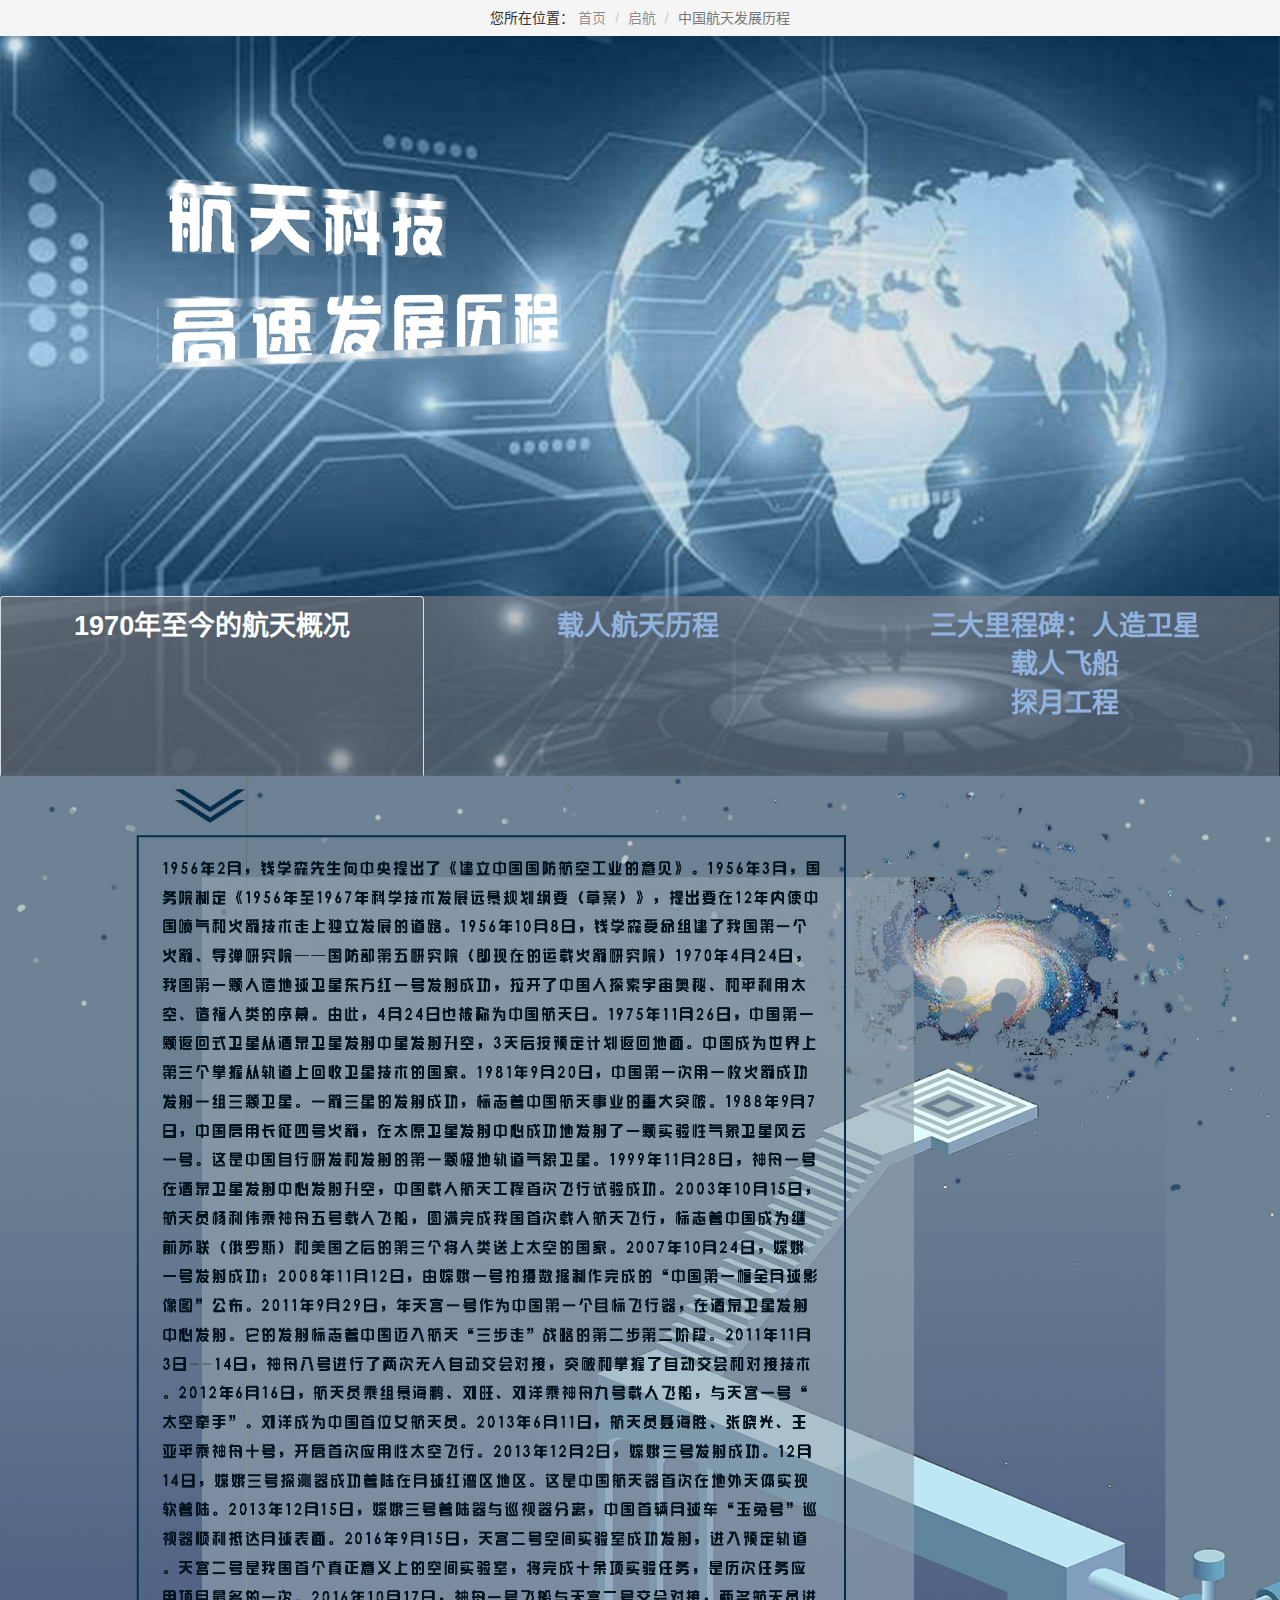
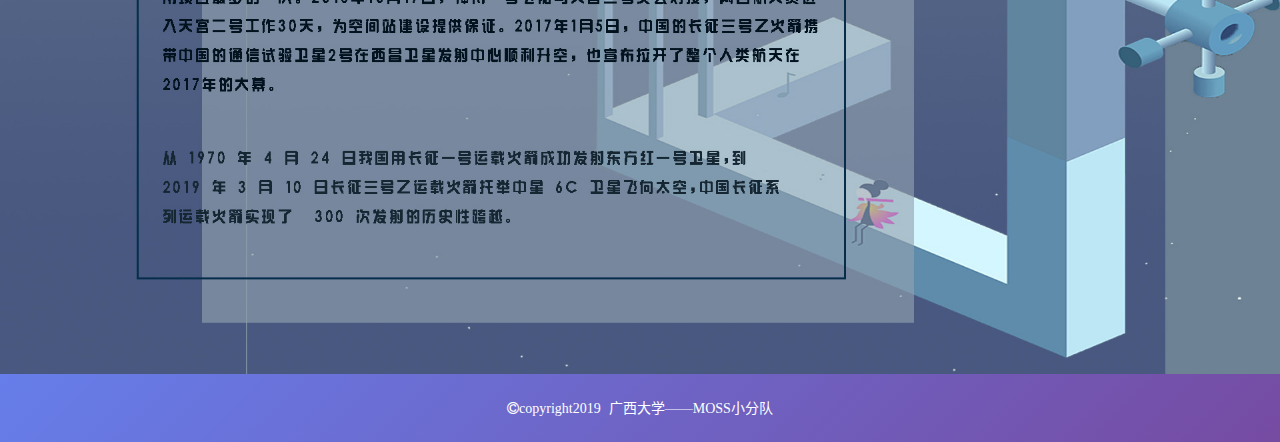
<file: sub-pages/public-spaceflight.html>
<!DOCTYPE html>
<html lang="zh-cn">
<head>
        <meta charset="UTF-8">
        <meta name="viewport" content="width=device-width, initial-scale=1.0">
        <meta http-equiv="X-UA-Compatible" content="ie=edge">
        <title>航天历程</title>
        <link rel="stylesheet" href="../css/font-awesome.min.css">
        <link rel="stylesheet" href="../css/bootstrap.css">
        <link rel="stylesheet" href="../css/aos.css">
        <link rel="stylesheet" href="sub-css/start.css">
        <!--[if lt IE 9]>
          <script src="https://cdn.jsdelivr.net/npm/html5shiv@3.7.3/dist/html5shiv.min.js"></script>
          <script src="https://cdn.jsdelivr.net/npm/respond.js@1.4.2/dest/respond.min.js"></script>
        <![endif]-->
        <style>
            * {
                margin: 0;
                padding: 0;
            }

            body {
                background-color: #6c8294;
            }

            .nav-tabs {
                width: 100%;
                /* height: ; */
                margin-top: -20vh;
            }

            .nav-tabs > li {
                float: left;
                /* margin-bottom: -1px; */
                width: 33.3%;
                height: 20vh;
                background-color: #9a90907a;
                color: #91b3de;
            }

            .nav-tabs > li > a {
                height: 100%;
                color: #91b3de;
                font-size: 3vmin;
                text-align: center;
                font-weight: 700;
            }

            .nav-tabs > li.active > a{
                height: 100%;
                background-color: #9a90907a;
                border: 0px solid #ddd;
                color: #91b3de;
            }

            .active > a:focus,
            .nav-tabs > li.active > a:hover,
            .nav-tabs > li:hover,
            .nav-tabs > li > a:hover,
            .nav-tabs > li > a:focus,
            .nav-tabs > li > a:active  {
                border: 0px solid #ddd;
                background-color: #9a90907a;
                color: #91b3de;
            }

            .breadcrumb {
                text-align:center;
                position: absolute;
                width: 100%;
                border-radius: 0;
            }
            .nav-tabs > li.active > a, .nav-tabs > li.active > a:hover, .nav-tabs > li.active > a:focus {
                color: #555;
                cursor: default;
                background-color: rgba(95, 95, 95, 0.26);
                border: 1px solid #ddd;
                border-bottom-color: transparent;
                color: #fff;
            }
        </style>
</head>
<body>
    <ol class="breadcrumb" style="text-align:center;">
        您所在位置：
        <li><a href="../index.htm">首页</a></li>
        <li><a href="public.html">启航</a></li>
        <li class="active">中国航天发展历程</li>
    </ol>
    <div class="content">
        <img src="../images/others/space-develop.jpg" alt="航天发展历程" class="img-responsive">
        <div class="tab" role="tabpanel">
                <!-- Nav tabs -->
                <ul class="nav nav-tabs" role="tablist">
                    <li role="presentation" class="active"><a href="#Section1" aria-controls="home" role="tab" data-toggle="tab">1970年至今的航天概况</a></li>
                    <li role="presentation"><a href="#Section2" aria-controls="profile" role="tab" data-toggle="tab">载人航天历程</a></li>
                    <li role="presentation"><a href="#Section3" aria-controls="messages" role="tab" data-toggle="tab">三大里程碑：人造卫星<br>载人飞船<br>探月工程</a></li>
                </ul>
                <!-- Tab panes -->
                <div class="tab-content tabs">
                    <div role="tabpanel" class="tab-pane fade in active" id="Section1">
                        <img src="../images/others/space-develop-his3.jpg" alt="60年航天概况" class="img-responsive">
                    </div>
                    <div role="tabpanel" class="tab-pane fade" id="Section2">
                        <img src="../images/others/space-develop-mark.jpg" alt="载人航天历程" class="img-responsive">
                    </div>
                    <div role="tabpanel" class="tab-pane fade" id="Section3">
                        <img src="../images/others/space-develop-his.jpg" alt="三大里程碑" class="img-responsive">
                    </div>
                </div>
            </div>
    </div>

    <footer>
            <i class="fa fa-copyright" aria-hidden="true">copyright2019&nbsp;&nbsp;广西大学——MOSS小分队</i>
    </footer>

    <!-- 返回顶部按钮 -->
    <div class="turnback">
        <a href="#"><i class="fa fa-chevron-circle-up" aria-hidden="true"></i></a>
    </div>

    <script src="../js/jquery-1.11.0.min.js"></script>
   
    <script src="../js/bootstrap.min.js"></script>
    <script src="../js/aos.js"></script> <script src="../js/lazy-load&scrollup.js"></script>
    <script>
        $('#myTabs a').click(function (e) {
            e.preventDefault()
            $(this).tab('show')
        })

        $(window).scroll(
		function()
		{
			if ($(window).scrollTop() <= 80) {
			  $(".breadcrumb").css('position','absolute');
			  
		  }
		  else if ($(window).scrollTop() > 200) {
			  $(".breadcrumb").css('position','fixed');
		  }
	   });

	$(".turnback").click(function()
	{
		$("html,body").animate({scrollTop:0},500);
		$(this).css('display','none');
	});
    </script>
    
</body>
</html>
</file>
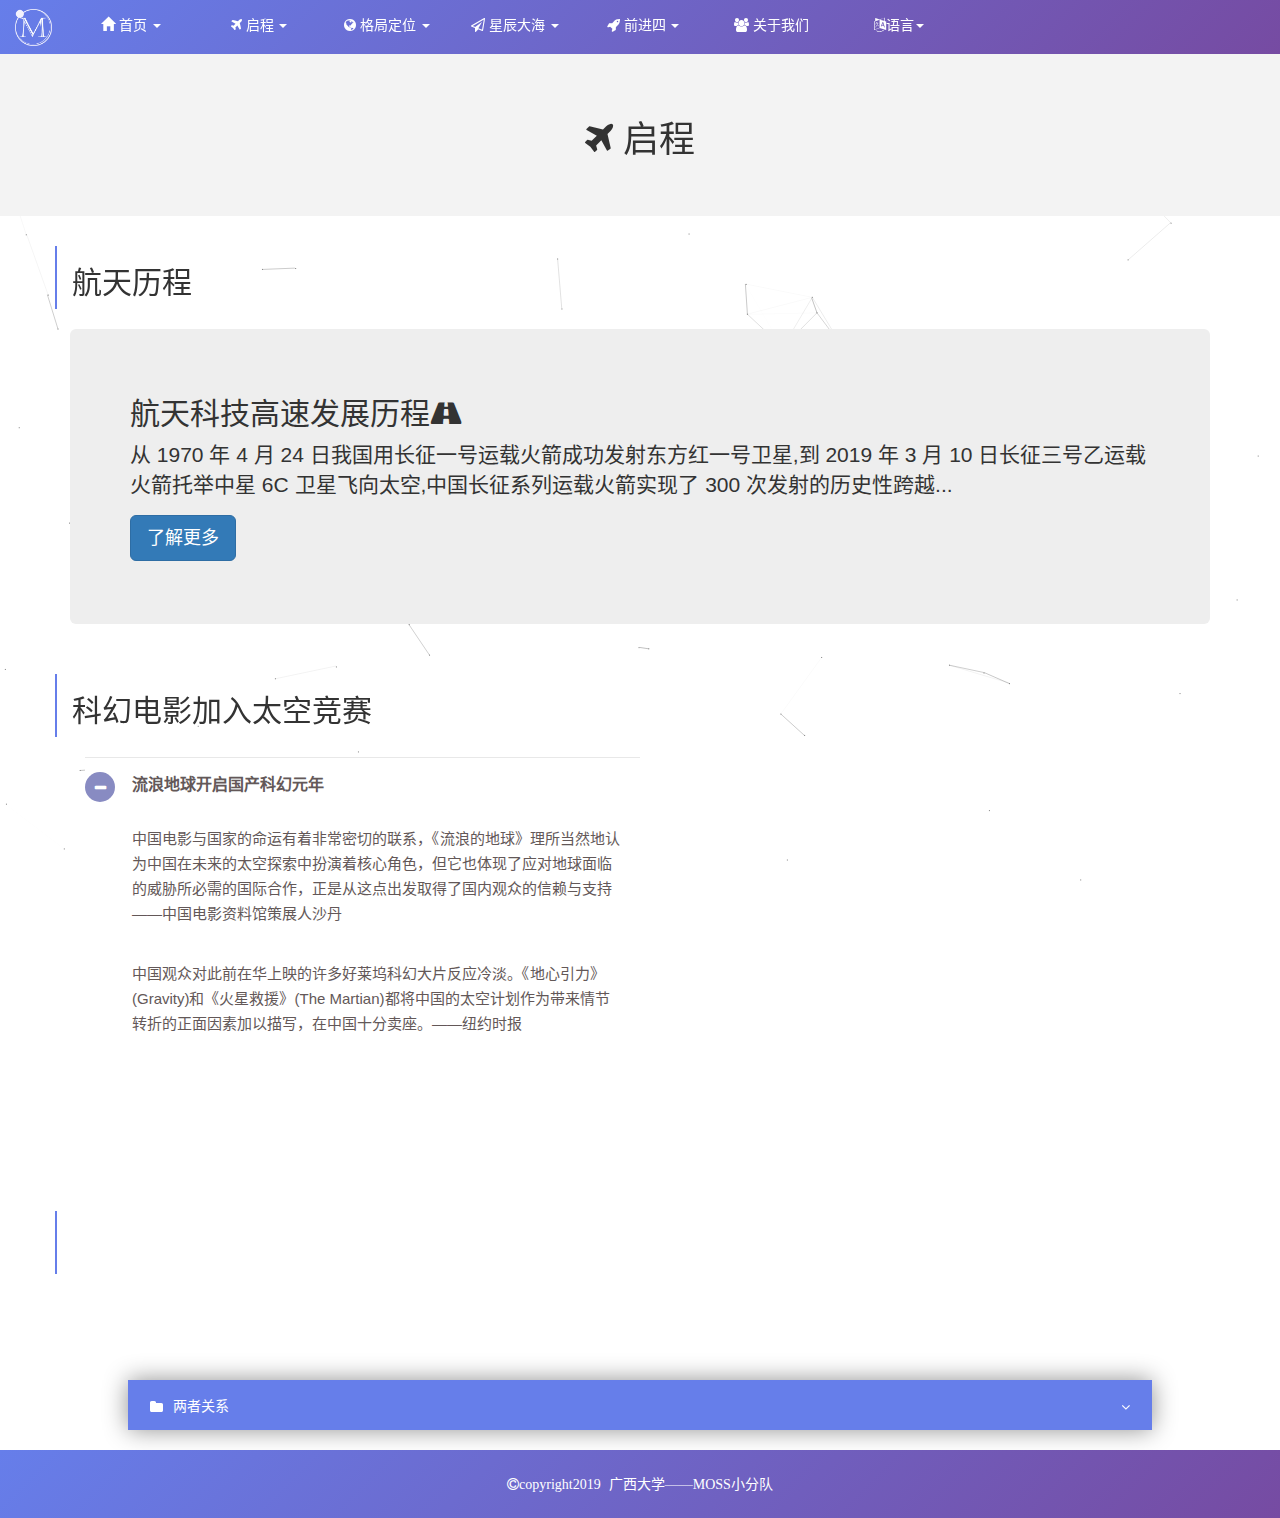
<file: sub-pages/public.html>
<!DOCTYPE html>
<html lang="zh-cn">
<head>
    <meta charset="UTF-8">
    <meta name="viewport" content="width=device-width, initial-scale=1.0">
    <meta http-equiv="X-UA-Compatible" content="ie=edge">
    <title>启程</title>
    <link rel="stylesheet" href="../css/font-awesome.min.css">
    <link rel="stylesheet" href="../css/bootstrap.css">
    <link rel="stylesheet" href="../css/aos.css">
    <link rel="stylesheet" href="sub-css/start.css">
    <!--[if lt IE 9]>
      <script src="https://cdn.jsdelivr.net/npm/html5shiv@3.7.3/dist/html5shiv.min.js"></script>
      <script src="https://cdn.jsdelivr.net/npm/respond.js@1.4.2/dest/respond.min.js"></script>
    <![endif]-->
</head>
<body>
    <!-- 导航栏 -->
    <nav class="navbar navbar-default">
        <div class="container-fluid">
            <!-- Brand and toggle get grouped for better mobile display -->
            <div class="navbar-header">
                <button type="button" class="navbar-toggle collapsed" data-toggle="collapse" data-target="#bs-example-navbar-collapse-1" aria-expanded="false">
                    <span class="sr-only">Toggle navigation</span>
                    <span class="icon-bar"></span>
                    <span class="icon-bar"></span>
                    <span class="icon-bar"></span>
                </button>
                <a class="navbar-brand" href="../index.htm"><img class="img-responsive" src="../images/index/logo.png" alt="moss"></i></a>
            </div>
            
            <!-- Collect the nav links, forms, and other content for toggling -->
            <div class="collapse navbar-collapse" id="bs-example-navbar-collapse-1">
                <ul class="nav navbar-nav">
                    <li class="dropdown">
                        <a href="#" class="dropdown-toggle" data-toggle="dropdown" role="button" aria-haspopup="true" aria-expanded="false"><i class="glyphicon glyphicon-home"></i>&nbsp;首页  <span class="caret"></span></a>
                        <ul class="dropdown-menu" id="home">
                            <li><a href="../index.htm#banner">返回首页</a></li>
                            <li><a href="../index.htm#center">启航</a></li>
                            <li><a href="../index.htm#position">格局定位</a></li>
                            <li><a href="../index.htm#goals">星辰大海</a></li>
                            <li><a href="../index.htm#speedup">前进四</a></li>
                            <li><a href="../index.htm#aboutus">关于我们</a></li>
                        </ul>
                    </li>
                    <li class="dropdown">
                            <a href="#" class="dropdown-toggle" data-toggle="dropdown" role="button" aria-haspopup="true" aria-expanded="false"><i class="fa fa-plane" aria-hidden="true">&nbsp;启程</i> <span class="caret"></span></a>
                            <ul class="dropdown-menu">
                                <li><a href="#container">航天史</a></li>
                                <li><a href="#game">科幻电影加入太空竞赛</a></li>
                                <li><a href="#develop">齐头并进 </a></li>
                            </ul>
                    </li>
                    <li class="dropdown">
                        <a href="#" class="dropdown-toggle" data-toggle="dropdown" role="button" aria-haspopup="true" aria-expanded="false"><i class="fa fa-globe" aria-hidden="true">&nbsp;格局定位</i> <span class="caret"></span></a>
                        <ul class="dropdown-menu">
                        <li><a href="position.html#sci-fiton">科幻本土化</a></li>
                        <li><a href="position.html#based-sci">基础科学研究</a></li>
                        <li><a href="position.html#space-station">基础科学研究</a></li>
                        </ul>
                    </li>
                    <li class="dropdown">
                            <a href="#" class="dropdown-toggle" data-toggle="dropdown" role="button" aria-haspopup="true" aria-expanded="false"><i class="fa fa-paper-plane-o" aria-hidden="true">&nbsp;星辰大海</i> <span class="caret"></span></a>
                            <ul class="dropdown-menu">
                            <li><a href="starsea.html#sci-fiton">建设高工业水准电影体系</a></li>
                            <li><a href="starsea.html#based-sci">航天新长征</a></li>
                            <li><a href="starsea.html#based">私营航天公司崛起</a></li> 
                            </ul>
                    </li>
                    <li class="dropdown">
                            <a href="#" class="dropdown-toggle" data-toggle="dropdown" role="button" aria-haspopup="true" aria-expanded="false"><i class="fa fa-rocket" aria-hidden="true">&nbsp;前进四</i> <span class="caret"></span></a>
                            <ul class="dropdown-menu">
                                <li><a href="speedup.html">航行新长征</a></li>
                                <li><a href="speedup.html#think">中国思维思考未来</a></li>
                                <li><a href="speedup.html#stars">仰望星空</a></li>
                                <li><a href="speedup.html#pub">推进人类命运共同体构建</a></li>
                            </ul>
                    </li>

                    <li class="dropdown">
                        <a href="../index.htm#aboutus"><i class="fa fa-users" aria-hidden="true">&nbsp;关于我们</i></a>
                    </li>
                    <li class="dropdown english">
                        <a href="#" class="dropdown-toggle" data-toggle="dropdown" role="button" aria-haspopup="true" aria-expanded="false"> <i class="fa fa-language" aria-hidden="true"></i>语言<span class="caret"></span></a>
                        <ul class="dropdown-menu">
                            <li><a href="#">中文</a></li>
                            <li><a href="public-en.html">English</a></li>
                        </ul>
                    </li>
                </ul>
            </div><!-- /.navbar-collapse -->
        </div><!-- /.container-fluid -->
    </nav>  

    <div class="breadcrumb-tow mb-120 ">
        <div class="breadcrumb-title">
            <h1 data-aos="zoom-in"><i class="fa fa-plane" aria-hidden="true"></i>&nbsp;启程</h1>
            <p></p>
            <!-- <span></span> -->
        </div>       
    </div>
        
        
        <!--背景-->
        <section id="background" name="background" style="padding-top: 10px">
            <div class="container" >
                <div class="row" style="padding: 20px 0;">
                    <div class="col-md-12" style="border-left: 2px solid #667eea;">
                        <h2 class="wow fadeInRight" data-aos="zoom-in">航天历程</h2>
                    </div>
                </div>
               <div class="jumbotron" data-aos="zoom-in">
                    <h2>航天科技高速发展历程<i class="fa fa-road" aria-hidden="true"></i></h2>
                    <p>从 1970 年 4 月 24 日我国用长征一号运载火箭成功发射东方红一号卫星,到 2019 年 3 月 10 日长征三号乙运载火箭托举中星 6C 卫星飞向太空,中国长征系列运载火箭实现了  300 次发射的历史性跨越...</p>
                    <p><a class="btn btn-primary btn-lg" href="public-spaceflight.html" role="button">了解更多</a></p>
                </div>

                <div class="row" style="padding: 20px 0;" id="game">
                        <div class="col-md-12" style="border-left: 2px solid #667eea;">
                            <h2 class="wow fadeInRight" data-aos="zoom-in">科幻电影加入太空竞赛</h2>
                        </div>
                </div>
                <div class="container">
                        <div class="row">
                            <div class="col-md-6">
                                <div class="panel-group" id="accordion" role="tablist" aria-multiselectable="true">
                                    <div class="panel panel-default" data-aos="zoom-in">
                                        <div class="panel-heading" role="tab" id="headingOne">
                                            <h4 class="panel-title">
                                                <a role="button" data-toggle="collapse" data-parent="#accordion" href="#collapseOne" aria-expanded="true" aria-controls="collapseOne">
                                                        流浪地球开启国产科幻元年
                                                </a>
                                            </h4>
                                        </div>
                                        <div id="collapseOne" class="panel-collapse collapse in" role="tabpanel" aria-labelledby="headingOne">
                                            <div class="panel-body">
                                                <p>中国电影与国家的命运有着非常密切的联系，《流浪的地球》理所当然地认为中国在未来的太空探索中扮演着核心角色，但它也体现了应对地球面临的威胁所必需的国际合作，正是从这点出发取得了国内观众的信赖与支持——中国电影资料馆策展人沙丹 </p><br>
                                                <p>中国观众对此前在华上映的许多好莱坞科幻大片反应冷淡。《地心引力》(Gravity)和《火星救援》(The Martian)都将中国的太空计划作为带来情节转折的正面因素加以描写，在中国十分卖座。——纽约时报</p>
                                            </div>
                                        </div>
                                    </div>
                      
                                    <div class="panel panel-default" data-aos="zoom-in">
                                        <div class="panel-heading" role="tab" id="headingTwo">
                                            <h4 class="panel-title">
                                                <a class="collapsed" role="button" data-toggle="collapse" data-parent="#accordion" href="#collapseTwo" aria-expanded="false" aria-controls="collapseTwo">
                                                    科幻电影人才
                                                </a>
                                            </h4>
                                        </div>
                                        <div id="collapseTwo" class="panel-collapse collapse" role="tabpanel" aria-labelledby="headingTwo">
                                            <div class="panel-body">
                                                <p>“要知道国内的技术储备人才真是不够，有时不得不面对只有国外团队可选的局面。语言沟通的成本和障碍太可怕了。剧组没人说英语，外籍工作人员就很难融入，要磨合很长时间。最终我们还是要打磨本土团队，不论是从作品气质还是从工作模式上，都是唯一正确的选择。”(——制片人、编剧龚格尔)</p>
                                            </div>
                                        </div>
                                    </div>
                      
                                    <div class="panel panel-default" data-aos="zoom-in">
                                        <div class="panel-heading" role="tab" id="headingThree">
                                            <h4 class="panel-title">
                                                <a class="collapsed" role="button" data-toggle="collapse" data-parent="#accordion" href="#collapseThree" aria-expanded="false" aria-controls="collapseThree">
                                                        科幻类型片
                                                </a>
                                            </h4>
                                        </div>
                                        <div id="collapseThree" class="panel-collapse collapse" role="tabpanel" aria-labelledby="headingThree">
                                            <div class="panel-body">
                                                <p>2013年中国科幻市场突破600亿元，重视效电影（需要大量视觉效果支撑完成的电影）迎来了大发展——国产科幻大片实现了零的突破，为硬核中国科幻电影打开了一扇大门</p>
                                            </div>
                                        </div>
                                    </div>
                                </div>
                            </div>
                        </div>
                </div> 
                
                
                <div class="row" style="padding: 20px 0;" id="develop">
                    <div class="col-md-12" style="border-left: 2px solid #667eea;">
                        <h2 class="wow fadeInRight" data-aos="zoom-in">齐头并进 </h2>
                    </div>
                </div>
                <div class="row">
                        <div class="col-md-12 ">
                            <div class="passage-item passage-item1" data-aos="zoom-in">					
                                    <p class="wow fadeIn" style="color: #8a8a8a;line-height: 2em;">
                                            国家航天等科技不断进步，新的发现和新的成就又给予科幻新的思考新的想象，科幻又以流行文化的方式鼓励年青人投身航天事业，两者形成良性互动，因此科幻电影往往又是大众与高精尖科技联系的纽带，可以引导人们热爱科学。
                                    </p>
                            </div>
                        </div>
                </div>
                <ul class="menu">
                    <li class="list"><a>两者关系</a> 
                        <ul class="items">
                            <li><a>大众与高精尖科技联系的纽带</a></li>
                            <li><a>电影鼓励年轻人投身航天 </a></li>
                            <li><a>航天新成就新发现赋予电影新思考新想象</a></li>
                        </ul>
                    </li>
                </ul>
            </div>
        </section>
        <!--背景-->
        

    <!-- 底部版权部分 -->
    <footer>
            <i class="fa fa-copyright" aria-hidden="true">copyright2019&nbsp;&nbsp;广西大学——MOSS小分队</i>
    </footer>
	<!-- <footer>
		<div class="container">
			<div class="row">
				<div class="container">
					<div class="col-md-4 col-md-offset-1 col-sm-6 col-xs-6 ">
						<div class="container-fluid about-us">
							<a href="#" data-toggle="tooltip" data-placement="top" title="点击查看">
								<div class="col-md-5 col-sm-5 col-xs-5">
									<i class="fa fa-users" aria-hidden="true"></i>
								</div>
								<div class="col-md-7 col-sm-7 col-xs-7">
									<h4 class="foot-text">关于我们</h4>
								</div>
							</a>
						</div>
						<div class="container-fluid about-us">
							<a href="../readme.docx" data-toggle="tooltip" data-placement="top" title="点击下载查看">
								<div class="col-md-5 col-sm-5 col-xs-5">
									<i class="fa fa-file-text-o" aria-hidden="true"></i>
								</div>
								<div class="col-md-7 col-sm-7 col-xs-7">
									<h4 class="foot-text">readme</h4>
								</div>
							</a>
						</div>
					</div>
					<div class="col-md-4 col-sm-6 col-xs-6">
						<h4 class="foot-text">技术支持</h4>
						<a href="http://www.bootcss.com/" class="about_us" data-toggle="tooltip" data-placement="right" title="我们基于bootstrap3" target="_blank">bootstrap中文网</a><br>
						<a href="http://jquery.com/" class="about_us" data-toggle="tooltip" data-placement="right" title="我们使用了jquery" target="_blank">jQuery</a><br>
						<a href="https://daneden.github.io/animate.css/" class="about_us" data-toggle="tooltip" data-placement="right" title="动画效果技术" target="_blank">Animate.css动画库</a><br>
						<a href="http://www.htmleaf.com/" class="about_us" data-toggle="tooltip" data-placement="right" title="运用插件帮助我们美化界面" target="_blank">jQuery之家</a><br>
						<a href="http://glyphicons.com/" class="about_us" data-toggle="tooltip" data-placement="right" title="来自 Glyphicon Halflings 的字体图标" target="_blank">glyphicons</a><br>
					</div>
					<div class="col-md-3 col-sm-6 col-xs-6">
						<div class="container-fluid">
							<h4 class="foot-text">更多</h4>
                            <a href="english.html" class="about_us" data-toggle="tooltip" data-placement="left" title="敬请期待">英文版</a><br>
                        <a href="reference.html" class="about_us" data-toggle="tooltip" data-placement="left" title="特别鸣谢文献作者">参考文献（部分内容来自网络）</a><br>
                        <p href="" class="about_us" data-toggle="tooltip" data-placement="left" title="作者：Dirk Reichardt">BGM：When The Light Comes<br></p>
						</div>
					</div>
				</div>
			</div>
		</div>
	</footer> -->
    <!-- 返回顶部按钮 -->
    <div class="turnback">
        <a href="#"><i class="fa fa-chevron-circle-up" aria-hidden="true"></i></a>
    </div>

    
    
    <script src="../js/jquery-1.11.0.min.js"></script>
    
    <script src="../js/bootstrap.min.js"></script>
    <script src="../js\dandelion.js"></script>
    <script src="../js/aos.js"></script><script src="js/lazy-load&scrollup.js"></script>
    <script>
    var list = document.querySelectorAll('.list');
 
    function accordion(e) {
        e.stopPropagation();
        if (this.classList.contains('active')) {
            this.classList.remove('active');
        } else
        if (this.parentElement.parentElement.classList.contains('active')) {
            this.classList.add('active');
        } else
        {
            for (i = 0; i < list.length; i++) {
                list[i].classList.remove('active');
            }
            this.classList.add('active');
        }
    }
    for (i = 0; i < list.length; i++) {
        list[i].addEventListener('click', accordion);
    }
    </script>

</body>
</html>
</file>
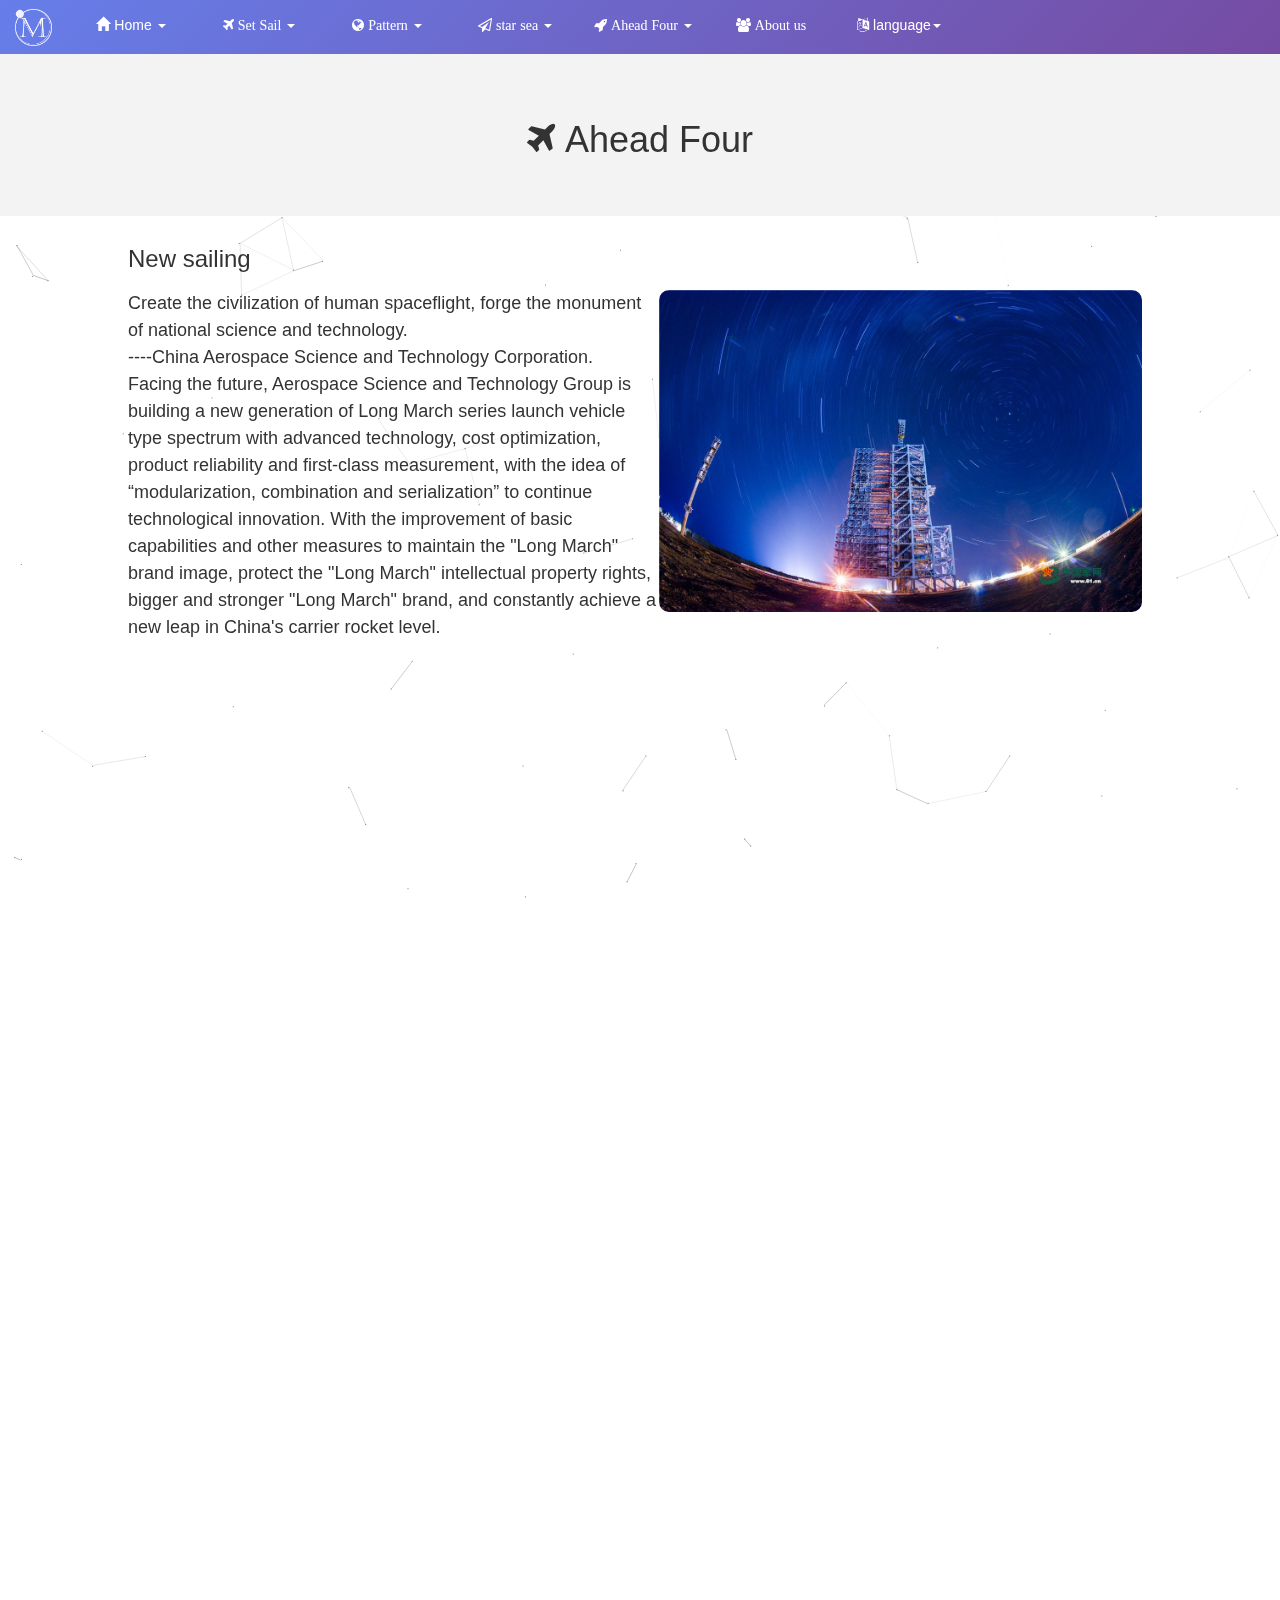
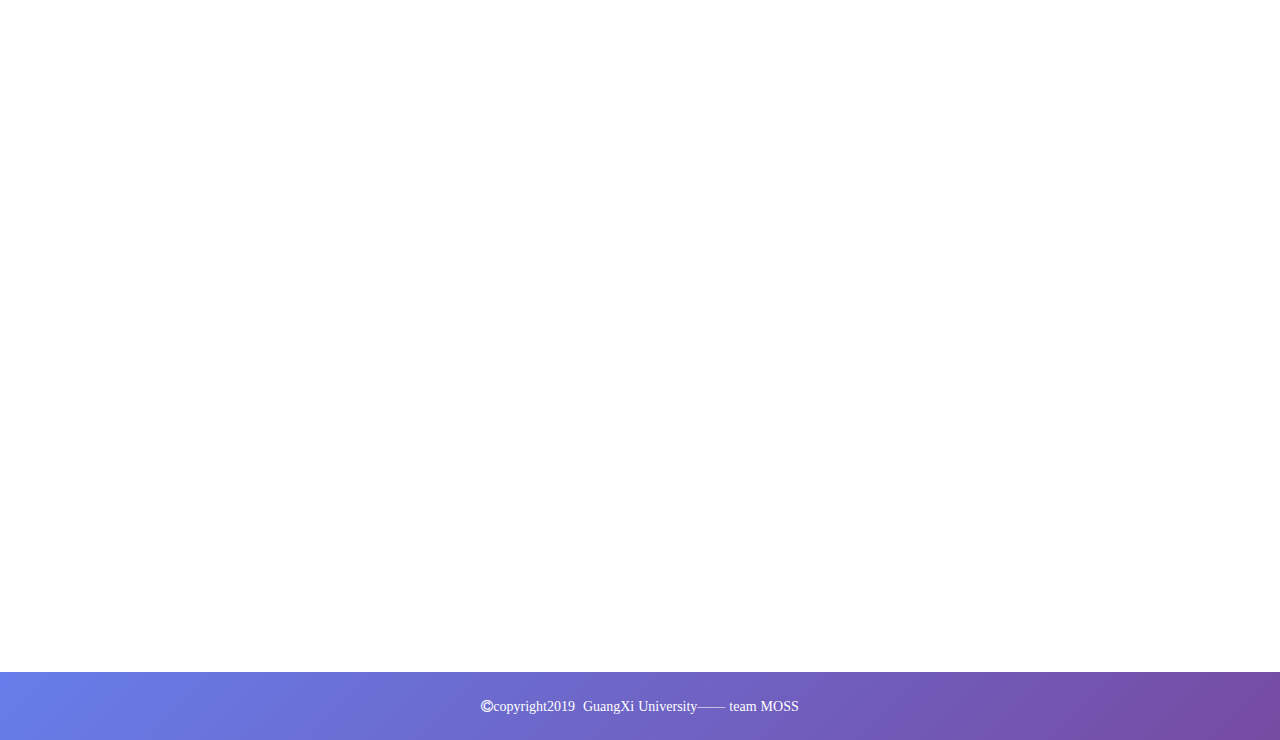
<file: sub-pages/speedup-en.html>
<!DOCTYPE html>
<html lang="zh-cn">
<head>
    <meta charset="UTF-8">
    <meta name="viewport" content="width=device-width, initial-scale=1.0">
    <meta http-equiv="X-UA-Compatible" content="ie=edge">
    <title>ahead Four</title>
    <link rel="stylesheet" href="../css/font-awesome.min.css">
    <link rel="stylesheet" href="../css/bootstrap.css">
    <link rel="stylesheet" href="../css/aos.css">
    <link rel="stylesheet" href="sub-css/start.css">
    <!--[if lt IE 9]>
      <script src="https://cdn.jsdelivr.net/npm/html5shiv@3.7.3/dist/html5shiv.min.js"></script>
      <script src="https://cdn.jsdelivr.net/npm/respond.js@1.4.2/dest/respond.min.js"></script>
    <![endif]-->
    <style>
        .media {
            width: 80%;
            height: 75%;
            overflow: hidden;
            margin: 0 auto;
        }

        .media-middle {
            width: 80vmin;
            height: 50vmin;
        }

        .media-body {
            width: 80vmin;
            height: 50vmin;
        }

        .media-body h3>p {
            font-size: 2vmin;
            margin-top: 2vmin;
            line-height: 3vmin;
        }

        .media-body h3{
            display: block;
        }

        .center {
            width: 100%;
            height: 100%;
            display: flex;
            align-items: center;
            justify-content: center;
        }

        .media-object {
            width: 100%;
            height: auto;
            object-fit: cover;
            border-radius: 10px;
        }
        .first{
            margin-top: 8vmax;
        }
        .modal-body p {
            text-align: center;
        }
        .jumbotron {
            position: relative;
            background: url(../images/others/pub-body-bg.jpg) no-repeat center center;
            margin-bottom: 0;
        }
        .jumbotron h1,
        .jumbotron p {
            /* position: relative; */
            color: #fff;
            margin-left: 5vmin;
            /* float: right; */
        }

        .img-circle {
            width: 15vw;
            height: 15vw;
            position: absolute;
            right: 5vmin;
            top: 5vmin;
            /* float: left; */
        }
    </style>
</head>
<body>
        <!-- 导航栏 -->
        <nav class="navbar navbar-default">
            <div class="container-fluid">
                <!-- Brand and toggle get grouped for better mobile display -->
                <div class="navbar-header">
                    <button type="button" class="navbar-toggle collapsed" data-toggle="collapse" data-target="#bs-example-navbar-collapse-1" aria-expanded="false">
                        <span class="sr-only">Toggle navigation</span>
                        <span class="icon-bar"></span>
                        <span class="icon-bar"></span>
                        <span class="icon-bar"></span>
                    </button>
                    <a class="navbar-brand" href="../index.htm"><img class="img-responsive" src="../images/index/logo.png" alt="moss"></i></a>
                </div>
                
                <!-- Collect the nav links, forms, and other content for toggling -->
                <div class="collapse navbar-collapse" id="bs-example-navbar-collapse-1">
                    <ul class="nav navbar-nav">
                        <li class="dropdown">
                            <a href="#" class="dropdown-toggle" data-toggle="dropdown" role="button" aria-haspopup="true" aria-expanded="false"><i class="glyphicon glyphicon-home"></i>&nbsp;Home  <span class="caret"></span></a>
                            <ul class="dropdown-menu" id="home">
                                <li><a href="../en-index.htm#banner">Home</a></li>
                                <li><a href="../en-index.htm#center">Set Sail</a></li>
                                <li><a href="../en-index.htm#position">Pattern</a></li>
                                <li><a href="../en-index.htm#goals">star sea</a></li>
                                <li><a href="../en-index.htm#speedup">Ahead Four</a></li>
                                <li><a href="../en-index.htm#aboutus">About Us</a></li>
                            </ul>
                        </li>
                        <li class="dropdown">
                                <a href="#" class="dropdown-toggle" data-toggle="dropdown" role="button" aria-haspopup="true" aria-expanded="false"><i class="fa fa-plane" aria-hidden="true">&nbsp;Set Sail</i> <span class="caret"></span></a>
                                <ul class="dropdown-menu">
                                    <li><a href="public-en.html#container">Space explore</a></li>
                                    <li><a href="public-en.html#game">Space race in science-fiction</a></li>
                                    <li><a href="public-en.html#develop">Go hand in hand </a></li>
                                </ul>
                        </li>
                        <li class="dropdown">
                            <a href="#" class="dropdown-toggle" data-toggle="dropdown" role="button" aria-haspopup="true" aria-expanded="false"><i class="fa fa-globe" aria-hidden="true">&nbsp;Pattern</i> <span class="caret"></span></a>
                            <ul class="dropdown-menu">
                                <li><a href="position-en.html#sci-fiton">Localization</a></li>
                                <li><a href="position-en.html#based-sci">Basic scientific research</a></li>
                                </ul>
                        </li>
                        <li class="dropdown">
                            <a href="#" class="dropdown-toggle" data-toggle="dropdown" role="button" aria-haspopup="true" aria-expanded="false"><i class="fa fa-paper-plane-o" aria-hidden="true">&nbsp;star sea</i> <span class="caret"></span></a>
                            <ul class="dropdown-menu">
                            <li><a href="starsea-en.html#sci-fiton">The film industry</a></li>
                            <li><a href="starsea-en.html#based-sci">New long march</a></li>
                            <li><a href="starsea-en.html#based">Private space company</a></li> 
                            </ul>
                    </li>
                    <li class="dropdown">
                            <a href="#" class="dropdown-toggle" data-toggle="dropdown" role="button" aria-haspopup="true" aria-expanded="false"><i class="fa fa-rocket" aria-hidden="true">&nbsp;Ahead Four</i> <span class="caret"></span></a>
                            <ul class="dropdown-menu">
                                <li><a href="">New sailing</a></li>
                                <li><a href="#think">Chinese thinking</a></li>
                                <li><a href="#stars">Looking up the stars</a></li>
                                <li><a href="#pub">Community with shared future for mankind</a></li>
                            </ul>
                    </li>
    
                    <li class="dropdown">
                        <a href="../en-index.htm#aboutus"><i class="fa fa-users" aria-hidden="true">&nbsp;About us</i></a>
                    </li>
                    <li class="dropdown english">
                        <a href="#" class="dropdown-toggle" data-toggle="dropdown" role="button" aria-haspopup="true" aria-expanded="false"> <i class="fa fa-language" aria-hidden="true"></i>&nbsp;language<span class="caret"></span></a>
                        <ul class="dropdown-menu">
                            <li><a href="speedup.html">中文</a></li>
                            <li><a href="#newtrip">English</a></li>
                        </ul>
                    </li>
                    </ul>
                </div><!-- /.navbar-collapse -->
            </div><!-- /.container-fluid -->
        </nav>    
    <!--========================== 大标题===================== -->
    <div class="breadcrumb-tow mb-120 ">
        <div class="breadcrumb-title">
            <h1 data-aos="zoom-in"><i class="fa fa-plane" aria-hidden="true"></i>&nbsp;Ahead Four</h1>
            <p></p>
            <!-- <span></span> -->
        </div>
    </div>      
        <!--背景-->
        <section id="newtrip" name="background" style="padding-top: 10px">
                <div class="media">
                    <div class="media-body">
                        <div class="center" data-aos="zoom-in">
                            <h3 class="media-heading">New sailing<p>Create the civilization of human spaceflight, forge the monument of national science and technology.<br>----China Aerospace Science and Technology Corporation.<br>
                                Facing the future, Aerospace Science and Technology Group is building a new generation of Long March series launch vehicle type spectrum with advanced technology, cost optimization, product reliability and first-class measurement, with the idea of “modularization, combination and serialization” to continue technological innovation. With the improvement of basic capabilities and other measures to maintain the "Long March" brand image, protect the "Long March" intellectual property rights, bigger and stronger "Long March" brand, and constantly achieve a new leap in China's carrier rocket level.</p></h3>
                        </div>
                        
                    </div>
                    <div class="media-left media-middle" data-aos="zoom-in">
                        <a href="#">
                        <img class="media-object" data-src="../images/others/newtrip.jpg" src="../images/loading.gif" alt="...">
                        </a>
                    </div>                    
                </div>

                <div class="media first" id="think">
                    <div class="media-left media-middle" data-aos="zoom-in">
                        <a>
                        <img class="media-object" src="../images/others/thinking.jpg" alt="...">
                        </a>
                    </div>
                    <div class="media-body" data-aos="zoom-in">
                        <div class="center">
                            <h3 class="media-headi ng">Thinking about the future<p>"China's wisdom, China's solutions and China's strength"<br>
                                Taking "Wandering Earth" as an example, he said that the story told by the film itself has a scientific background, that is, the solar system has a limited life span, and one day in the future, the sun will eventually become a red giant "swallow" the earth. So you need to ask questions: Where is the future of mankind, what should I do now? He further pointed out that this is actually the mission of manned space flight - to solve the problem of where humans will go in the future.
——Zhang Bonan, Chief Designer of the General Department of Manned Space, the Fifth Academy of China Aerospace Science and Technology Corporation<br>
                                China's science fiction literature and art should not only be wary of transnational capital, but also copy and transfer the capitalist logic and contradictions on the earth to outer space. At the same time, we must also seek sci-fi theory and discourse resources rooted in China to break the existing An aesthetic paradigm constructed by 20th century modernist aesthetics. ——Sun Jiashan, China Academy of Art</p></h3>  
                        </div>
                                              
                    </div> 
                </div>

                <div class="media" id="stars">
                    <div class="media-body" data-aos="zoom-in">  
                        <div class="center">
                            <h3 class="media-headi ng">look up at the starlit sky<p>Thoughts on the future of mankind and ultimate human thinking
                                community with shared future for mankind</p></h3>
                        </div>

                    </div> 
                    <div class="media-left media-middle" data-aos="zoom-in">
                        <a>
                        <img class="media-object" src="../images/others/universe.jpg" alt="...">
                        </a>
                    </div>
                    
                </div>

               <div class="jumbotron first" id="pub" data-aos="zoom-in">
                   
                    <h1>We will promote the building of a community of Shared future for mankind
                    </h1>
                    <p>The birth of the first pictures of black holes, the power of all mankind...</p>
                    <p><a class="btn btn-primary btn-lg" href="#" role="button" data-toggle="modal" data-target="#Modal1">了解更多</a></p>
                    <img data-src="../images/blackhole.jpg" src="../images/loading.gif" alt="" class="img-circle">
                    <!-- <p style="text-align: center;position: absolute;top: 0;left: 0;bottom: 0;right: 0;width: 100%;height: 100%;content: '';background-color: #596c7580;transition: all 0.2s;cursor: pointer;"></p> -->
                </div>
                <div class="modal fade bs-example-modal-lg" tabindex="-1" role="dialog" aria-labelledby="gridSystemModalLabel" id="Modal1">
                        <div class="modal-dialog" role="document">
                            <div class="modal-content">
                            <div class="modal-header">
                                <button type="button" class="close" data-dismiss="modal" aria-label="Close"><span aria-hidden="true">&times;</span></button>
                                <h4 class="modal-title" id="gridSystemModalLabel">The development of space requires a community of Shared </h4>
                            </div>
                            <div class="modal-body">
                                <div class="row">
                                    <div class="col-md-12">
                                        <p> The Event Horizon Telescope (EHT), a project to photograph black holes, has been around since 2017. The goal is to build a "virtual" telescope the diameter of the earth by combining eight sets of telescopes in various locations around the world, so as to collect massive data and sketch out what a black hole looks like. The EHT's "eight lenses" were located in the us, Mexico, Chile and Antarctica, and took two years to develop.<br>
                                            <img src="../images/loading.gif" data-src="../images/others/big.jpg" alt="" class="img-responsive center-block">
                                            Similar to such a large research project, it is necessary to all mankind to work together, xi jinping, general secretary during the meeting with reference of the chang 'e moon project task 4 volunteers as well as research staff representatives pointed out that to promote the development of the cause of world space continue to work hard, the peaceful use of space for human being and promote to build human destiny community contribution more Chinese wisdom, Chinese plan, Chinese power.</p>                                          
                                            <img src="../images/loading.gif" data-src="../images/others/blackhole-m.jpg" alt="" class="img-responsive center-block">
                                    </div>
                                </div>
                            </div>
                            <div class="modal-footer">
                                <button type="button" class="btn btn-default" data-dismiss="modal">close</button>
                            </div>
                            </div><!-- /.modal-content -->
                        </div><!-- /.modal-dialog -->
                </div><!-- /.modal -->
               
        </section>
        <!--背景-->
        

    <!-- 底部版权部分 -->
    <footer>
        <i class="fa fa-copyright" aria-hidden="true">copyright2019&nbsp;&nbsp;GuangXi University—— team MOSS</i>
    </footer>
	<!-- <footer>
		<div class="container">
			<div class="row">
				<div class="container">
					<div class="col-md-3 col-md-offset-1 col-sm-6 col-xs-6 ">
						<div class="container-fluid about-us">
							<a data-toggle="modal" data-target="#Modal2" class="about_us">
                                <i class="fa fa-file-text-o" aria-hidden="true"></i>
								<h4 class="foot-text">在线查看</h4>
							</a>
						</div>
						<div class="container-fluid about-us">
							<a href="readme.docx" data-toggle="tooltip" data-placement="top" title="点击下载查看">
                                <i class="fa fa-file-text-o" aria-hidden="true"></i>
                                <h4 class="foot-text">readme</h4>
							</a>
						</div>
					</div>
					<div class="col-md-4 col-sm-6 col-xs-6">
						<h4 class="foot-text">友情链接</h4>
						<a href="http://www.bootcss.com/" class="about_us" data-toggle="tooltip" data-placement="right" title="我们基于bootstrap3" target="_blank">bootstrap中文网</a><br>
						<a href="http://www.kepuchina.cn/" class="about_us" target="_blank">科普中国</a><br>
						<a href="https://cn.vuejs.org/" class="about_us" data-toggle="tooltip" data-placement="right" title="动效技术" target="_blank">move.js</a><br>
						<a href="http://www.htmleaf.com/" class="about_us" data-toggle="tooltip" data-placement="right" title="渐进式JavaScript 框架" target="_blank">vue.js</a><br>
						<a href="http://www.fontawesome.com.cn/" class="about_us" data-toggle="tooltip" data-placement="right" title="来自 fontawesome的字体图标" target="_blank">fontawesome</a><br>
					</div>
					<div class="col-md-3 col-sm-6 col-xs-6">
						<div class="container-fluid">
							<h4 class="foot-text">更多</h4>
                        <a href="english.html" class="about_us" data-toggle="tooltip" data-placement="left" title="敬请期待">英文版</a><br>
                        <a data-toggle="modal" data-target="#Modal1" class="about_us">参考文献（部分内容来自网络）</a><br>     
                        <p href="" class="about_us" data-toggle="tooltip" data-placement="left" title="作者：Dirk Reichardt">BGM：When The Light Comes<br></p>
                        
						</div>
					</div>
				</div>
			</div>
		</div>
	</footer> -->
    <!-- 返回顶部按钮 -->
    <div class="turnback">
        <a href="#"><i class="fa fa-chevron-circle-up" aria-hidden="true"></i></a>
    </div>

    
    
    <script src="../js/jquery-1.11.0.min.js"></script>
    <script src="../js/aos.js"></script>
    <script src="../js/bootstrap.min.js"></script><script src="js/lazy-load&scrollup.js"></script>
    <script src="../js\dandelion.js"></script>
    
</body>
</html>
</file>
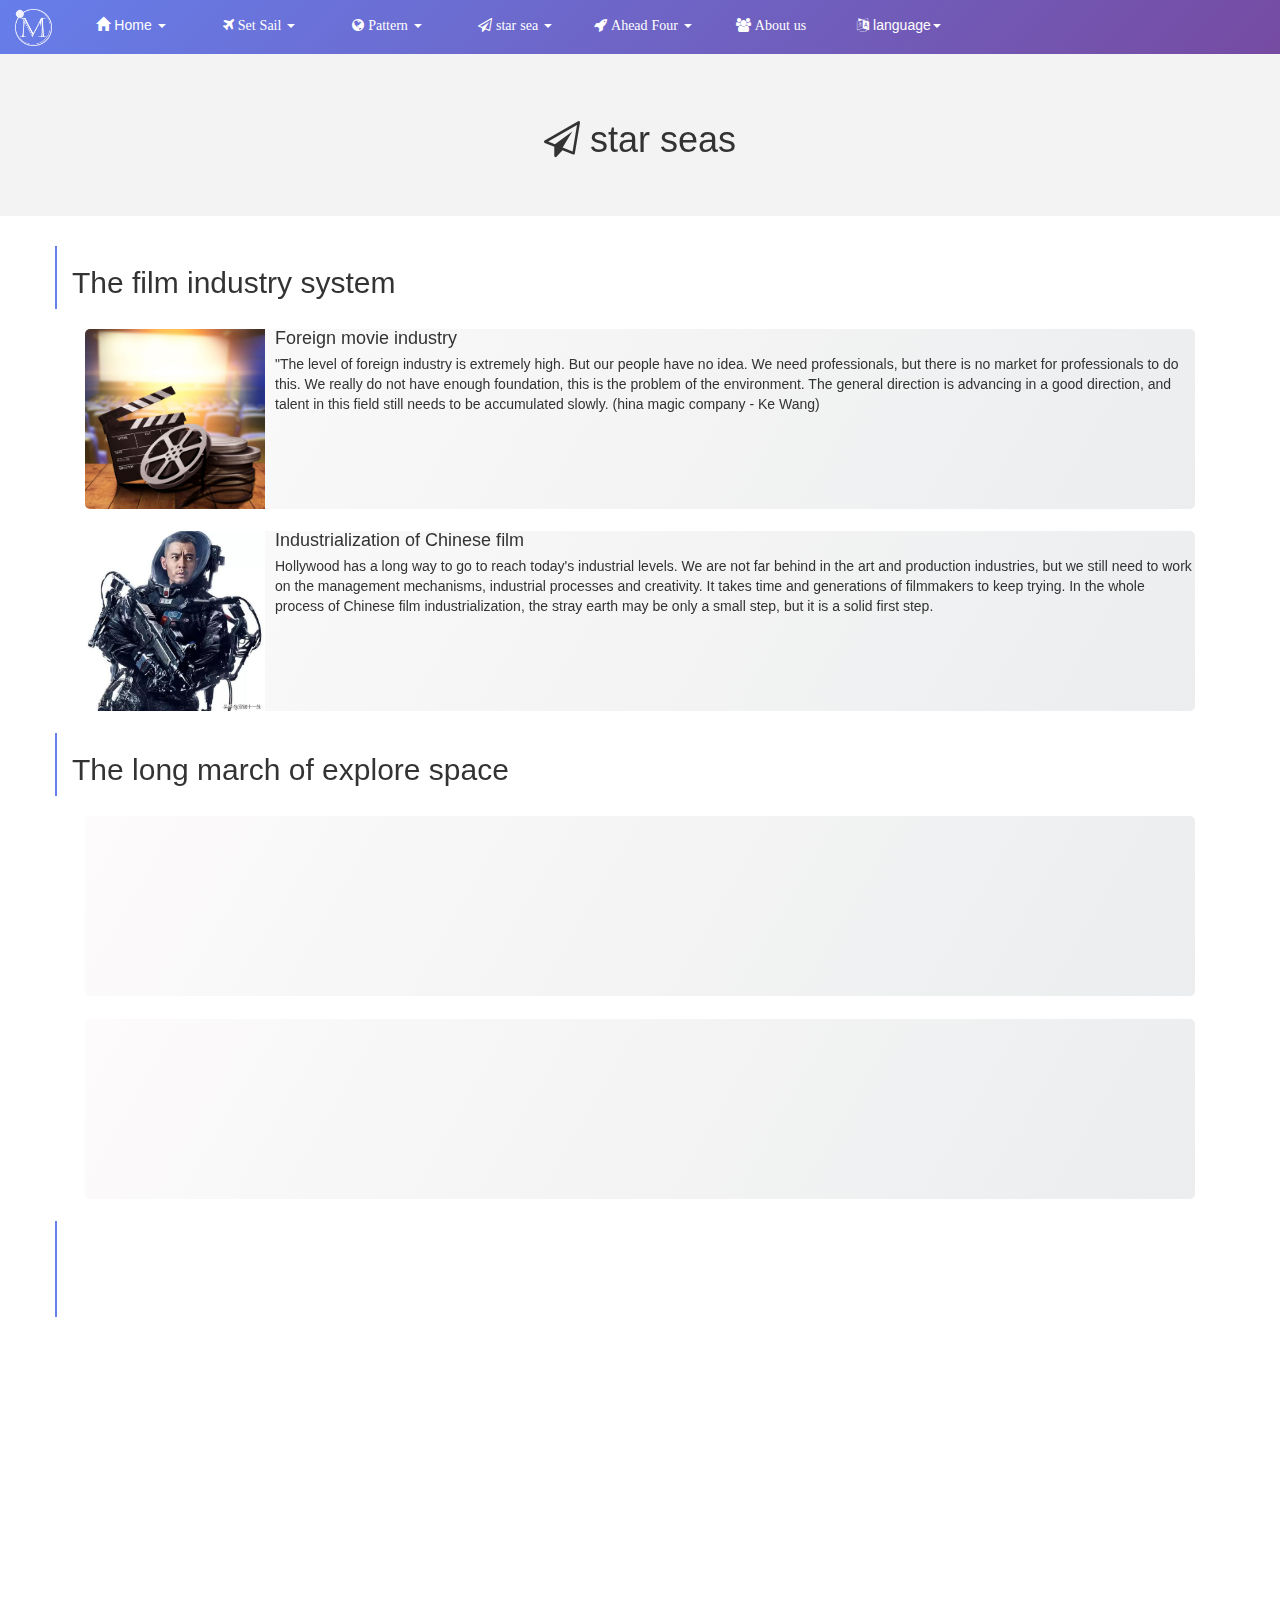
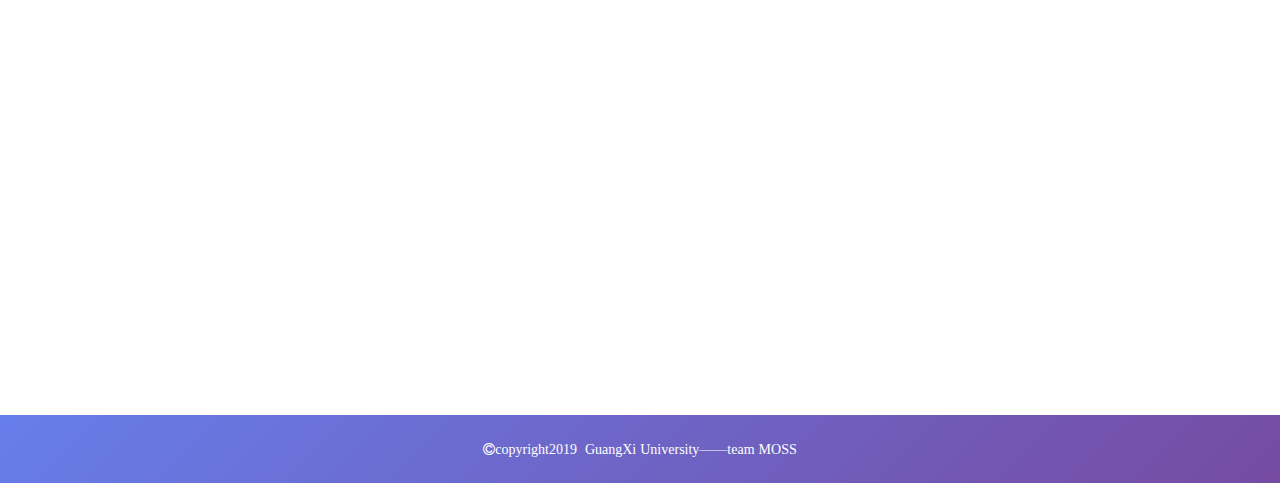
<file: sub-pages/starsea-en.html>
<!DOCTYPE html>
<html lang="zh-cn">
<head>
    <meta charset="UTF-8">
    <meta name="viewport" content="width=device-width, initial-scale=1.0">
    <meta http-equiv="X-UA-Compatible" content="ie=edge">
    <title>星辰大海</title>
    <link rel="stylesheet" href="../css/font-awesome.min.css">
    <link rel="stylesheet" href="../css/bootstrap.css">
    <link rel="stylesheet" href="../css/aos.css">
    <link rel="stylesheet" href="sub-css/start.css">
    <!--[if lt IE 9]>
      <script src="https://cdn.jsdelivr.net/npm/html5shiv@3.7.3/dist/html5shiv.min.js"></script>
      <script src="https://cdn.jsdelivr.net/npm/respond.js@1.4.2/dest/respond.min.js"></script>
    <![endif]-->
    <style>
        /* iframe */
        #background .modal-btn i {
            font-size: 3vw;
        }

        .part {
            height: 16vh;
            background-color: #bababa73;
            border-radius: 2vmin;
            margin: 2% 2% 2% 0;
            display: flex;
            align-items: center;
            justify-content: left;
            cursor: pointer;
        }

        .media {
            background-image: linear-gradient(120deg, #fdfbfb 0%, #ebedee 100%);
            margin-bottom: 2%;
            max-width: 90vw;
            border-radius: 5px;
        }

        .media-object {
            width: 20vmin;
            height: 20vmin;
            object-fit: cover;
        }

        /* @media (max-width:425px){
            .media-object {
                width: 100vmin;
                height: 60vmin;
                object-fit: cover;
            }
        } */
    </style>
</head>
<body>
    <!-- 导航栏 -->
    <nav class="navbar navbar-default">
        <div class="container-fluid">
            <!-- Brand and toggle get grouped for better mobile display -->
            <div class="navbar-header">
                <button type="button" class="navbar-toggle collapsed" data-toggle="collapse" data-target="#bs-example-navbar-collapse-1" aria-expanded="false">
                    <span class="sr-only">Toggle navigation</span>
                    <span class="icon-bar"></span>
                    <span class="icon-bar"></span>
                    <span class="icon-bar"></span>
                </button>
                <a class="navbar-brand" href="../index.htm"><img class="img-responsive" src="../images/index/logo.png" alt="moss"></i></a>
            </div>
            
            <!-- Collect the nav links, forms, and other content for toggling -->
            <div class="collapse navbar-collapse" id="bs-example-navbar-collapse-1">
                <ul class="nav navbar-nav">
                    <li class="dropdown">
                        <a href="#" class="dropdown-toggle" data-toggle="dropdown" role="button" aria-haspopup="true" aria-expanded="false"><i class="glyphicon glyphicon-home"></i>&nbsp;Home  <span class="caret"></span></a>
                        <ul class="dropdown-menu" id="home">
                            <li><a href="../en-index.htm#banner">Home</a></li>
                            <li><a href="../en-index.htm#center">Set Sail</a></li>
                            <li><a href="../en-index.htm#position">Pattern</a></li>
                            <li><a href="../en-index.htm#goals">star sea</a></li>
                            <li><a href="../en-index.htm#speedup">Ahead Four</a></li>
                            <li><a href="../en-index.htm#aboutus">About Us</a></li>
                        </ul>
                    </li>
                    <li class="dropdown">
                            <a href="#" class="dropdown-toggle" data-toggle="dropdown" role="button" aria-haspopup="true" aria-expanded="false"><i class="fa fa-plane" aria-hidden="true">&nbsp;Set Sail</i> <span class="caret"></span></a>
                            <ul class="dropdown-menu">
                                <li><a href="public-en.html#container">Space explore</a></li>
                                <li><a href="public-en.html#game">Space race in science-fiction</a></li>
                                <li><a href="public-en.html#develop">Go hand in hand </a></li>
                            </ul>
                    </li>
                    <li class="dropdown">
                        <a href="#" class="dropdown-toggle" data-toggle="dropdown" role="button" aria-haspopup="true" aria-expanded="false"><i class="fa fa-globe" aria-hidden="true">&nbsp;Pattern</i> <span class="caret"></span></a>
                        <ul class="dropdown-menu">
                            <li><a href="position-en.html#sci-fiton">Localization</a></li>
                            <li><a href="position-en.html#based-sci">Basic scientific research</a></li>
                            </ul>
                    </li>
                    <li class="dropdown">
                        <a href="#" class="dropdown-toggle" data-toggle="dropdown" role="button" aria-haspopup="true" aria-expanded="false"><i class="fa fa-paper-plane-o" aria-hidden="true">&nbsp;star sea</i> <span class="caret"></span></a>
                        <ul class="dropdown-menu">
                        <li><a href="#sci-fiton">The film industry</a></li>
                        <li><a href="#based-sci">New long march</a></li>
                        <li><a href="#based">Private space company</a></li> 
                        </ul>
                </li>
                <li class="dropdown">
                        <a href="#" class="dropdown-toggle" data-toggle="dropdown" role="button" aria-haspopup="true" aria-expanded="false"><i class="fa fa-rocket" aria-hidden="true">&nbsp;Ahead Four</i> <span class="caret"></span></a>
                        <ul class="dropdown-menu">
                            <li><a href="speedup-en.html">New sailing</a></li>
                            <li><a href="speedup-en.html#think">Chinese thinking</a></li>
                            <li><a href="speedup-en.html#stars">Looking up the stars</a></li>
                            <li><a href="speedup-en.html#pub">Community with shared future for mankind</a></li>
                        </ul>
                </li>

                <li class="dropdown">
                    <a href="../en-index.htm#aboutus"><i class="fa fa-users" aria-hidden="true">&nbsp;About us</i></a>
                </li>
                <li class="dropdown english">
                    <a href="#" class="dropdown-toggle" data-toggle="dropdown" role="button" aria-haspopup="true" aria-expanded="false"> <i class="fa fa-language" aria-hidden="true"></i>&nbsp;language<span class="caret"></span></a>
                    <ul class="dropdown-menu">
                        <li><a href="starsea.html">中文</a></li>
                        <li><a href="#background">English</a></li>
                    </ul>
                </li>
                </ul>
            </div><!-- /.navbar-collapse -->
        </div><!-- /.container-fluid -->
    </nav>  

    <div class="breadcrumb-tow mb-120 ">
        <div class="breadcrumb-title">
            <h1 data-aos="zoom-in"><i class="fa fa-paper-plane-o" aria-hidden="true"></i>&nbsp;star seas</h1>
        </div>
     </div>
        
        
        <!--背景-->
        <section id="background" name="background" style="padding-top: 10px">
            <div class="container" >
                <div class="row" style="padding: 20px 0;" id="sci-fiton">
                    <div class="col-md-12" style="border-left: 2px solid #667eea;">
                        <h2 data-aos="zoom-in" class="wow fadeInRight">The film industry system</h2>
                    </div>
                </div>
                <div class="col-md-12">
				    <div class="media">
                        <div class="media-left" data-aos="zoom-in">
                            <a>
                            <img class="media-object" src="../images/others/movie-industry.jpg" alt="电影工业">
                            </a>
                        </div>
                        <div class="media-body" data-aos="zoom-in">
                            <h4 class="media-heading">Foreign movie industry</h4>
                            <p>"The level of foreign industry is extremely high. But our people have no idea. We need professionals, but there is no market for professionals to do this. We really do not have enough foundation, this is the problem of the environment. The general direction is advancing in a good direction, and talent in this field still needs to be accumulated slowly. (hina magic company - Ke Wang)                            </p>
                        </div>
                    </div>		
                </div>
                
                <div class="col-md-12">
				    <div class="media">
                        <div class="media-left" data-aos="zoom-in">
                            <a>
                            <img class="media-object" src="../images/others/waiguge.jpg" alt="外骨骼装甲">
                            </a>
                        </div>
                        <div class="media-body" data-aos="zoom-in">
                            <h4 class="media-heading">Industrialization of Chinese film</h4>
                            <p>Hollywood has a long way to go to reach today's industrial levels. We are not far behind in the art and production industries, but we still need to work on the management mechanisms, industrial processes and creativity. It takes time and generations of filmmakers to keep trying. In the whole process of Chinese film industrialization, the stray earth may be only a small step, but it is a solid first step.</p>
                        </div>
                    </div>		
                </div>

                <div class="row" style="padding: 20px 0;" id="based-sci">
                    <div class="col-md-12" style="border-left: 2px solid #667eea;">
                        <h2 data-aos="zoom-in" class="wow fadeInRight">The long march of explore space</h2>
                    </div>
                </div>
                <div class="col-md-12">
				    <div class="media">                       
                        <div class="media-body" data-aos="zoom-in">
                            <h4 class="media-heading">Manned space</h4>
                            <p>General secretary xi jinping, when meeting with the representatives of chang 'e-4 mission participants, pointed out that China should continue to make efforts to promote the development of the world's space industry and contribute more Chinese wisdom, plans and strength to the peaceful use of space and the building of a community of Shared future for mankind. </p>
                        </div> 
                        <div class="media-right" data-aos="zoom-in">
                            <a>
                            <img class="media-object" src="../images/others/spaceflight.jpeg" alt="中星6C卫星发射">
                            </a>
                        </div>
                    </div>		
                </div>

                <div class="col-md-12">
				    <div class="media">
                        <div class="media-body" data-aos="zoom-in">
                            <h4 class="media-heading">Explore Mars</h4>
                            <p>On January 14, 2019, deputy director of the China national space administration, lunar exploration project, deputy commander in chief dottie was held in the state council information office, said at a news conference with the goddess of the moon mission a complete success for four and four Chinese lunar exploration project period and deep space exploration project comprehensively, China's first Mars missions in 2020 before and after implementation.</p>
                        </div>
                        <div class="media-right" data-aos="zoom-in">
                            <a>
                            <img class="media-object" src="../images/others/sparkexplore.jpeg" alt="火星探测器">
                            </a>
                        </div>
                        
                    </div>		
                </div>

                <div class="row" style="padding: 20px 0;" id="based">
                    <div class="col-md-12" style="border-left: 2px solid #667eea;">
                        <h2 data-aos="zoom-in" class="wow fadeInRight"> Private spaceflight: the implementation of the national strategy of civil-military integration</h2>
                    </div>
                </div>
                <div class="jumbotron" data-aos="zoom-in">
                    <h2>Private space companies are  booming</h2>
                    <p>LinkSpace company was established in 2014. After 2015, after 2015, , private rocket development into the fast track,I-Space,spacetrek, landSpace, oneSpace, galaxySpace, jzyjSpace, S-motor, Deep Blue Aerospace, Xinghe Power was established.</p>
                </div>
                <div class="jumbotron" data-aos="zoom-in">
                        <h2>Private space technology</h2>
                        <p>LinkSpace'srocket low-altitude flight recovery test was successful.<br>On March 27, 2019, at 4:00 PM, linke space completed the kmclass recoverable rocket (nickname: new route baby; Project code rlv-t5, Reusable Launch vehicle-test5) for the first time on a low-altitude flight recovery test in a free state, and it was a success. So far, lingke space has set a new milestone in the domestic rocket recovery technology field after the low-altitude recovery and translation of rlv-t3 rocket in January 2018 and the hovering flight test of rlv-t5 rocket in January 2019.</p>
                    </div>
            </div>
        </section>
        <!--背景-->
        

    <!-- 底部版权部分 -->
    <footer>
        <i class="fa fa-copyright" aria-hidden="true">copyright2019&nbsp;&nbsp;GuangXi University——team MOSS </i>
    </footer>
	<!-- <footer>
		<div class="container">
			<div class="row">
				<div class="container">
					<div class="col-md-3 col-md-offset-1 col-sm-6 col-xs-6 ">
						<div class="container-fluid about-us">
							<a data-toggle="modal" data-target="#Modal2" class="about_us">
                                <i class="fa fa-file-text-o" aria-hidden="true"></i>
								<h4 class="foot-text">在线查看</h4>
							</a>
						</div>
						<div class="container-fluid about-us">
							<a href="readme.docx" data-toggle="tooltip" data-placement="top" title="点击下载查看">
                                <i class="fa fa-file-text-o" aria-hidden="true"></i>
                                <h4 class="foot-text">readme</h4>
							</a>
						</div>
					</div>
					<div class="col-md-4 col-sm-6 col-xs-6">
						<h4 class="foot-text">友情链接</h4>
						<a href="http://www.bootcss.com/" class="about_us" data-toggle="tooltip" data-placement="right" title="我们基于bootstrap3" target="_blank">bootstrap中文网</a><br>
						<a href="http://www.kepuchina.cn/" class="about_us" target="_blank">科普中国</a><br>
						<a href="https://cn.vuejs.org/" class="about_us" data-toggle="tooltip" data-placement="right" title="动效技术" target="_blank">move.js</a><br>
						<a href="http://www.htmleaf.com/" class="about_us" data-toggle="tooltip" data-placement="right" title="渐进式JavaScript 框架" target="_blank">vue.js</a><br>
						<a href="http://www.fontawesome.com.cn/" class="about_us" data-toggle="tooltip" data-placement="right" title="来自 fontawesome的字体图标" target="_blank">fontawesome</a><br>
					</div>
					<div class="col-md-3 col-sm-6 col-xs-6">
						<div class="container-fluid">
							<h4 class="foot-text">更多</h4>
                        <a href="english.html" class="about_us" data-toggle="tooltip" data-placement="left" title="敬请期待">英文版</a><br>
                        <a data-toggle="modal" data-target="#Modal1" class="about_us">参考文献（部分内容来自网络）</a><br>     
                        <p href="" class="about_us" data-toggle="tooltip" data-placement="left" title="作者：Dirk Reichardt">BGM：When The Light Comes<br></p>
                        
						</div>
					</div>
				</div>
			</div>
		</div>
	</footer> -->
    <!-- 返回顶部按钮 -->
    <div class="turnback" data-aos="zoom-in">
        <a href="#"><i class="fa fa-chevron-circle-up" aria-hidden="true"></i></a>
    </div>
  
    <script src="../js/jquery-1.11.0.min.js"></script>   
    <script src="../js/bootstrap.min.js"></script>
    
    <script src="../js/aos.js"></script><script src="js/lazy-load&scrollup.js"></script>
    <!-- <script src="../js\dandelion.js"></script> -->
</body>
</html>
</file>
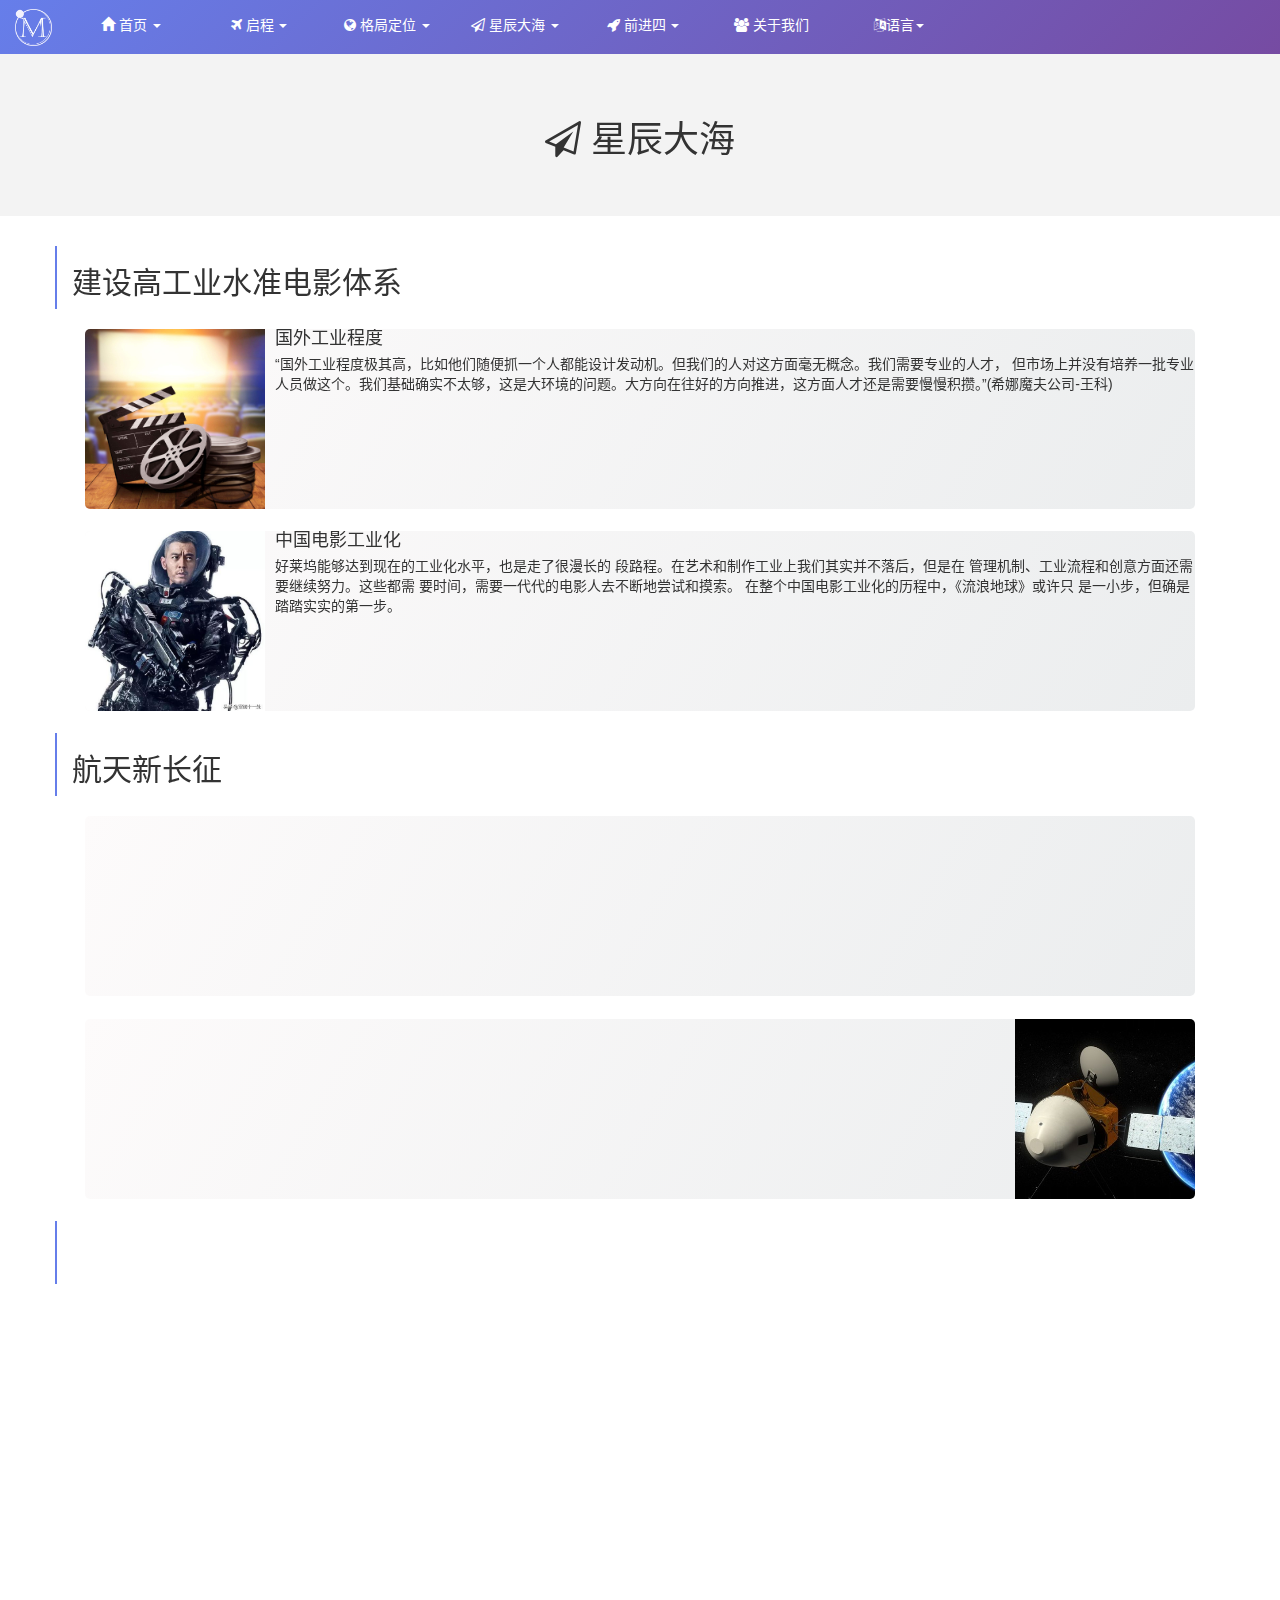
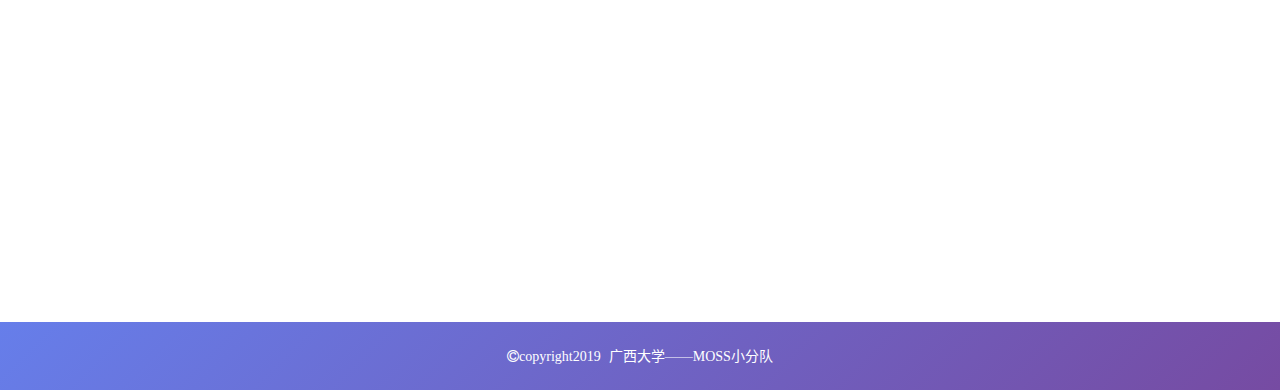
<file: sub-pages/starsea.html>
<!DOCTYPE html>
<html lang="zh-cn">
<head>
    <meta charset="UTF-8">
    <meta name="viewport" content="width=device-width, initial-scale=1.0">
    <meta http-equiv="X-UA-Compatible" content="ie=edge">
    <title>星辰大海</title>
    <link rel="stylesheet" href="../css/font-awesome.min.css">
    <link rel="stylesheet" href="../css/bootstrap.css">
    <link rel="stylesheet" href="../css/aos.css">
    <link rel="stylesheet" href="sub-css/start.css">
    <!--[if lt IE 9]>
      <script src="https://cdn.jsdelivr.net/npm/html5shiv@3.7.3/dist/html5shiv.min.js"></script>
      <script src="https://cdn.jsdelivr.net/npm/respond.js@1.4.2/dest/respond.min.js"></script>
    <![endif]-->
    <style>
        /* iframe */
        #background .modal-btn i {
            font-size: 3vw;
        }

        .part {
            height: 16vh;
            background-color: #bababa73;
            border-radius: 2vmin;
            margin: 2% 2% 2% 0;
            display: flex;
            align-items: center;
            justify-content: left;
            cursor: pointer;
        }

        .media {
            background-image: linear-gradient(120deg, #fdfbfb 0%, #ebedee 100%);
            margin-bottom: 2%;
            max-width: 90vw;
            border-radius: 5px;
        }

        .media-object {
            width: 20vmin;
            height: 20vmin;
            object-fit: cover;
        }

        /* @media (max-width:425px){
            .media-object {
                width: 100vmin;
                height: 60vmin;
                object-fit: cover;
            }
        } */
    </style>
</head>
<body>
    <!-- 导航栏 -->
    <nav class="navbar navbar-default">
        <div class="container-fluid">
            <!-- Brand and toggle get grouped for better mobile display -->
            <div class="navbar-header">
                <button type="button" class="navbar-toggle collapsed" data-toggle="collapse" data-target="#bs-example-navbar-collapse-1" aria-expanded="false">
                    <span class="sr-only">Toggle navigation</span>
                    <span class="icon-bar"></span>
                    <span class="icon-bar"></span>
                    <span class="icon-bar"></span>
                </button>
                <a class="navbar-brand" href="../index.htm"><img class="img-responsive" src="../images/index/logo.png" alt="moss"></i></a>
            </div>
            
            <!-- Collect the nav links, forms, and other content for toggling -->
            <div class="collapse navbar-collapse" id="bs-example-navbar-collapse-1">
                <ul class="nav navbar-nav">
                    <li class="dropdown">
                        <a href="#" class="dropdown-toggle" data-toggle="dropdown" role="button" aria-haspopup="true" aria-expanded="false"><i class="glyphicon glyphicon-home"></i>&nbsp;首页  <span class="caret"></span></a>
                        <ul class="dropdown-menu" id="home">
                            <li><a href="../index.htm#banner">返回首页</a></li>
                            <li><a href="../index.htm#center">启航</a></li>
                            <li><a href="../index.htm#position">格局定位</a></li>
                            <li><a href="../index.htm#goals">星辰大海</a></li>
                            <li><a href="../index.htm#speedup">前进四</a></li>
                            <li><a href="../index.htm#aboutus">关于我们</a></li>
                        </ul>
                    </li>
                    <li class="dropdown">
                            <a href="#" class="dropdown-toggle" data-toggle="dropdown" role="button" aria-haspopup="true" aria-expanded="false"><i class="fa fa-plane" aria-hidden="true">&nbsp;启程</i> <span class="caret"></span></a>
                            <ul class="dropdown-menu">
                                <li><a href="public.html#container">航天史</a></li>
                                <li><a href="public.html#game">科幻电影加入太空竞赛</a></li>
                                <li><a href="public.html#develop">齐头并进 </a></li>
                            </ul>
                    </li>
                    <li class="dropdown">
                        <a href="#" class="dropdown-toggle" data-toggle="dropdown" role="button" aria-haspopup="true" aria-expanded="false"><i class="fa fa-globe" aria-hidden="true">&nbsp;格局定位</i> <span class="caret"></span></a>
                        <ul class="dropdown-menu">
                        <li><a href="position.html#sci-fiton">科幻本土化</a></li>
                        <li><a href="position.html#based-sci">基础科学研究</a></li>
                        <li><a href="position.html#space-station">基础科学研究</a></li>
                        </ul>
                    </li>
                    <li class="dropdown">
                            <a href="#" class="dropdown-toggle" data-toggle="dropdown" role="button" aria-haspopup="true" aria-expanded="false"><i class="fa fa-paper-plane-o" aria-hidden="true">&nbsp;星辰大海</i> <span class="caret"></span></a>
                            <ul class="dropdown-menu">
                            <li><a href="#sci-fiton">建设高工业水准电影体系</a></li>
                            <li><a href="#based-sci">航天新长征</a></li>
                            <li><a href="#based">私营航天公司崛起</a></li> 
                            </ul>
                    </li>
                    <li class="dropdown">
                            <a href="#" class="dropdown-toggle" data-toggle="dropdown" role="button" aria-haspopup="true" aria-expanded="false"><i class="fa fa-rocket" aria-hidden="true">&nbsp;前进四</i> <span class="caret"></span></a>
                            <ul class="dropdown-menu">
                                <li><a href="speedup.html">航行新长征</a></li>
                                <li><a href="speedup.html#think">中国思维思考未来</a></li>
                                <li><a href="speedup.html#stars">仰望星空</a></li>
                                <li><a href="speedup.html#pub">推进人类命运共同体构建</a></li>
                            </ul>
                    </li>

                    <li class="dropdown">
                        <a href="../index.htm#aboutus"><i class="fa fa-users" aria-hidden="true">&nbsp;关于我们</i></a>
                    </li>
                    <li class="dropdown english">
                        <a href="#" class="dropdown-toggle" data-toggle="dropdown" role="button" aria-haspopup="true" aria-expanded="false"> <i class="fa fa-language" aria-hidden="true"></i>语言<span class="caret"></span></a>
                        <ul class="dropdown-menu">
                            <li><a href="#background">中文</a></li>
                            <li><a href="starsea-en.html">English</a></li>
                        </ul>
                    </li>
                </ul>
            </div><!-- /.navbar-collapse -->
        </div><!-- /.container-fluid -->
    </nav>  

    <div class="breadcrumb-tow mb-120 ">
        <div class="breadcrumb-title">
            <h1 data-aos="zoom-in"><i class="fa fa-paper-plane-o" aria-hidden="true"></i>&nbsp;星辰大海</h1>
        </div>
     </div>
        
        
        <!--背景-->
        <section id="background" name="background" style="padding-top: 10px">
            <div class="container" >
                <div class="row" style="padding: 20px 0;" id="sci-fiton">
                    <div class="col-md-12" style="border-left: 2px solid #667eea;">
                        <h2 data-aos="zoom-in" class="wow fadeInRight">建设高工业水准电影体系</h2>
                    </div>
                </div>
                <div class="col-md-12">
				    <div class="media">
                        <div class="media-left" data-aos="zoom-in">
                            <a>
                            <img class="media-object" src="../images/others/movie-industry.jpg" alt="电影工业">
                            </a>
                        </div>
                        <div class="media-body" data-aos="zoom-in">
                            <h4 class="media-heading">国外工业程度</h4>
                            <p>“国外工业程度极其高，比如他们随便抓一个人都能设计发动机。但我们的人对这方面毫无概念。我们需要专业的人才，
                                但市场上并没有培养一批专业人员做这个。我们基础确实不太够，这是大环境的问题。大方向在往好的方向推进，这方面人才还是需要慢慢积攒。”(希娜魔夫公司-王科)</p>
                        </div>
                    </div>		
                </div>
                
                <div class="col-md-12">
				    <div class="media">
                        <div class="media-left" data-aos="zoom-in">
                            <a>
                            <img class="media-object" src="../images/others/waiguge.jpg" alt="外骨骼装甲">
                            </a>
                        </div>
                        <div class="media-body" data-aos="zoom-in">
                            <h4 class="media-heading">中国电影工业化</h4>
                            <p>好莱坞能够达到现在的工业化水平，也是走了很漫长的
                                    段路程。在艺术和制作工业上我们其实并不落后，但是在
                                    管理机制、工业流程和创意方面还需要继续努力。这些都需
                                    要时间，需要一代代的电影人去不断地尝试和摸索。
                                    在整个中国电影工业化的历程中，《流浪地球》或许只
                                    是一小步，但确是踏踏实实的第一步。</p>
                        </div>
                    </div>		
                </div>

                <div class="row" style="padding: 20px 0;" id="based-sci">
                    <div class="col-md-12" style="border-left: 2px solid #667eea;">
                        <h2 class="wow fadeInRight" data-aos="zoom-in">航天新长征</h2>
                    </div>
                </div>
                <div class="col-md-12">
				    <div class="media">                       
                        <div class="media-body" data-aos="zoom-in">
                            <h4 class="media-heading">载人航天</h4>
                            <p>习近平总书记在会见探月工程嫦娥四号任务参研参试人员代表时指出,要为推动世界航天事业发展继续努力,为人类和平利用太空、推动构建人类命运共同体贡献更多中国智慧、中国方案、中国力量。 </p>
                        </div> 
                        <div class="media-right" data-aos="zoom-in">
                            <a>
                            <img class="media-object" src="../images/others/spaceflight.jpeg" alt="中星6C卫星发射">
                            </a>
                        </div>
                    </div>		
                </div>

                <div class="col-md-12">
				    <div class="media">
                        <div class="media-body" data-aos="zoom-in">
                            <h4 class="media-heading">火星探测</h4>
                            <p>2019年1月14日，中国国家航天局副局长、探月工程副总指挥吴艳华在国务院新闻办召开的新闻发布会上表示，以嫦娥四号任务圆满成功为标志，中国探月工程四期和深空探测工程全面拉开序幕，中国首次火星探测任务将于2020年前后实施。</p>
                        </div>
                        <div class="media-right">
                            <a>
                            <img class="media-object" src="../images/others/sparkexplore.jpeg" alt="火星探测器">
                            </a>
                        </div>
                        
                    </div>		
                </div>

                <div class="row" style="padding: 20px 0;" id="based">
                    <div class="col-md-12" style="border-left: 2px solid #667eea;">
                        <h2 class="wow fadeInRight" data-aos="zoom-in">民营航天：军民融合国家战略落地</h2>
                    </div>
                </div>
                <div class="jumbotron" data-aos="zoom-in">
                    <h2>私营航天公司井喷发展</h2>
                    <p>翎客航天（2014年成立）。2015年之后，民营火箭发展进入快车道，陆续有星际荣耀、星途探索、蓝箭航天、零壹空间、银河航天、九州云箭、灵动飞天、深蓝航天、星河动力成立</p>
                </div>
                <div class="jumbotron" data-aos="zoom-in">
                        <h2>私营航天技术</h2>
                        <p>翎客航天火箭低空飞行回收试验成功。<br>2019年3月27日下午4时许，翎客航天在位于山东龙口的火箭回收试验场完成了公里级可回收火箭（昵称：新航线小宝贝；工程代号RLV-T5，Reusable Launch Vehicle-Test 5）首次自由状态下的低空飞行回收试验，并取得圆满成功。至此，翎客航天继2018年1月实现RLV-T3型火箭低空回收及平移，2019年1月实现RLV-T5型火箭悬停飞行试验后，在国内的火箭回收技术领域又创下了一个新的里程碑。</p>
                    </div>
            </div>
        </section>
        <!--背景-->
        

    <!-- 底部版权部分 -->
    <footer>
            <i class="fa fa-copyright" aria-hidden="true">copyright2019&nbsp;&nbsp;广西大学——MOSS小分队</i>
    </footer>
	<!-- <footer>
		<div class="container">
			<div class="row">
				<div class="container">
					<div class="col-md-3 col-md-offset-1 col-sm-6 col-xs-6 ">
						<div class="container-fluid about-us">
							<a data-toggle="modal" data-target="#Modal2" class="about_us">
                                <i class="fa fa-file-text-o" aria-hidden="true"></i>
								<h4 class="foot-text">在线查看</h4>
							</a>
						</div>
						<div class="container-fluid about-us">
							<a href="readme.docx" data-toggle="tooltip" data-placement="top" title="点击下载查看">
                                <i class="fa fa-file-text-o" aria-hidden="true"></i>
                                <h4 class="foot-text">readme</h4>
							</a>
						</div>
					</div>
					<div class="col-md-4 col-sm-6 col-xs-6">
						<h4 class="foot-text">友情链接</h4>
						<a href="http://www.bootcss.com/" class="about_us" data-toggle="tooltip" data-placement="right" title="我们基于bootstrap3" target="_blank">bootstrap中文网</a><br>
						<a href="http://www.kepuchina.cn/" class="about_us" target="_blank">科普中国</a><br>
						<a href="https://cn.vuejs.org/" class="about_us" data-toggle="tooltip" data-placement="right" title="动效技术" target="_blank">move.js</a><br>
						<a href="http://www.htmleaf.com/" class="about_us" data-toggle="tooltip" data-placement="right" title="渐进式JavaScript 框架" target="_blank">vue.js</a><br>
						<a href="http://www.fontawesome.com.cn/" class="about_us" data-toggle="tooltip" data-placement="right" title="来自 fontawesome的字体图标" target="_blank">fontawesome</a><br>
					</div>
					<div class="col-md-3 col-sm-6 col-xs-6">
						<div class="container-fluid">
							<h4 class="foot-text">更多</h4>
                        <a href="english.html" class="about_us" data-toggle="tooltip" data-placement="left" title="敬请期待">英文版</a><br>
                        <a data-toggle="modal" data-target="#Modal1" class="about_us">参考文献（部分内容来自网络）</a><br>     
                        <p href="" class="about_us" data-toggle="tooltip" data-placement="left" title="作者：Dirk Reichardt">BGM：When The Light Comes<br></p>
                        
						</div>
					</div>
				</div>
			</div>
		</div>
	</footer> -->
    <!-- 返回顶部按钮 -->
    <div class="turnback" data-aos="zoom-in">
        <a href="#"><i class="fa fa-chevron-circle-up" aria-hidden="true"></i></a>
    </div>
  
    <script src="../js/jquery-1.11.0.min.js"></script>   
    <script src="../js/bootstrap.min.js"></script>
   
    <script src="../js/aos.js"></script> <script src="js/lazy-load&scrollup.js"></script>
    <!-- <script src="../js\dandelion.js"></script> -->
</body>
</html>
</file>
<file: css/index.css>
body,a,div,h1,h2,h3,h4,h5,h6,th,tr,img,table,ul,li,form,button,br,span,i {
    margin: 0;
    padding: 0;
}

a {
    color: #000;
}

a:hover,a:focus{
    text-decoration: none;
    outline: none;
    color: rgb(48, 46, 46);
}

::-webkit-scrollbar              {background-color: #6c6acd;width: 10px; /* 1 */ }
::-webkit-scrollbar-button       { /* 2 */ }
::-webkit-scrollbar-track        { /* 3 */ }
::-webkit-scrollbar-track-piece  { /* 4 */ }
::-webkit-scrollbar-thumb        { background-color: #f3f0f0;border-radius: 2em;/* 5 */ }
::-webkit-scrollbar-corner       { /* 6 */ }
::-webkit-resizer                {}

@media (max-width:1024px){
    ::-webkit-scrollbar {background-color: #6c6acd;width: 0; /* 1 */ }
}

ul, li {
    margin: 0;
    padding: 0;
    list-style: none;
  }

  img {
    object-fit: cover;
  }

body {
    overflow-x: hidden;
    background-image: linear-gradient(135deg, #667eea 0%, #764ba2 100%);
    /* background-image: linear-gradient(120deg, #a1c4fd 0%, #c2e9fb 100%); */
    /* font-family: 'Franklin Gothic Medium', 'Arial Narrow', Arial, sans-serif; */
    /* background-image: linear-gradient(to top, #48c6ef 0%, #6f86d6 100%); */
}

nav,#banner,#position,#goals,#speedup,#aboutus {
    display: none;
}

.loading {
    width: 100vmin;
    height: 100vmin;

}

@media (max-width:425px){
    .loading {width: 100vw;height: 100vh;}
    .spinner {left: 8%!important;}
}

  .spinner {
    margin: 100px auto;
    width: 60px;
    height: 60px;
    text-align: center;
    font-size: 10px;
    position: relative;
    top: 45%;
    left: 50%;
  }
  
  .spinner > div {
    background-color: #333;
    height: 100%;
    width: 6px;
    display: inline-block;
    
    -webkit-animation: sk-stretchdelay 1.2s infinite ease-in-out;
    animation: sk-stretchdelay 1.2s infinite ease-in-out;
  }
  
  .spinner .rect2 {
    -webkit-animation-delay: -1.1s;
    animation-delay: -1.1s;
  }
  
  .spinner .rect3 {
    -webkit-animation-delay: -1.0s;
    animation-delay: -1.0s;
  }
  
  .spinner .rect4 {
    -webkit-animation-delay: -0.9s;
    animation-delay: -0.9s;
  }
  
  .spinner .rect5 {
    -webkit-animation-delay: -0.8s;
    animation-delay: -0.8s;
  }
  
  @-webkit-keyframes sk-stretchdelay {
    0%, 40%, 100% { -webkit-transform: scaleY(0.4) }  
    20% { -webkit-transform: scaleY(1.0) }
  }
  
  @keyframes sk-stretchdelay {
    0%, 40%, 100% { 
      transform: scaleY(0.4);
      -webkit-transform: scaleY(0.4);
    }  20% { 
      transform: scaleY(1.0);
      -webkit-transform: scaleY(1.0);
    }
  }


/* ========================================导航栏开始========================================== */

.english  {
    /* width: 35px;
    height: 35px; */
    display: block;
    display: flex;
    justify-content: center;
    align-items: center;
    /* margin-top: 0!important; */
}

.navbar-default {
    height: 6vh;
    background-image: linear-gradient(135deg, #667eea 0%, #764ba2 100%);
    transition: all .3s linear;-moz-transition: all .3s linear;-o-transition: all .3s linear;-webkit-transition: all .3s linear;
    border-radius: 0;
}

.navbar-fixed-top {
    background-image: #667eea00;
    transition: all .3s linear;-moz-transition: all .3s linear;-o-transition: all .3s linear;-webkit-transition: all .3s linear;
}

.navbar {
    margin-bottom: 0px!important;
}

.navbar-nav .active> a,
.dropdown-menu {
    background-color: #667eea !important;
}

.navbar-fixed-top .navbar-nav > .open > a,
.navbar-fixed-top .navbar-nav > .open > a:hover,
.navbar-fixed-top .navbar-nav > .open > a:focus{
    background-color:  #764ba2;
}

.navbar-nav > li a {
    color: #fff!important;
}

.dropdown-menu > li > a:hover {
    background-color: #6c6acd;
}

/* .dropdown-menu li,
.dropdown-menu li:hover,
.dropdown-menu li:focus
  */

.nav > li > a:hover, .nav > li > a:focus {
    background-color: #6c6acd;
}

.navbar {
    border: 0;
}

.navbar-brand {
    padding-top: 9px!important;
    width: 8vmin;
}

@media (max-width:425px){
    .navbar-brand {width: 14vmin;}
}

.navbar-nav >li {
    /* width: 10vw; */
    text-align: center;
}

.navbar-brand i {
    font-size: 30px;
    color:#c471f5;
}

.container-fluid {
    max-width: 100%;
}

.nav .open {
    background-image: linear-gradient(to top, #a3bded 0%, #6991c7 100%);
}

.icon-bar {
    background-color: #fff;
}

@media (max-width:425px) {
    .navbar-nav >li {
        width: 100%;
        text-align: center;
        z-index: 9;
        background-color: #6c6acd;
    }
}
/* ===================================导航栏结束========================================== */


/* ========================================banner部分========================================= */
#banner {
    position: relative;
    width: 100vw;
    height: 100vmin;
    overflow: hidden;
}


#banner .slidepicture>li  {
    position: absolute;
    width: 100vw;
    /* height: 100vmin; */
    display: none;
    background-color: #8c8c8c;
    overflow: hidden;
    /* background-image: linear-gradient(to top, #48c6ef 0%, #6f86d6 100%); */
}

#banner .slidepicture>li:first-child {
    display:block;
    /* background-image: linear-gradient(to top, #37ecba 0%, #72afd3 100%); */
}

/* #banner .slidepicture>li:last-child {
    display: block;
    background-image: linear-gradient(to top, #37ecba 0%, #72afd3 100%);
} */

.banner-bg {
    position: relative;
    width: 100vw;
    height: auto;
}

/* 第一张幻灯片主题 */
#banner .theme{
    position: absolute;
    width: 50vw;
    height: 35vh;
    z-index: 2;
    top: 36%;
    left: 24%;
    font-size: 30px;
    color: #ee7051;
    text-align: center;
    line-height: 0.800571!important;
}

#banner .theme>span {
    font-size: 15px;
    color: aliceblue;
    text-align: left;
    /* font-weight: 700; */
    font-size: 3vmin;
}

.theme>img {
    width: 50vw;
    height: auto;
    margin-bottom: 4vmin;
    transform: scale(1.4)!important;-o-transform: scale(1.4)!important;-moz-transform: scale(1.4)!important;-webkit-transform: scale(1.4)!important;
}
/* 第二张幻灯片主题 */
.newworld {
    position: absolute;
    width: 50vw;
    height: 35vh;
    z-index: 2;
    /* font-size: 30px;
    color: #ee7051; */
    text-align: center;
    line-height: 0.800571!important;
    top:3vmin;
    left: 3vmin;
}
.newworld>span {
    font-size: 15px;
    color: aliceblue;
    text-align: left;
    /* font-weight: 600; */
    font-size: 3vmin;
    line-height: 4vh;
    margin-left: 12vmin;
}
.newworld>img {
    width: 50vw;
    height: auto;
    transform: scale(0.8);-webkit-transform: scale(0.8);-o-transform: scale(0.8);-moz-transform: scale(0.8);
}

/* =============第三张主题================================== */
/* .body-bg {
    transform: scale(.9);-o-transform: scale(.9);-moz-transform: scale(.9);-webkit-transform: scale(.9);
} */
.pub-body {
    width: 50vw;
    height: 100%;
    z-index: 2;
    text-align: center;
    line-height: 0.800571!important;
    left: 26%;
    display: flex;
    align-items: center;
}

.pub-body>span>img {
    position: absolute;
    width: 34vw;
    height: auto;
    top: 28%;
    left: 27%;
    /* transform:translateY(50%); */
}

.pub-body>span {
    width: 70vw;
    height: 100%;
    position: absolute;
    font-size: 3vmin;
    color: #9fa9d8;
    top: 8%;
    left: 14%;
    line-height: 4vh;
}

#banner .slidepicture>li>img {
    position: relative;
    width: 100%;
    object-fit: cover;
    /* height: 100%; */
}

#banner .circle {
    position: absolute;
    width: 27vw;
    height: 2vh;
    display: flex;
    justify-content: space-around;
    align-items: center;
    bottom: 16%;
    left: 37%;
    /* transform: translateX(35vw); */
}

#banner .circle li {
    display: flex;
    width: 43px;
    height: 6px;
    /* border-radius: 10%; */
    background-color: rgb(233, 227, 219);
   cursor: pointer;
}



#banner .circle li span {
    width: 0;
    height: 100%;
    background-color: rgb(199, 192, 183);
}

#banner i {
    position: absolute;
    display: block;
    bottom: 1%;
    left: 50%;
    font-size: 34px;
    color: #667eea; 
    animation: floatupdown 1s infinite;
    cursor: pointer;
}
@media screen and (max-width:1024px){
    #banner {
        position: relative;
        width: 100vw;
        height:56vmin;
    }

    .banner-bg>span>span {
        font-size: 2vmin!important;
    }

    .newworld>span,
    .pub-body>span  {
        line-height: 3vmin!important;
    }

    .pub-body>span {top: 2%!important;}
}

@media screen and (max-width:425px) {
    #banner i{display: none;}
    #banner .circle li {width: 22px!important; height: 3px!important;}
}
@keyframes floatupdown {
    0%{
        bottom: 1%;opacity: 0.5;
    }
    50%{
        bottom: 4%;opacity: 1;
    }
    100%{
        bottom: 1%;opacity: 0.5;
    }
}

.timer {
     animation: timer 3.0s linear infinite;
}

@keyframes timer {  
        0%   {width: 0;background:#667eea}
        100% {width:100%;background:#667eea}
}

/* ====================================启程部分=================================== */
/* .container {
    width: 100vw;
    height: 100vh;
} */

#center .col-md-12 {
    padding-right: 0;
    padding-left: 0;
}

.pub-line {
    display: block;
    width: 6vmax;
    border-bottom: #667eea solid 4px;
    padding: 0vmin 0 0vmin 0!important;
    margin: 0 auto;
    transform: rotateY(90deg);-webkit-transform: rotateY(90deg);-o-transform: rotateY(90deg);-moz-transform: rotateY(90deg);
    transition: transform ease-in-out 0.3s;
    
}

#center {
    /* position: relative; */
    height: 100vh;
    left: -15px;
    top:  10vh;
    background-image: linear-gradient(135deg, #667eea 0%, #764ba2 100%);
  }
  #slider {
    position: absolute;
    width:99%;
    height: 80vh;
    overflow: hidden;
    /* background: rgb(179, 179, 179); */
  }

  @media screen and (max-width:1024px){
      #center {
          height: 60vh;
      }
    #slider {
        height: 40vh;
    }
  }

  @media screen and (max-width: 425px){
      #slider {height: 34vh;}
  }

  
  .titler {
    text-align: center;
  }

  .titler>span {
      font-size: 31px;
      font-weight: bold;
      display: block;
      padding: 5vmin 0 3vmin 0;
      color: #fff;
  }

  @media (max-width:425px){
    .titler span {
        font-size: 21px;
    }
    .titler p {
        font-size: 15px;
        text-align: center;
        margin-left: 5vmin;
    }
    #position .pos-cont {
        width: 100vw!important;
        /* margin-left: 12vmin!important; */
        height: 18vh!important;

    }
    .turnback {
        display: none!important;
    }
    .row {
        margin-right: 0;
        margin-left: 0;
    }
  }


  .titler:hover {
    transform: rotateY(0deg);-webkit-transform: rotateY(0deg);-o-transform: rotateY(0deg);-moz-transform: rotateY(0deg);
  }

  .titler p {
    font-size: 15px;
    color: #fff!important;
  }

  @media (max-width:425px){
    #position .titler p {
        font-size: 15px;
        color: #fff!important;
        text-align: center;
        margin-left: 20px;
    }
  }

  #slider .slide {
    position: absolute;
    top: 0px;
    height: 100%;
    width: 60%;
    overflow: hidden;
    cursor: default;
  }
  #slider .title   {
    color: #fff;
    font-weight: bold;
    font-size: 1.2em;
    margin-right: 1.5em;
    text-decoration: none;
  }
  #slider .backgroundText {
    position: absolute;
    width: 100%;
    height: 25%;
    top: 100%;
    background: rgb(0, 0, 0);
    filter: alpha(opacity=40);
    opacity: 0.4;
  }
  #slider .text {
    position: absolute;
    /* top: 1%;
    top: 100%; */
    color: #a9a9ad;
    font-family: "weiruanyahei";
    font-size: 0.9em;
    text-align: justify;
    width: 85%;
    left: 3vmin;
  }
  #slider .diapo {
    position: absolute;
    filter: alpha(opacity=100);
    opacity: 1;
    visibility: hidden;
    max-width: 100%;
    /* height: 100vh; */
  }                


  /* ===============二、格局定位=============================================== */
#position {
    position: relative;
    width: 100vw;
    /* height: 80vh; */
    padding-top: 2vh;
    margin-top: -2vh;

    text-align: center;
    color: #fff;
    line-height: 30px;
    z-index: 99;
}

.position-box {
    display: flex;
    align-items: flex-start;
    justify-content: space-around;
    flex-wrap: wrap;
    margin: 3vmin;
}

#position a { 
    color: #FFF;
    text-decoration: none;
}

#position i {
    font-size: 80px;
    display: block;
    
}

#position .pos-cont {
    width: 30vw;
    min-width: 30vw;
    /* height: 54vh; */
    margin-left: 2vmin;
    border-radius: 3vmin;
    transition: all .2s;
    z-index: 99;
}

#position .pos-cont h3 {
    font-weight:400;
    margin: 2vh 0 2vh 0;
}

@media screen and (max-width: 425px){
    #position .text {
        display: none;
    }
}


/* ================关于我们====================== */


#aboutus {
    height: 63vh!important;
    background-color: #fff;
}

#accordion {
    position: relative;
    top: 14vh;
}

#accordion .panel{
    border: none;
    box-shadow: none;
    border-radius: 30px;
}
#accordion .panel-heading{
    padding: 0;
    border-radius: 30px;
}
#accordion .panel-title a{
    display: block;
    padding: 12px 20px 12px 50px;
    background-image: linear-gradient(135deg, #667eea 0%, #764ba2 100%);
    font-size: 18px;
    font-weight: 600;
    color: #fff;
    border: 1px solid transparent;
    border-radius: 30px;
    position: relative;
    transition: all 0.3s ease 0s;
}
#accordion .panel-title a.collapsed{
    background: #fff;
    color: #0d345d;
    border: 1px solid #ddd;
}
#accordion .panel-title a:after,
#accordion .panel-title a.collapsed:after{
    content: "\f107";
    font-family: fontawesome;
    width: 55px;
    height: 55px;
    line-height: 55px;
    border-radius: 50%;
    background-image: linear-gradient(135deg, #667eea 0%, #764ba2 100%);
    font-size: 25px;
    color: #fff;
    text-align: center;
    border: 1px solid transparent;
    box-shadow: 0 3px 10px rgba(0, 0, 0, 0.58);
    position: absolute;
    top: -5px;
    left: -20px;
    transition: all 0.3s ease 0s;
}
#accordion .panel-title a.collapsed:after{
    content: "\f105";
    background: #fff;
    color: #0d345d;
    border: 1px solid #ddd;
    box-shadow: none;
}
#accordion .panel-body{
    padding: 20px 25px 10px 9px;
    background: transparent;
    font-size: 14px;
    color: #8c8c8c;
    line-height: 25px;
    border-top: none;
    position: relative;
}
#accordion .panel-body p{
    padding-left: 25px;
    border-left: 1px dashed #8c8c8c;
}

#accordion .panel-body span {
    display: block;
    width:15vmin;
    height:15vmin;
    border-radius: 50%;
    background-color: #8c8c8c;
    margin: 0 auto;
}

#accordion .panel-body img {
    width: 100%;
    height: 100%;
    border-radius: 50%;
    object-fit: cover;
    box-shadow: 0 3px 10px rgba(0, 0, 0, 0.58);
}



/* =============================================星辰大海========================== */
#goals {
    position: relative;
    width: 100vw;
    height: 100vh;
    /* padding-top: 5vh; */
    background: url(../images/others/starsea.jpg) no-repeat center center;
    color: #fff;
}

.icon {
    position: relative;
    width: 32px;
    height: 32px;
    display: block;
    fill: rgba(51, 51, 51, 0.5);
    margin-right: 20px;
    -webkit-transition: all .2s ease-out;
            transition: all .2s ease-out;
    font-size: 5vmin;
    z-index: 5;
  }

  .icon.active {
    fill: #E74C3C;
  }

  .icon.big {
    width: 8vmin;
    height: 8vmin;
    fill: rgba(51, 51, 51, 0.5);
    font-size: 8vmin;
    z-index: 5;
    color: #fff;
    margin: 0 auto;
  }

  #wrapper {
    width: 70vw;
    height: 80vh;
    top: 0;
    bottom: 0;
    left: 0;
    right: 0;
    margin: auto;
    background-image: linear-gradient(135deg, #667eea75 0%, #764ba2 100%);
    box-shadow: 0 1px 1px 0px rgba(0, 0, 0, 0.12), 2px 3px 9px 1px rgba(0, 0, 0, 0.24);
    display: -webkit-box;
    display: -webkit-flex;
    display: -ms-flexbox;
    display: flex;
    -webkit-box-align: center;
    -webkit-align-items: center;
        -ms-flex-align: center;
            align-items: center;
    -webkit-box-pack: left;
    -webkit-justify-content: left;
        -ms-flex-pack: left;
            justify-content: left;
    overflow: hidden;
    border-radius: 2vmin;
  }

  #left-side {
    height:80vh;
    width: 25%;
    display: -webkit-box;
    display: -webkit-flex;
    display: -ms-flexbox;
    display: flex;
    -webkit-box-align: center;
    -webkit-align-items: center;
        -ms-flex-align: center;
            align-items: center;
    -webkit-box-pack: center;
    -webkit-justify-content: center;
        -ms-flex-pack: center;
            justify-content: center;
    align-content: space-around;
  }
/* 
  #left-side ul {
    display: flex;
    display: -webkit-box;
    display: -webkit-flex;
    display: -ms-flexbox;
    -webkit-align-content: stretch;
        -ms-align-content: stretch;
        -o-align-content: stretch;
  } */

  #left-side ul li {
    padding-top: 10px;
    padding-bottom: 10px;
    margin-bottom: 12vh;
    margin-top: 12vh;
    display: -webkit-box;
    display: -webkit-flex;
    display: -ms-flexbox;
    display: flex;
    align-items: baseline;
    line-height: 34px;
    color: rgba(51, 51, 51, 0.5);
    font-weight: 500;
    cursor: pointer;
    -webkit-transition: all .2s ease-out;
            transition: all .2s ease-out;
    
  }
  #left-side ul li:hover {
    color: #fff;
    -webkit-transition: all .2s ease-out;
            transition: all .2s ease-out;
  }
  #left-side ul li:hover > .icon {
    fill: rgb(107, 103, 103);
  }
  #left-side ul li.active {
    color: #fff;
  }
  #left-side ul li.active:hover > .icon {
    fill: #E74C3C;
  }

  #border {
    height: 100%;
    width: 4px;
    background-color: rgba(51, 51, 51, 0.2);
  }
  #border #line.one {
    width: 5px;
    height: 33.33%;
    background-color: #fff;
    margin-left: -2px;
    margin-top: 0;
    -webkit-transition: all .4s ease-in-out;
            transition: all .4s ease-in-out;
  }
  #border #line.two {
    width: 5px;
    height: 33.33%;
    background-color: #fff;
    margin-left: -2px;
    margin-top: 28vh;
    -webkit-transition: all .4s ease-in-out;
            transition: all .4s ease-in-out;
  }
  #border #line.three {
    width: 5px;
    height: 33.33%;
    background-color: #fff;
    margin-left: -2px;
    margin-top: 54vh;
    -webkit-transition: all .4s ease-in-out;
            transition: all .4s ease-in-out;
  }
  #border #line.four {
    width: 5px;
    height: 33.33%;
    background-color: #E74C3C;
    margin-left: -2px;
    margin-top: 197px;
    -webkit-transition: all .4s ease-in-out;
            transition: all .4s ease-in-out;
  }

  #right-side {
    height: 100%;
    width: 75%;
    overflow: hidden;
  }
  #right-side .first, #right-side .second, #right-side .third, #right-side .fourth {
    position: absolute;
    height: 80%;
    width: 53%;
    border-radius: 0 2vmin 2vmin 0;
    -webkit-transition: all .6s ease-in-out;
            transition: all .6s ease-in-out;
    margin-top: -350px;
    opacity: 0;
    display: -webkit-box;
    display: -webkit-flex;
    display: -ms-flexbox;
    display: flex;
    -webkit-box-align: center;
    -webkit-align-items: center;
        -ms-flex-align: center;
            align-items: center;
    -webkit-box-pack: center;
    -webkit-justify-content: center;
        -ms-flex-pack: center;
            justify-content: center;
    -webkit-box-orient: vertical;
    -webkit-box-direction: normal;
    -webkit-flex-direction: column;
        -ms-flex-direction: column;
            flex-direction: column;
  }

  .first {
    background: url(../images/others/movie-industry.png) no-repeat center center;
  }

  .second {
    background: url(../images/others/space-station.png) no-repeat center center;
  }

  .third {
    background: url(../images/others/private.png) no-repeat center center;
  }

  #right-side .first h1, #right-side .second h1, #right-side .third h1, #right-side .fourth h1 {
    font-weight: 800;
    color: #333;
    margin-bottom: 3vh;
    margin-top: 5vh;
    z-index: 5;
    color: #fff;
  }

  #right-side .first p, #right-side .second p, #right-side .third p, #right-side .fourth p {
    text-indent: 5%;
    z-index: 5;
    color: #fff;
  }

  
  #right-side .first p, #right-side .second p, #right-side .third p, #right-side .fourth p {
    color: #fff;
    font-weight: 500;
    padding-left: 5vw;
    padding-right: 5vw;
  }
  #right-side .first.active, #right-side .second.active, #right-side .third.active, #right-side .fourth.active {
    margin-top: 0px;
    opacity: 1;
    -webkit-transition: all .6s ease-in-out;
            transition: all .6s ease-in-out;
    z-index: 99;
  }

  .goals-target {
    text-align: center;
	position: absolute;
	left: 0;
	right: 0;
	width: 100%;
	height: 50%;
    content: '';
    /* border-radius: 0 2vmin 2vmin 0; */
	background-color: #9da6aa85;
	transition: all 0.2s;
	cursor: pointer;
	/* opacity: 0; */
  }

  
  @media screen and (max-width:1024px){
    #wrapper {width: 82vw;}
    #right-side .first, #right-side .second, #right-side .third, #right-side .fourth { width: 61%;}
  }

  
  @media screen and (max-width:425px){
      #goals {height: 80vh;}
    #wrapper {width: 90vw;height: 60vh;display: block;margin-left: 7%;}
    #border{display: none}
    #left-side>ul{display: -webkit-flex;display: flex;}
    #left-side ul li {padding-top: 0;padding-bottom: 0;margin-bottom: 4vh;margin-top: 4vh;}
    #left-side {width: 100%;height: auto;}
    #right-side {width: 100%;height: 100vh;margin-left: 7px;}
    #right-side .first h1, #right-side .second h1, #right-side .third h1, #right-side .fourth h1 {font-size: 5vmin}
    #right-side .first, #right-side .second, #right-side .third, #right-side .fourth {width: 86%;height: auto; margin: 0 auto;}
  }

 /* =============================================== 星辰大海结束====================================================================== */



/* ==============================================前进四===================================================== */
#speedup {
    /* position: relative; */
    width: 100%;
    height: 80vmin;
    background-image: linear-gradient(120deg, #a1c4fd 0%, #c2e9fb 100%);
    top:12vh;
    background-image: linear-gradient(135deg, #667eea 0%, #764ba2 100%);
}


#speedup .title {
    margin-top: 5vh;
    margin-bottom: 3vh; 
}

#speedup .contents {
    width: 80%;
    height: 50vh;
    background-color: #bbbbbbe1;
    overflow: hidden;
}

@media (min-width:924px) and (max-width:1024px){
    
    #speedup .col-md-3 {
        width: 50%;
    }
}

#speedup .col-md-3 {
    display: flex;
    display: -moz-box;
    display: -ms-flexbox;
    display: -webkit-flex;
    justify-content: center;
    margin-top: 3vh;
}

.content-first {
    background: url(../images/others/spaceflight-future.png) no-repeat center center;
    object-fit: cover;
}

.content-second {
    background: url(../images/others/thinking-future.png) no-repeat center center;
    object-fit: cover;
}

.content-third {
    background: url(../images/others/whatchstars.png) no-repeat center center;
    object-fit: cover;
}

.content-fourth {
    background: url(../images/others/pub-body.jpg) no-repeat center center;
    object-fit: cover;
}

.contents>span,.contents i {
    display: block;
    text-align: center;
    position: relative;
    top: 5vh;
    font-size: 3vmin; 
    z-index: 5;
    margin: 2vh 0 2vh 0;
    transition: all ease-in-out .3s;-webkit-transition: all ease-in-out .3s;-o-transition: all ease-in-out .3s;-moz-transition: all ease-in-out .3s;
}

.contents i {
    font-size: 4vmin;
    transition: all ease-in-out .4s;
}

.contents .fade-text {
    position: relative;
    top: 7vh;
    text-align: center;
    font-size: 2vmin; 
    z-index: 5;
    transition: all ease-in-out .2s;
    display: none;
    max-width: 90%;
    margin:0 auto;
}

#speedup .contents>a {
    text-align: center;
	position: absolute;
	top: 0;
	left: 13%;
	bottom: 0;
	right: 0;
	width: 74%;
	height: 100%;
	content: '';
	transition: all 0.2s;
	cursor: pointer;
    opacity: 0.7;
    z-index: 2;
    background-color: #7e739b;
}


#speedup .contents:hover {
    color: #fff;
    background-color: #dbf3ffd1;
}

.contents a {color: #fff;}
/* 
#speedup .contents>a:hover .contents p{
    transform: scale(1.1);-o-transform: scale(1.1);-moz-transform: scale(1.1);-webkit-transform: scale(1.1);

} */

#speedup .contents span:hover,
#speedup .contents a:hover,
#speedup .contents p:hover {
    color: #fff;
}


.text-line {
    width: 104px;
    height: 2px;
    display: block;
    border-bottom: #fff solid 4px;
    margin: 0 auto;
    transform: rotateY(90deg);-webkit-transform: rotateY(90deg);-o-transform: rotateY(90deg);-moz-transform: rotateY(90deg);
    transition: transform ease-in-out 0.3s;
}

.contents:hover .text-line  {
    transform: rotateY(0deg);-webkit-transform: rotateY(0deg);-o-transform: rotateY(0deg);-moz-transform: rotateY(0deg);
}

.contents:hover .fa {
    top: 0vh;
    opacity: 0;
    margin: 0;
}

.contents:hover .fade-text {
    display: block;
    z-index: 5;
}

@media (max-width:1024px) {
    #speedup {
        height: 160vmin;
    }

    #speedup .contents>a {
        left: 12%;
        width: 76%;
    }
}

@media (max-width: 525px){
    #speedup {height: 233vh;}
    .contents i {font-size: 8vmax;}
    .contents p,.contents span {font-size: 4vmax;}
    .contents .text-line {transform: rotateY(0deg)}
    .contents .fade-text {display: block;font-size: 2vmax}
}


/* ======================返回顶部======================== */

.turnback {
    position: fixed;
    display: none;
    z-index: 5;
    bottom: 10vh;
    right: 10vh;
    text-align: center;
    font-size: 3vw;
    color:#4946f291;
    transition: all linear 0.2s;
}

.turnback i {
    display: block;
    width: 3vw;
    height: 3vw;
    border-radius: 50%;
    transform: translateY(-17%);-moz-transform: translateY(-17%);-o-transform: translateY(-17%);-ms-transform: translateY(-17%);
    /* box-shadow:0px 2px 13px 0px #5191e1;  */
   
}

.turnback:hover {
    transform: scale(1.2);-webkit-transform: scale(1.2);-o-transform: scale(1.2);-moz-transform: scale(1.2);
}

/* ===============底部版权=================== */
footer {
    padding-top: 3vh;
    padding-bottom: 3vh;
	color: #FFFFFF;
	background-image: linear-gradient(135deg, #667eea 0%, #764ba2 100%);
}

.foot-text {
	color: #FFFFFFFF;
	font-family: "weiruanyahei";
}

.about_us {
  color:#FFFFFF;
  font-family: "楷体";
}

.about-us {
	color:#FFFFFF;
	font-family: "楷体";
	display: flex;
	align-items:center;
	margin-top: 8%;
}

.about-us h4 {
	padding-right: 0;
    padding-left: 0;display: inline-block;
}

.about-us i {
    font-size: 2vmax;
    display: inline-block;
    color: #fff;
}

@media(max-width:425px){
    /* #aboutus {
        height: 50vh!important;
    } */
    #accordion .panel-title a {
        font-size: 13px;
    }
    #accordion .panel-body {
        font-size: 12px;
    }
}

/* ======================背景音乐============= */
#bg_music_btn {
    position: fixed;
    /* right: -10%; */
    left:-16%;
    bottom: 20vw;
    z-index: 50;
    visibility: visible;
    transition: all .2s;
}



#music_btn {
    position: fixed;
    z-index: 50;
    float: left;
    /* right: -10%; */
}

#bg_music_btn:hover {
    left: 0;
    position: fixed;
    bottom: 20vw;
    z-index: 50;
    visibility: visible;
    transition: all .2s;
}

@media (max-width:1024px){
    #bg_music_btn {
        position: fixed;
        /* right: -10%; */
        left:-20%;
        bottom: 20vw;
        z-index: 50;
        visibility: visible;
        transition: all .2s;
    }
}

@media (max-width:425px){
    #bg_music_btn {
        position: fixed;
        /* right: -10%; */
        left:-55%;
        bottom: 20vw;
        z-index: 50;
        visibility: visible;
        transition: all .2s;
    }
}

@keyframes rotation{
    from {-webkit-transform: rotate(0deg);}
    to {-webkit-transform: rotate(360deg);}
}

.Rotation {
     -webkit-transform: rotate(360deg);
     animation: rotation 3s linear infinite;
     -moz-animation: rotation 3s linear infinite;
     -webkit-animation: rotation 3s linear infinite;
     -o-animation: rotation 3s linear infinite;
}
</file>
<file: sub-pages/sub-css/start.css>
* {
    margin: 0;
    padding: 0;
}

::-webkit-scrollbar              {background-color: #6c6acd;width: 10px; /* 1 */ }
::-webkit-scrollbar-button       { /* 2 */ }
::-webkit-scrollbar-track        { /* 3 */ }
::-webkit-scrollbar-track-piece  { /* 4 */ }
::-webkit-scrollbar-thumb        { background-color: #a7a7a7;border-radius: 2em;/* 5 */ }
::-webkit-scrollbar-corner       { /* 6 */ }
::-webkit-resizer                {}


a {
    text-decoration: none;
    color: #00000070;
}
a:hover,a:focus{
    text-decoration: none;
    outline: none;
    color: rgb(48, 46, 46);
}

ul, li {
    margin: 0;
    padding: 0;
    list-style: none;
  }

  img {
    object-fit: cover;
  }

ul {
    list-style: none;
}

/* ========================================导航栏开始========================================== */

.english  {
    /* width: 35px;
    height: 35px; */
    display: block;
    display: flex;
    justify-content: center;
    align-items: center;
    /* margin-top: 0!important; */
}

.navbar-default {
    height: 6vh;
    background-image: linear-gradient(135deg, #667eea 0%, #764ba2 100%);
    border-radius: 0;
}

.navbar {
    margin-bottom: 0px!important;
}

.navbar-nav .active> a,
.dropdown-menu {
    background-color: #667eea !important;
}

.navbar-default .navbar-nav > .open > a,
.navbar-default .navbar-nav > .open > a:hover,
.navbar-default .navbar-nav > .open > a:focus{
    background-color:  #764ba2;
}

.navbar-nav > li a {
    color: #fff!important;
}

.dropdown-menu > li > a:hover {
    background-color:  #764ba2;
}



.navbar {
    border: 0;
}

.navbar-brand {
    padding-top: 9px!important;
    width: 67px;
}

.navbar-nav >li {
    width: 10vw;
    text-align: center;
}
@media (max-width: 425px){
.navbar-nav >li {
    width: 100%;
    text-align: center;
    z-index: 9;
    background-color: #6c6acd;
}}
.navbar-brand i {
    font-size: 30px;
    color:#c471f5;
}

.nav .open {
    background-image: linear-gradient(to top, #a3bded 0%, #6991c7 100%);
}
/* ===================================导航栏结束========================================== */

/* ======================返回顶部======================== */
.turnback {
    position: fixed;
    display: none;
    z-index: 5;
    bottom: 10vh;
    right: 10vh;
    text-align: center;
    font-size: 3vw;
    color:#4946f291;
    transition: all linear 0.2s;
}

.turnback i {
    display: block;
    width: 3vw;
    height: 3vw;
    border-radius: 50%;
    transform: translateY(-17%);-moz-transform: translateY(-17%);-o-transform: translateY(-17%);-ms-transform: translateY(-17%);
    /* box-shadow:0px 2px 13px 0px #5191e1;  */
   
}

.turnback:hover {
    transform: scale(1.2);-webkit-transform: scale(1.2);-o-transform: scale(1.2);-moz-transform: scale(1.2);
}

/* ===============底部版权=================== */
footer {
  padding-top: 3vh;
  padding-bottom: 3vh;
  color: #FFFFFF;
  background-image: linear-gradient(135deg, #667eea 0%, #764ba2 100%);
  display: flex;
  justify-content: center;
}

.foot-text {
color: #FFFFFFFF;
font-family: "weiruanyahei";
}

.about_us {
color:#FFFFFF;
font-family: "楷体";
}

.about-us {
color:#FFFFFF;
font-family: "楷体";
display: flex;
align-items:center;
margin-top: 8%;
}

.about-us h4 {
padding-right: 0;
  padding-left: 0;display: inline-block;
}

.about-us i {
  font-size: 2vmax;
  display: inline-block;
  color: #fff;
}
/* 头部尾部结束======================================================== */

.breadcrumb-title {
    position: relative;
    text-align: center;
    height: 18vh;
    width: 100%;
    display: flex;
    align-items: center;
    background-color: #f3f3f3;
    justify-content: center;
}
/* .breadcrumb-title p {
    text-align: center;
	position: absolute;
	top: 0;
	left: 0;
	bottom: 0;
	right: 0;
	width: 100vw;
	height: 100%;
	content: '';
	background-color: #d1d1d1;
	transition: all 0.2s;
	cursor: pointer;
	opacity: 0;
} */


.breadcrumb-title span {
    width: 40px;
    height: 1px;
    border-bottom: #261760 solid 4px;
}

/* ===================== */
a:hover,a:focus{
    text-decoration: none;
    outline: none;
}
#accordion .panel{
    border: none;
    border-top: 1px solid #e8e8e8;
    box-shadow: none;
    border-radius: 0;
    margin: 0;
}
#accordion .panel:last-child{
    border-bottom: 1px solid #e8e8e8;
}
#accordion .panel-heading{
    padding: 0;
}
#accordion .panel-title a{
    display: block;
    font-size: 16px;
    font-weight: bold;
    line-height: 24px;
    color: #635858;
    background: #fff;
    padding: 15px 20px 15px 47px;
    position: relative;
    transition: all 0.5s ease 0s;
}
#accordion .panel-title a:before{
    content: "\f068";
    font-family: 'FontAwesome';
    display: block;
    width: 30px;
    height: 30px;
    line-height: 32px;
    border-radius: 50%;
    background: #888bc2;
    font-size: 14px;
    color: #fff;
    text-align: center;
    position: absolute;
    top: 25%;
    left: 0;
    transition: all 0.3s ease 0s;
}
#accordion .panel-title a.collapsed:before{
    content: "\f067";
}
#accordion .panel-body{
    font-size: 15px;
    color: #635858;
    line-height: 25px;
    border: none;
    padding: 14px 20px 14px 47px;
}          

/* 齐头并进==================================================== */
ul.menu {
    padding: 0;
    list-style: none;
    width: 80vw;
    margin: 20px auto;
    font-family: 'Century Gothic';
    box-shadow: 0px 0px 25px #00000070;
    clear: both;
    display: table;
  }
  ul.menu .list {
    font-size: 14px;
    border-bottom: 1px solid #667eea;
    position: relative;
    width: 100%;
    box-sizing: border-box;
    height: 50px;
    vertical-align: sub;
    background: #667eea;
    clear: both;
  }
  ul.menu .list:after {
    content: "\f107";
    font-family: FontAwesome;
    position: absolute;
    right: 17px;
    top: 17px;
    padding: 0px 5px;
    color: #fff;
  }
  ul.menu .list:before {
    content: '\f07b';
    font-family: FontAwesome;
    position: absolute;
    left: 17px;
    top: 17px;
    padding: 0px 5px;
    color: #fff;
  }
  ul.menu .list a {
    text-decoration: none;
    color: #fff;
    padding: 17px 0px 17px 45px;
    display: block;
    height: 100%;
    box-sizing: border-box;
  }
  ul.menu .list a:hover {
    background-color: #667eea;
    transition: 300ms all;
    color: #09fbd2;
  }
  ul.menu .list .items {
    height: 0px;
    overflow: hidden;
  }
  ul.menu .list .items a {
    padding: 17px;
  }
  ul.menu .list .items a:hover {
    background-color: #667eea;
    color: #fff;
    transition: 300ms all;
  }
  ul.menu .list:last-child {
    border-bottom: none;
  }
  ul.menu .active:after {
    content: "\f106";
    font-family: FontAwesome;
    position: absolute;
    right: 17px;
    top: 17px;
    padding: 0px 5px;
    color: #fff;
  }
  ul.menu .active:before {
    content: '\f07c';
    font-family: FontAwesome;
    position: absolute;
    left: 17px;
    top: 17px;
    padding: 0px 5px;
    color: #fff;
  }
  ul.menu .active > .items {
    display: block;
    background: #23313f;
    padding: 0px;
    height: auto;
    color: #fff;
    transition-timing-function: cubic-bezier(0.075, 0.82, 0.165, 1);
    transition: all 200ms;
    clear: both;
    float: left;
    width: 100%;
  }
  ul.menu .active > .items li {
    padding: 0px;
    border-bottom: 1px solid #667eea;
    list-style: none;
  }
  ul.menu .active > .items li:last-child {
    border-color: transparent;
    padding-bottom: 0px;
  }
  ul.menu .active > .items .active > .items {
    background-color: #2f4b67;
  }
  ul.menu .active > a {
    color: #46efa4;
    text-transform: uppercase;
    font-weight: bold;
  }
  ul.menu .active .list {
    background: #697d92;
  }
  ul.menu .active .list a {
    padding: 17px 0px 17px 45px;
  }


  /* width:calc(100% - 235px) */
</file>
